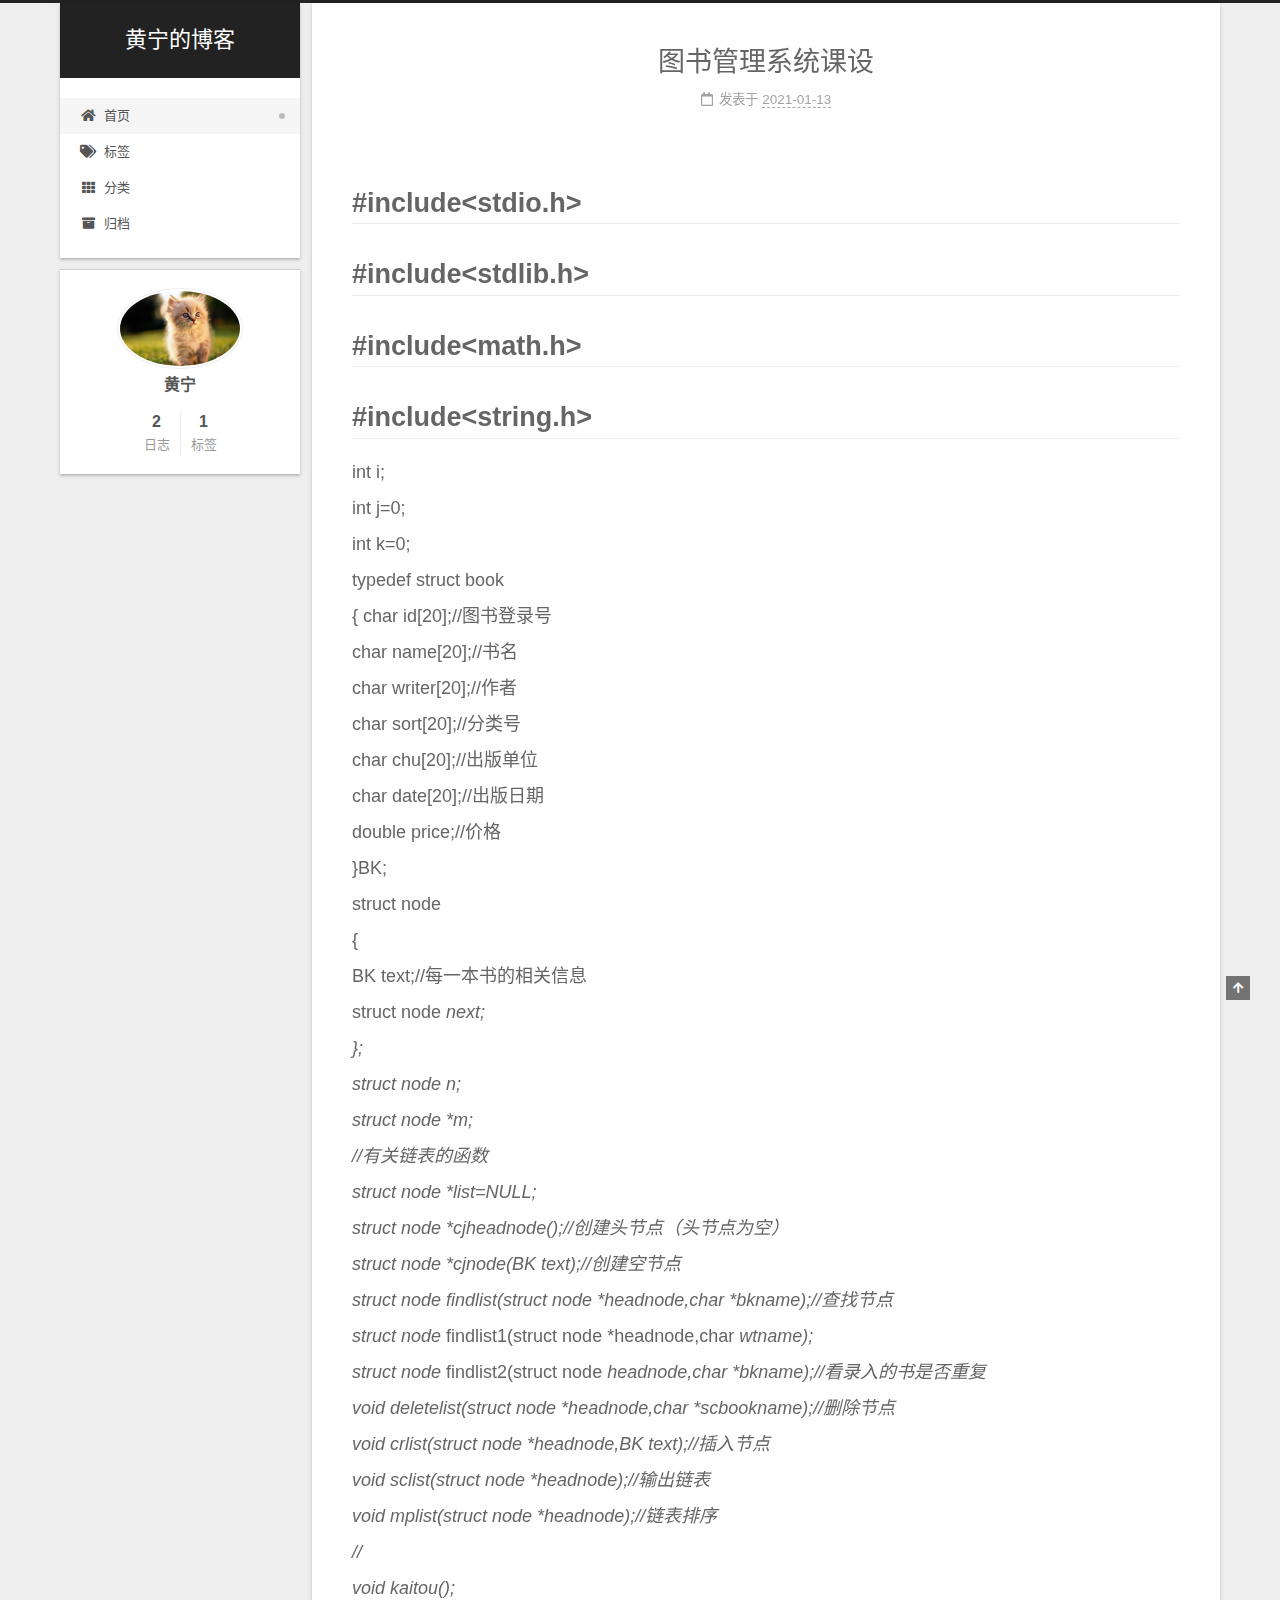
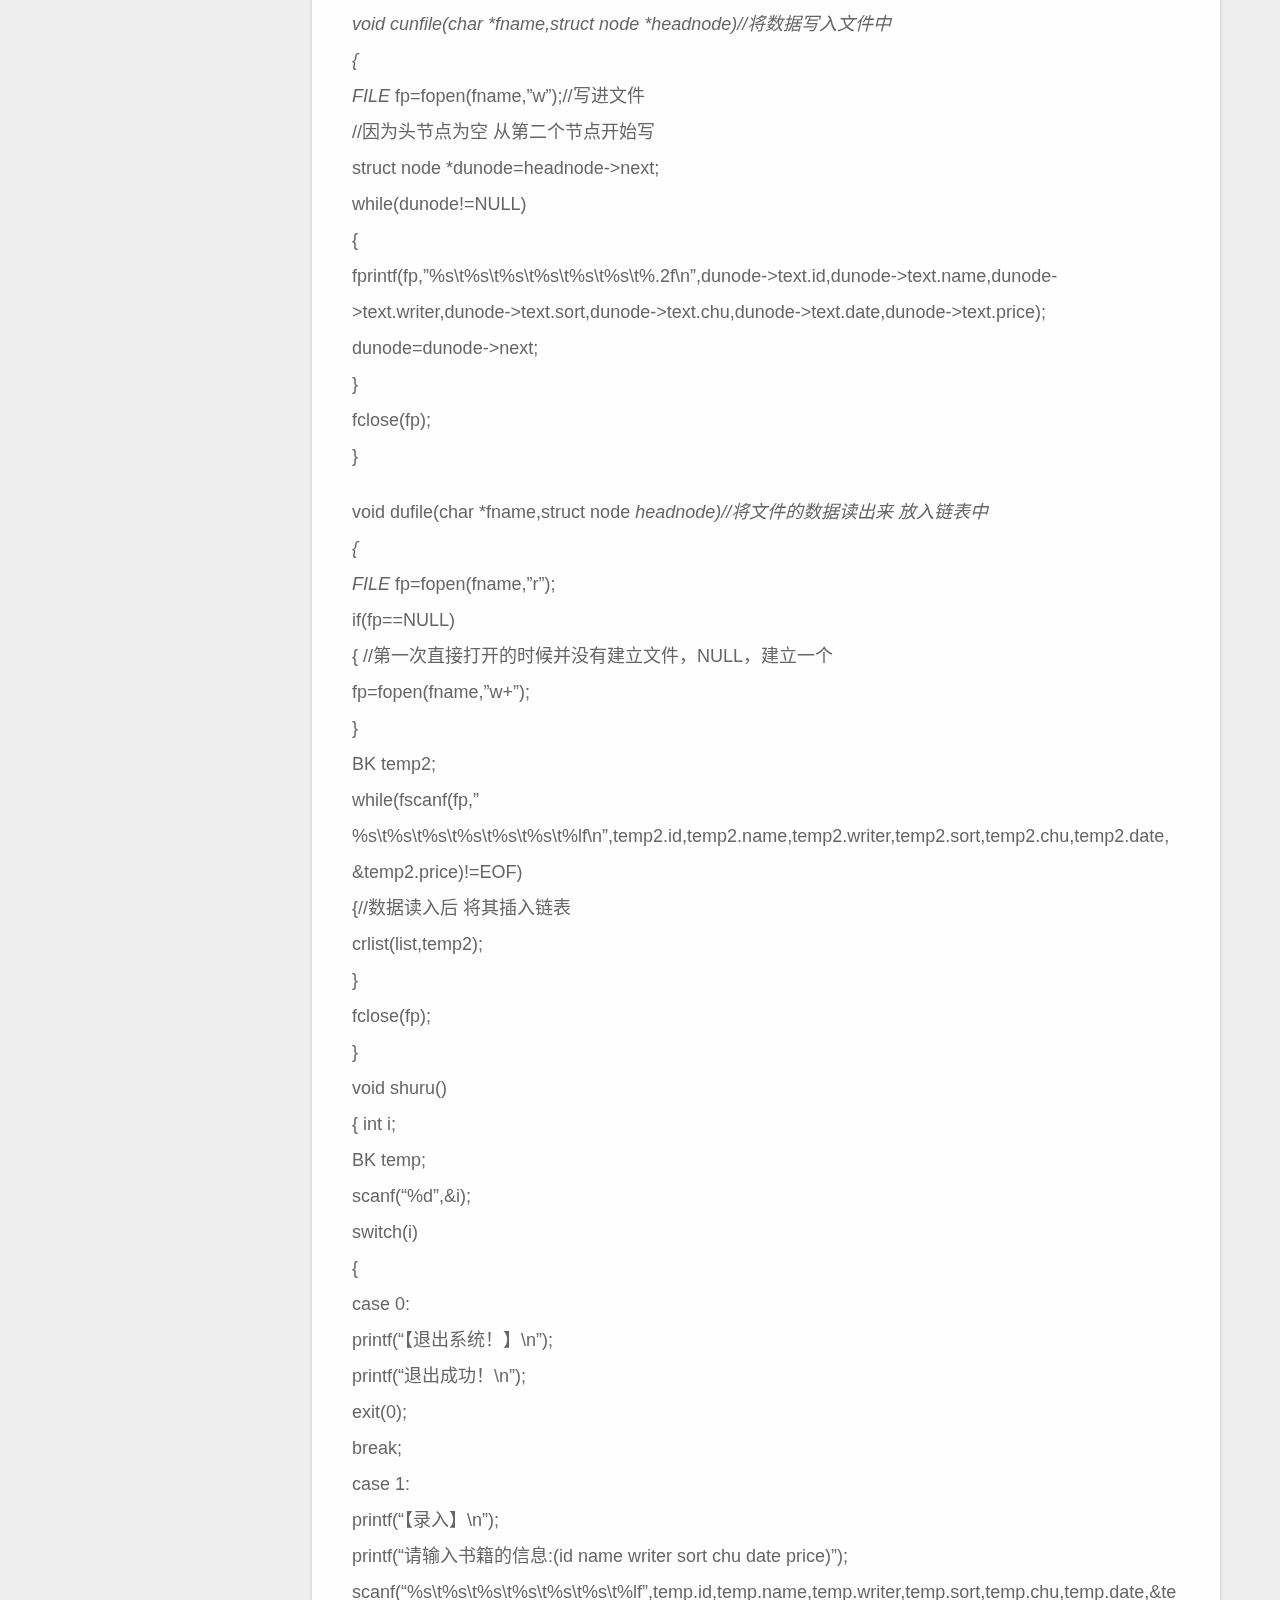
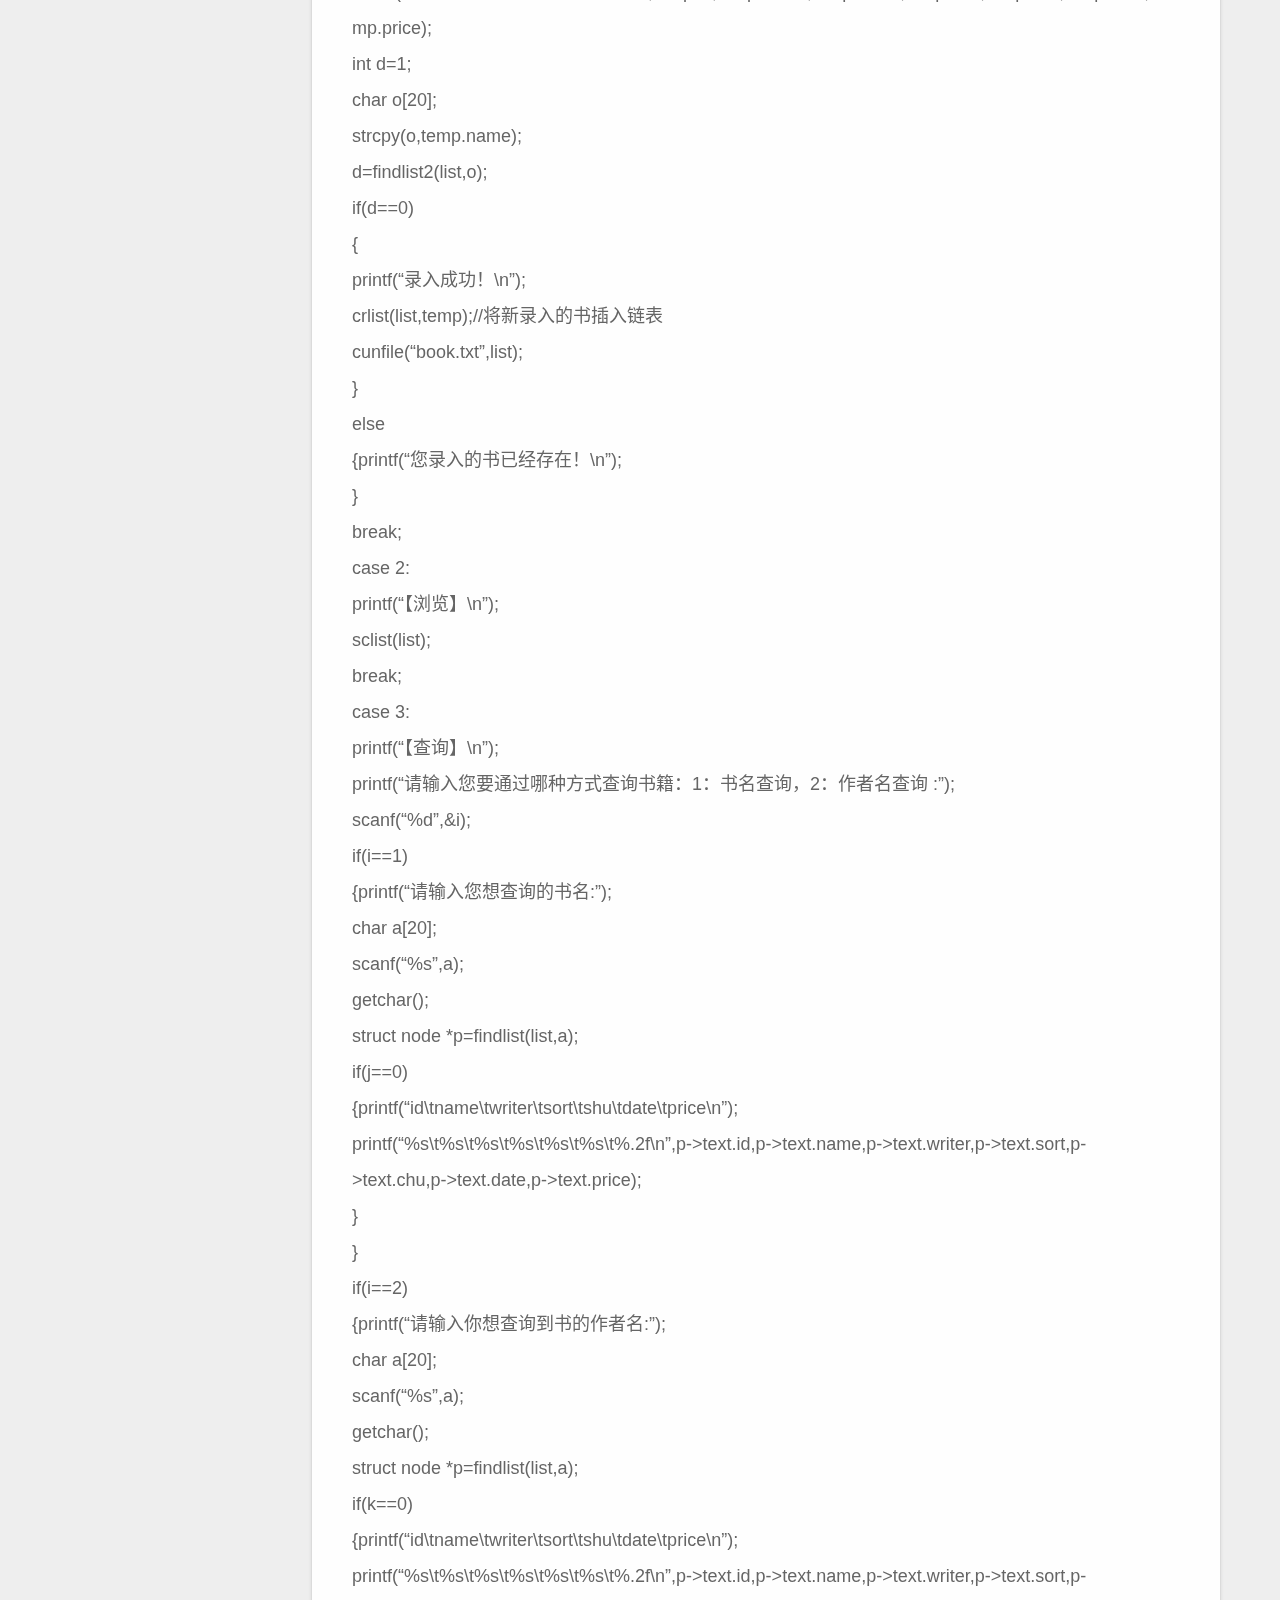
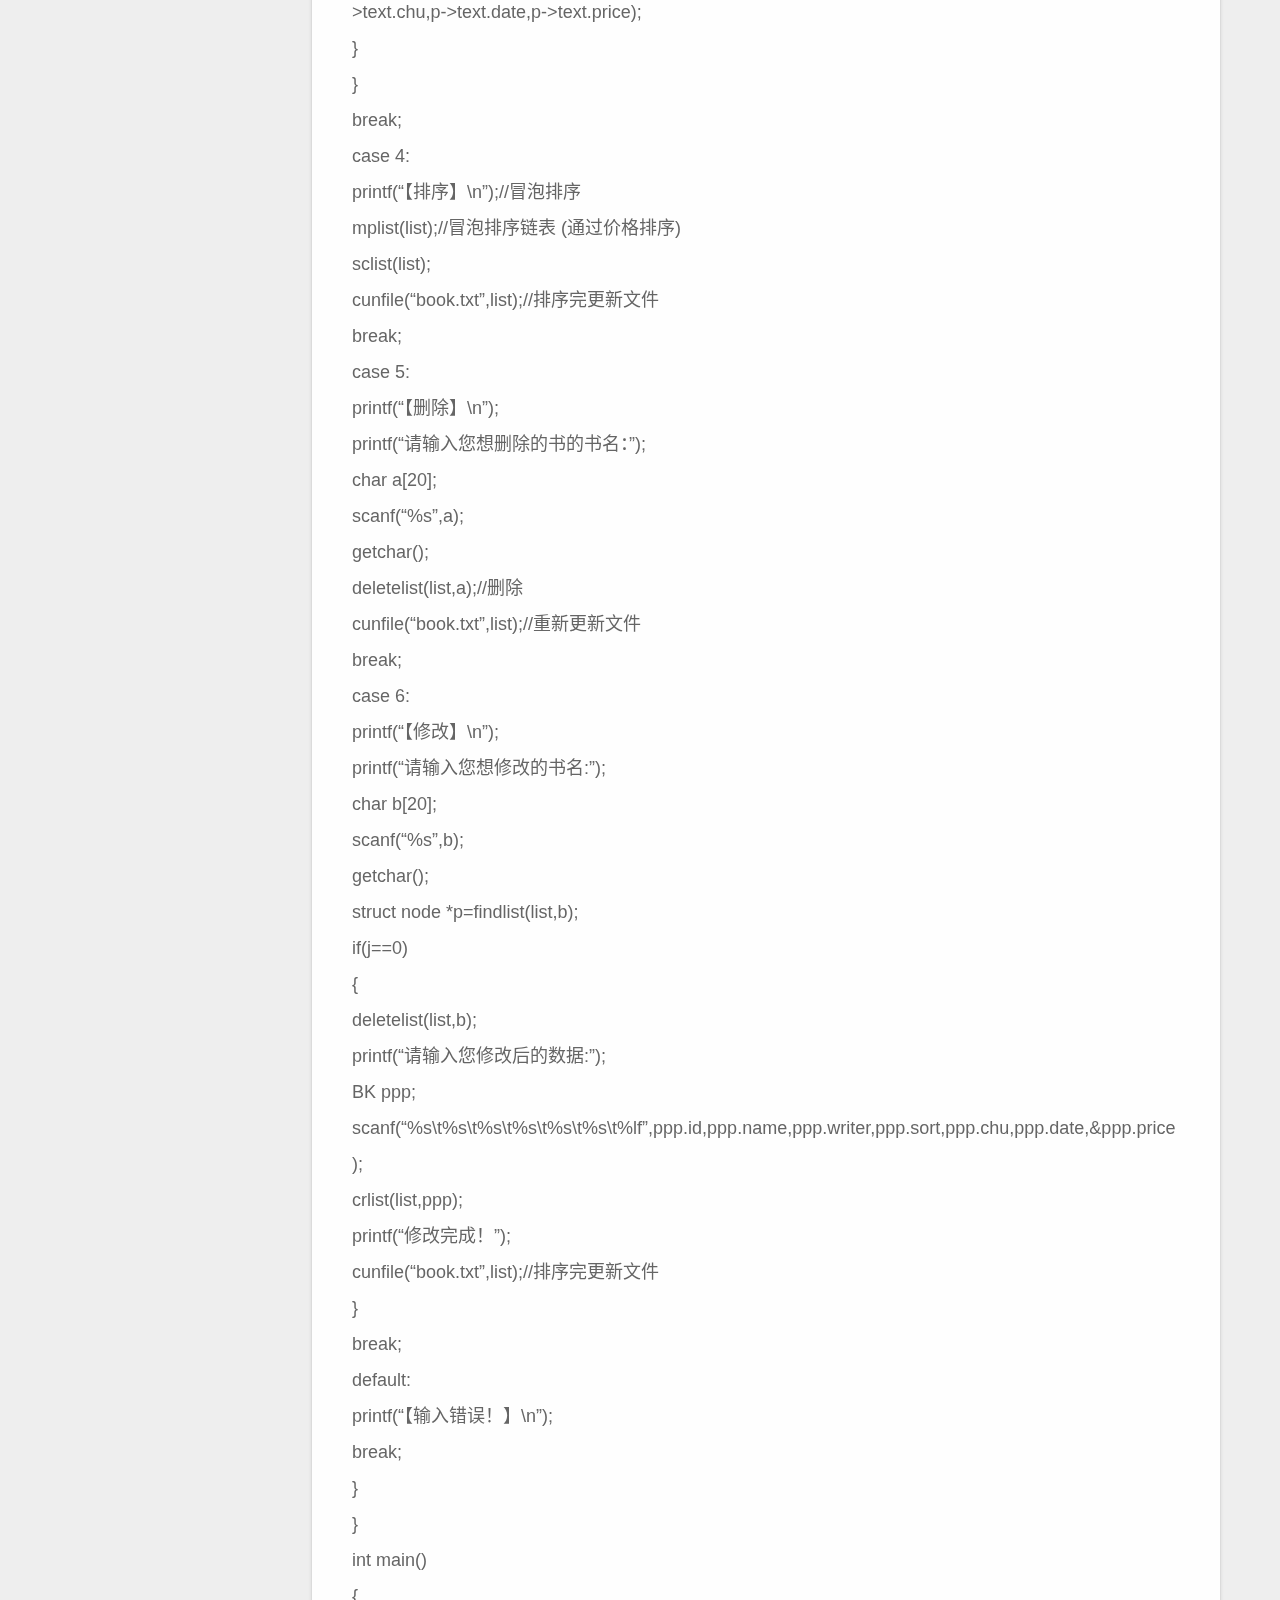
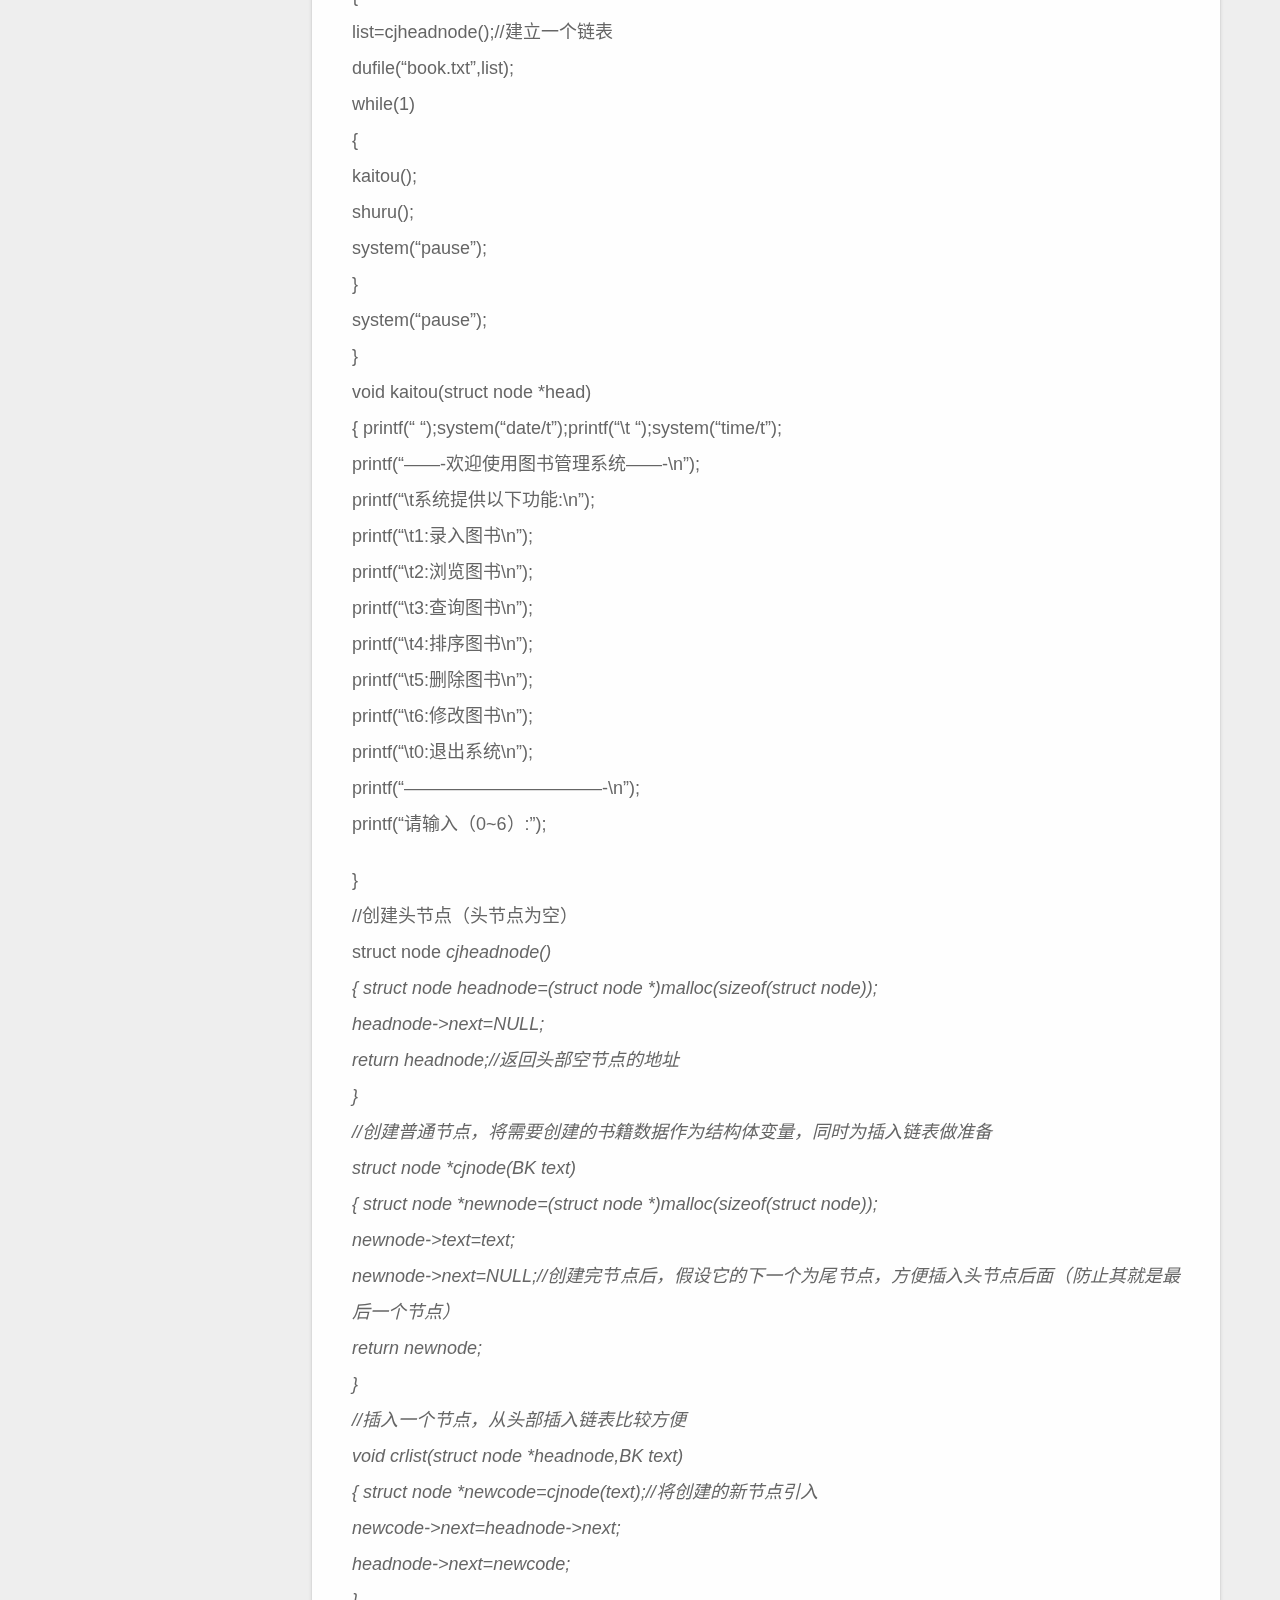
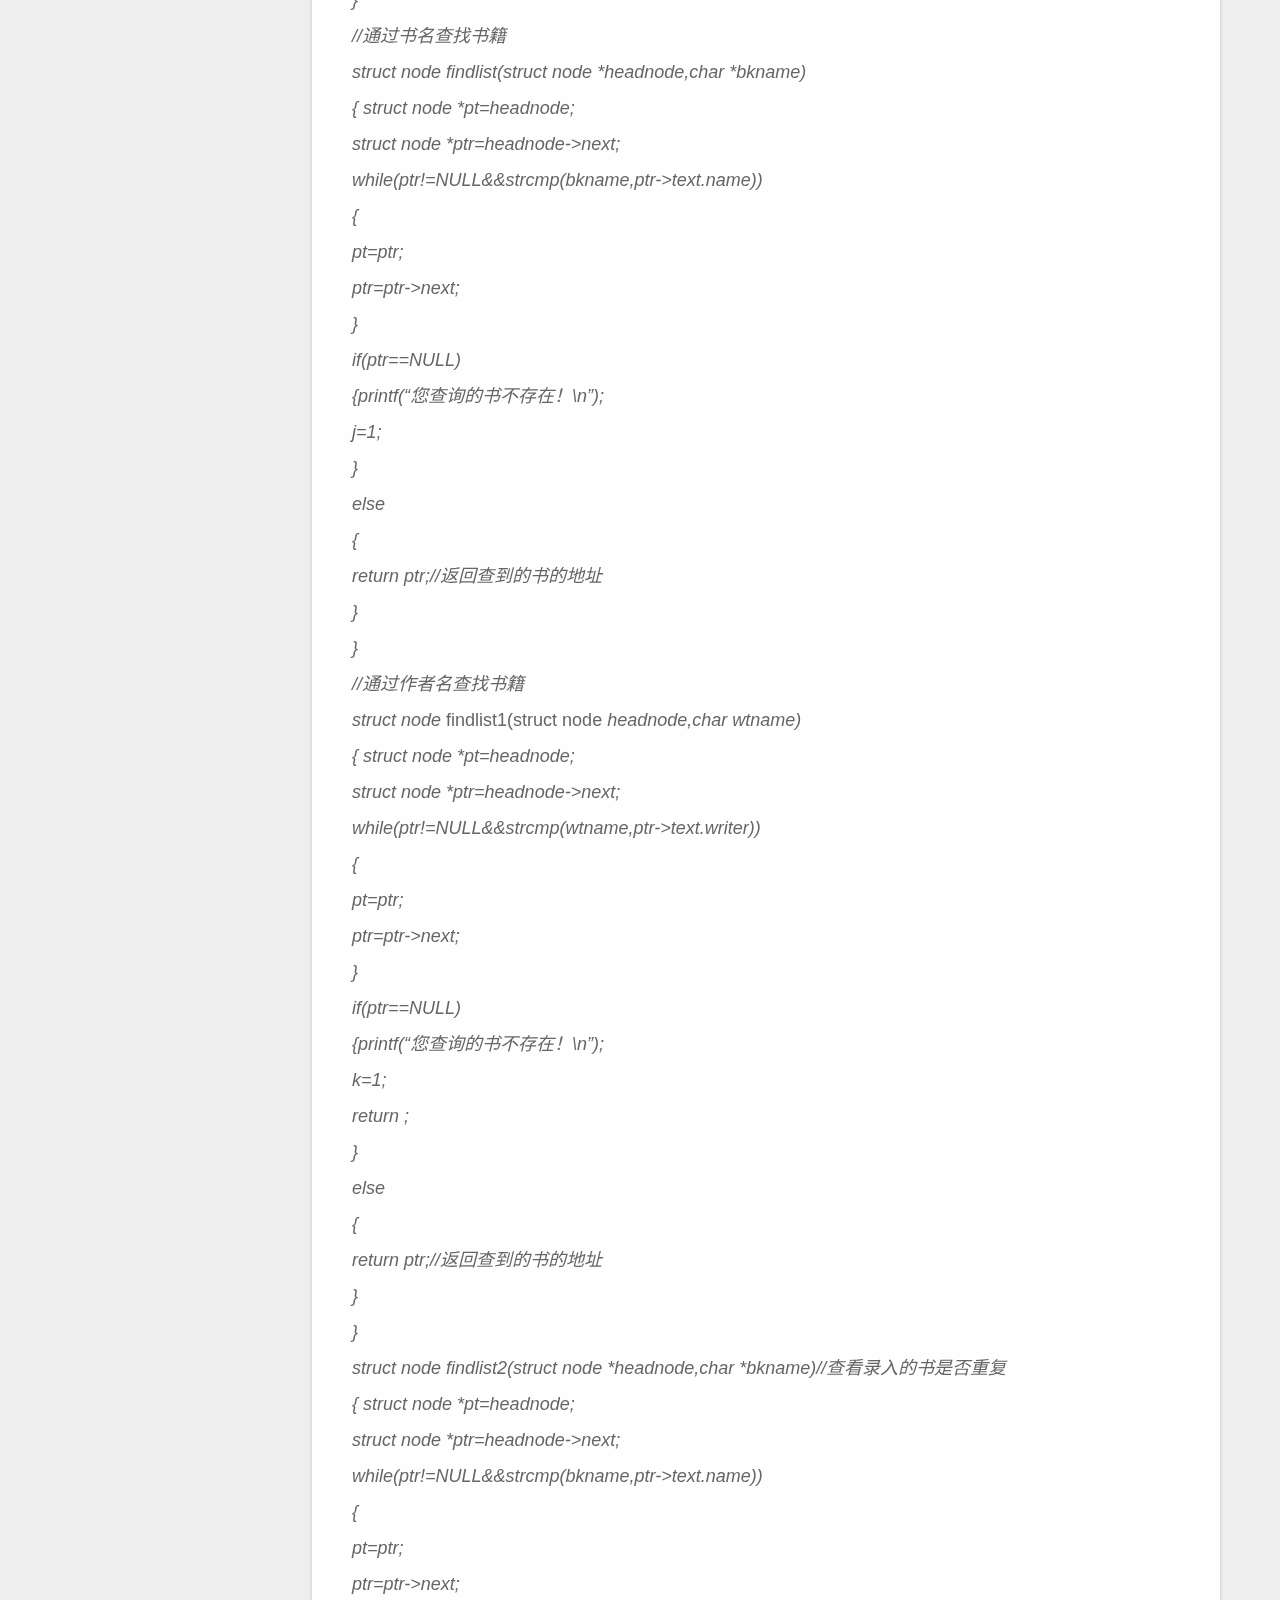
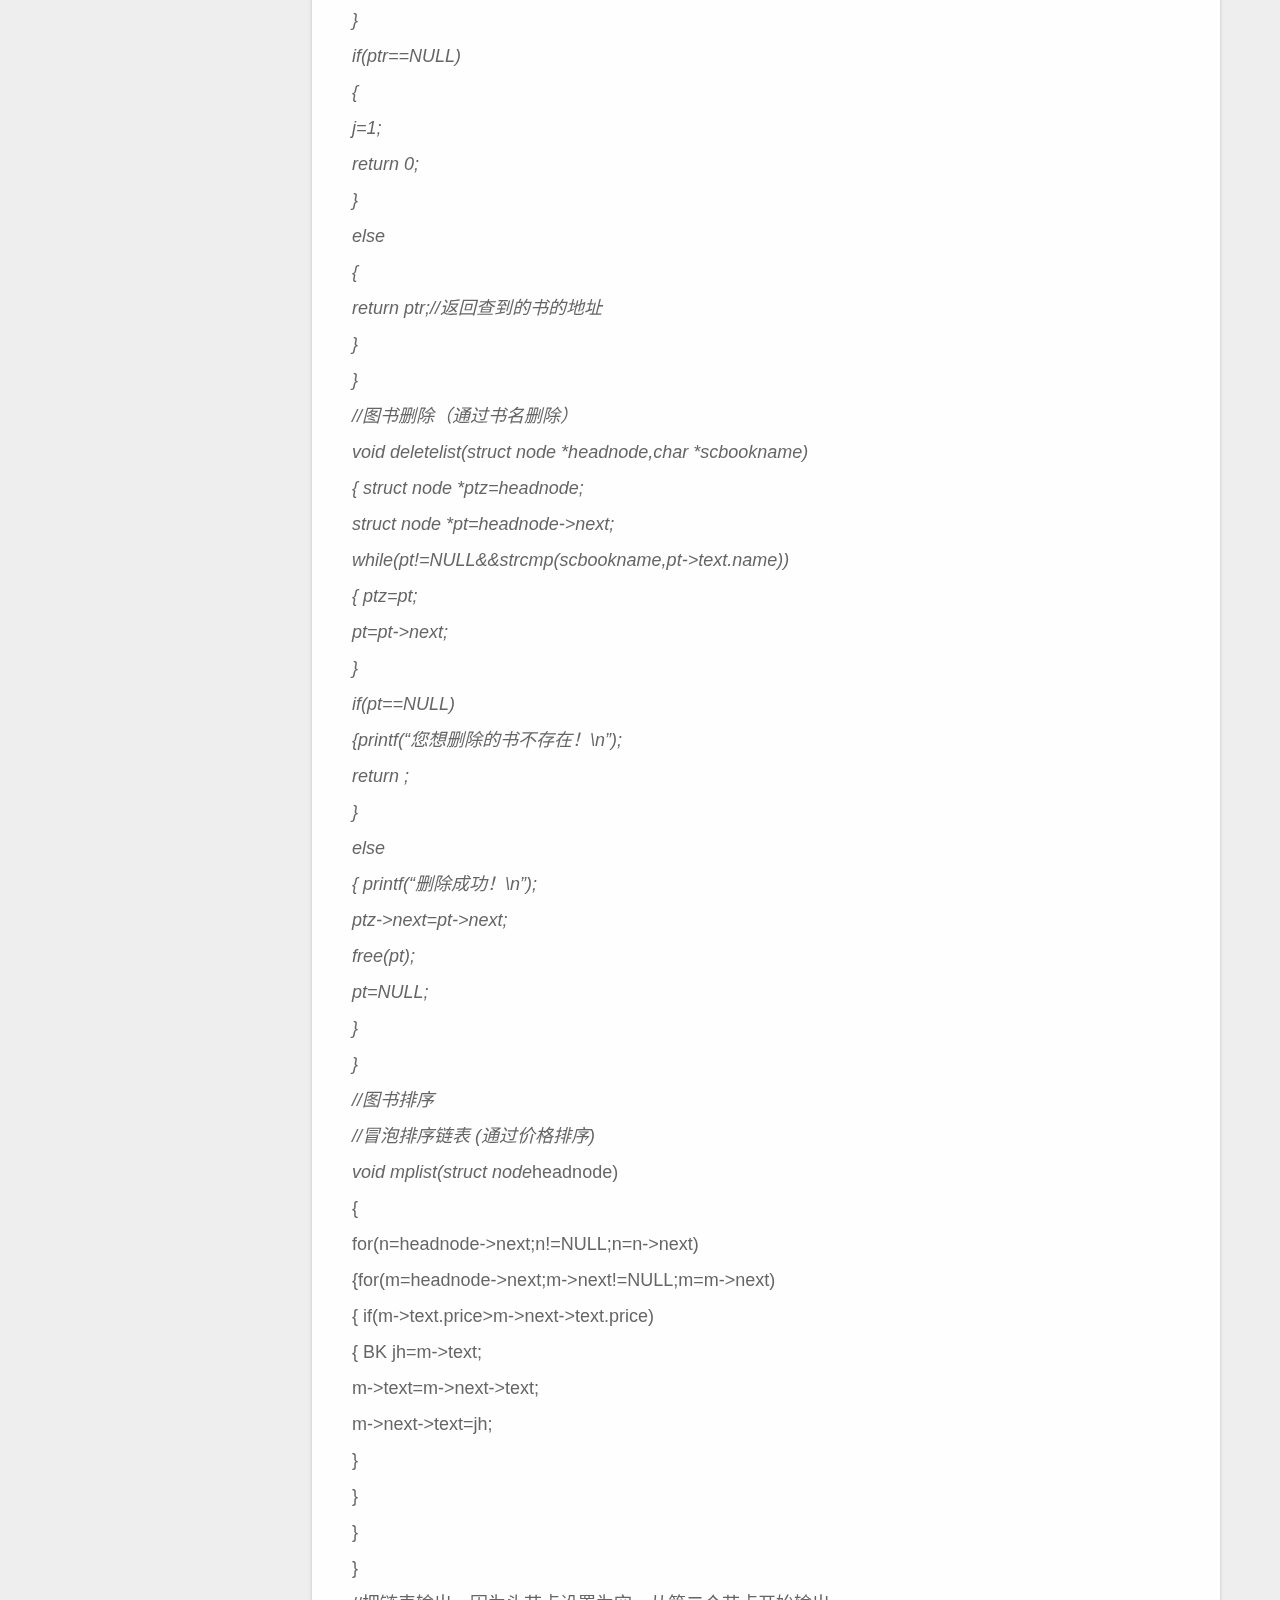
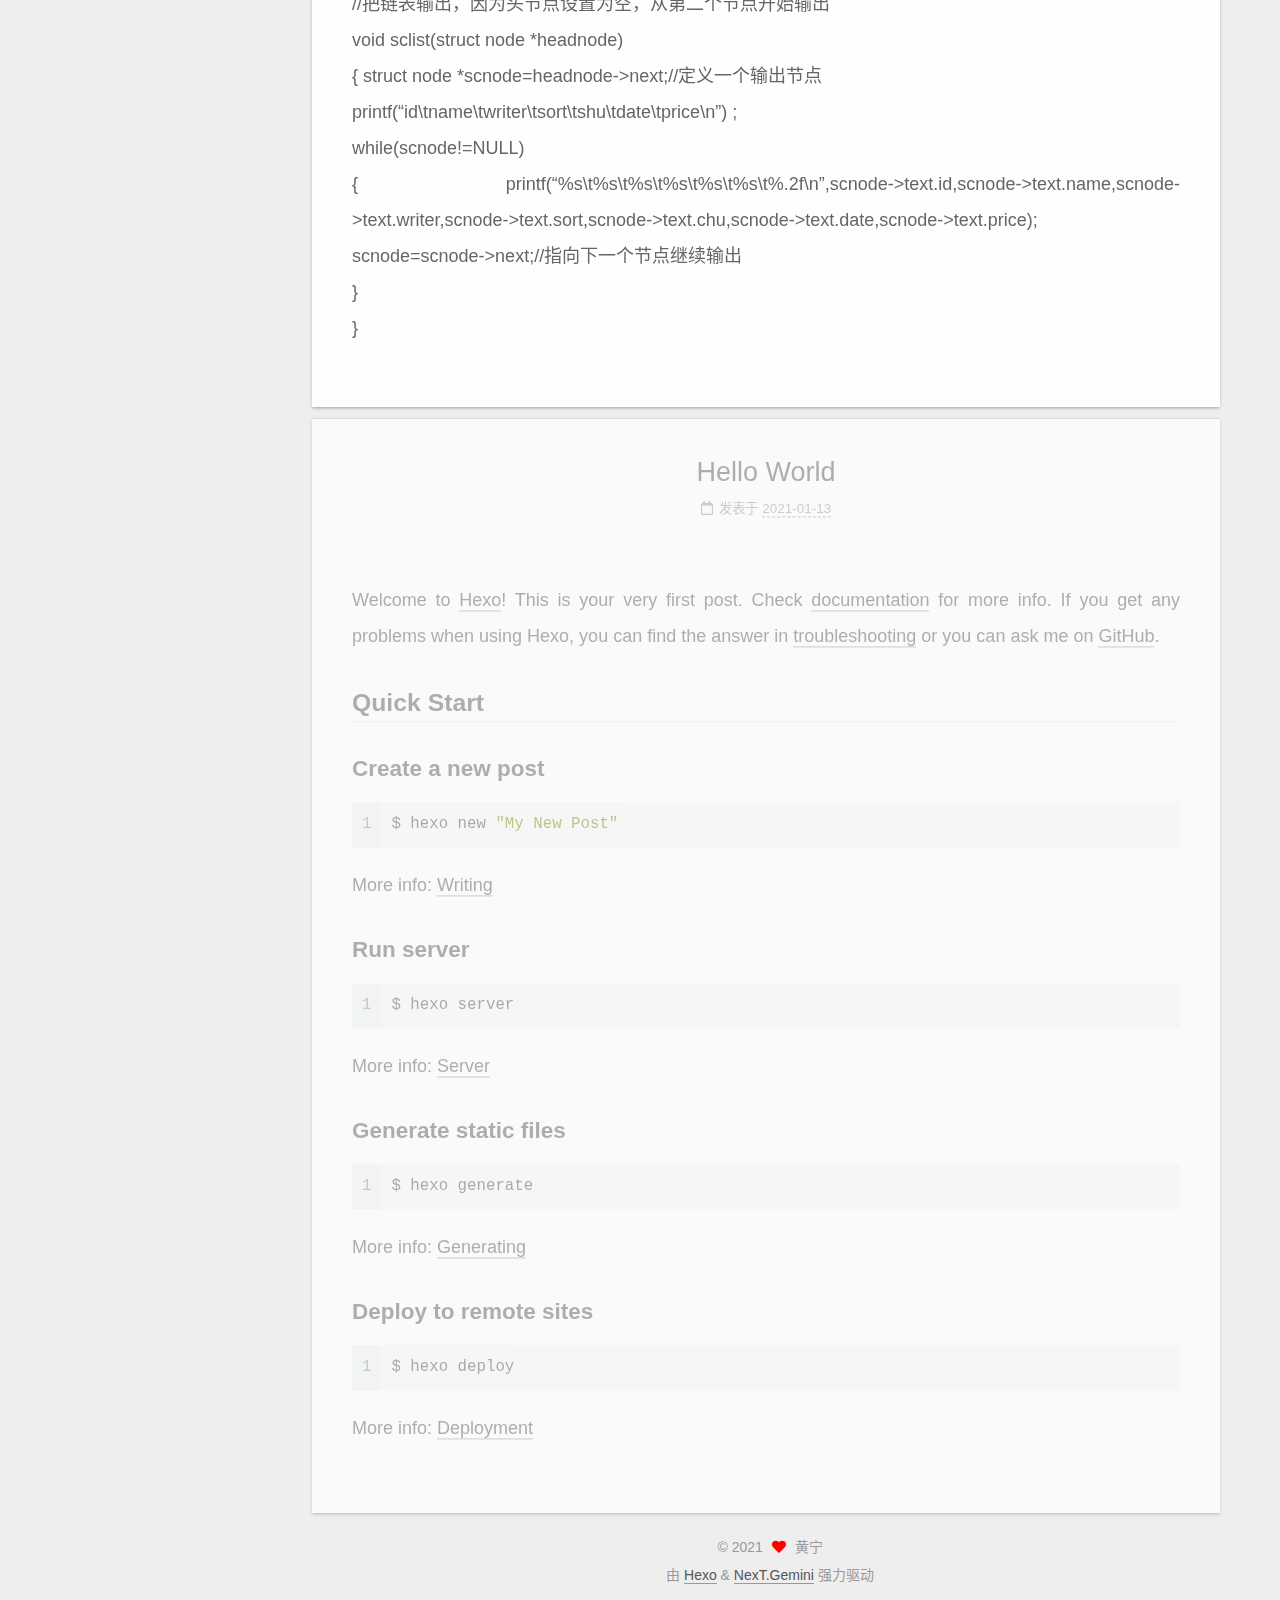
<file: index.html>
<!DOCTYPE html>
<html lang="zh-CN">
<head>
  <meta charset="UTF-8">
<meta name="viewport" content="width=device-width, initial-scale=1, maximum-scale=2">
<meta name="theme-color" content="#222">
<meta name="generator" content="Hexo 5.3.0">
  <link rel="apple-touch-icon" sizes="180x180" href="/images/apple-touch-icon-next.png">
  <link rel="icon" type="image/png" sizes="32x32" href="/images/favicon-32x32-next.png">
  <link rel="icon" type="image/png" sizes="16x16" href="/images/favicon-16x16-next.png">
  <link rel="mask-icon" href="/images/logo.svg" color="#222">

<link rel="stylesheet" href="/css/main.css">


<link rel="stylesheet" href="/lib/font-awesome/css/all.min.css">

<script id="hexo-configurations">
    var NexT = window.NexT || {};
    var CONFIG = {"hostname":"example.com","root":"/","scheme":"Gemini","version":"7.8.0","exturl":false,"sidebar":{"position":"left","display":"post","padding":18,"offset":12,"onmobile":false},"copycode":{"enable":false,"show_result":false,"style":null},"back2top":{"enable":true,"sidebar":false,"scrollpercent":false},"bookmark":{"enable":false,"color":"#222","save":"auto"},"fancybox":false,"mediumzoom":false,"lazyload":false,"pangu":false,"comments":{"style":"tabs","active":null,"storage":true,"lazyload":false,"nav":null},"algolia":{"hits":{"per_page":10},"labels":{"input_placeholder":"Search for Posts","hits_empty":"We didn't find any results for the search: ${query}","hits_stats":"${hits} results found in ${time} ms"}},"localsearch":{"enable":false,"trigger":"auto","top_n_per_article":1,"unescape":false,"preload":false},"motion":{"enable":true,"async":false,"transition":{"post_block":"fadeIn","post_header":"slideDownIn","post_body":"slideDownIn","coll_header":"slideLeftIn","sidebar":"slideUpIn"}}};
  </script>

  <meta property="og:type" content="website">
<meta property="og:title" content="黄宁的博客">
<meta property="og:url" content="http://example.com/index.html">
<meta property="og:site_name" content="黄宁的博客">
<meta property="og:locale" content="zh_CN">
<meta property="article:author" content="黄宁">
<meta name="twitter:card" content="summary">

<link rel="canonical" href="http://example.com/">


<script id="page-configurations">
  // https://hexo.io/docs/variables.html
  CONFIG.page = {
    sidebar: "",
    isHome : true,
    isPost : false,
    lang   : 'zh-CN'
  };
</script>

  <title>黄宁的博客</title>
  






  <noscript>
  <style>
  .use-motion .brand,
  .use-motion .menu-item,
  .sidebar-inner,
  .use-motion .post-block,
  .use-motion .pagination,
  .use-motion .comments,
  .use-motion .post-header,
  .use-motion .post-body,
  .use-motion .collection-header { opacity: initial; }

  .use-motion .site-title,
  .use-motion .site-subtitle {
    opacity: initial;
    top: initial;
  }

  .use-motion .logo-line-before i { left: initial; }
  .use-motion .logo-line-after i { right: initial; }
  </style>
</noscript>

</head>

<body itemscope itemtype="http://schema.org/WebPage">
  <div class="container use-motion">
    <div class="headband"></div>

    <header class="header" itemscope itemtype="http://schema.org/WPHeader">
      <div class="header-inner"><div class="site-brand-container">
  <div class="site-nav-toggle">
    <div class="toggle" aria-label="切换导航栏">
      <span class="toggle-line toggle-line-first"></span>
      <span class="toggle-line toggle-line-middle"></span>
      <span class="toggle-line toggle-line-last"></span>
    </div>
  </div>

  <div class="site-meta">

    <a href="/" class="brand" rel="start">
      <span class="logo-line-before"><i></i></span>
      <h1 class="site-title">黄宁的博客</h1>
      <span class="logo-line-after"><i></i></span>
    </a>
  </div>

  <div class="site-nav-right">
    <div class="toggle popup-trigger">
    </div>
  </div>
</div>




<nav class="site-nav">
  <ul id="menu" class="main-menu menu">
        <li class="menu-item menu-item-home">

    <a href="/" rel="section"><i class="fa fa-home fa-fw"></i>首页</a>

  </li>
        <li class="menu-item menu-item-tags">

    <a href="/tags/" rel="section"><i class="fa fa-tags fa-fw"></i>标签</a>

  </li>
        <li class="menu-item menu-item-categories">

    <a href="/categories/" rel="section"><i class="fa fa-th fa-fw"></i>分类</a>

  </li>
        <li class="menu-item menu-item-archives">

    <a href="/archives/" rel="section"><i class="fa fa-archive fa-fw"></i>归档</a>

  </li>
  </ul>
</nav>




</div>
    </header>

    
  <div class="back-to-top">
    <i class="fa fa-arrow-up"></i>
    <span>0%</span>
  </div>


    <main class="main">
      <div class="main-inner">
        <div class="content-wrap">
          

          <div class="content index posts-expand">
            
      
  
  
  <article itemscope itemtype="http://schema.org/Article" class="post-block" lang="zh-CN">
    <link itemprop="mainEntityOfPage" href="http://example.com/2021/01/13/%E5%9B%BE%E4%B9%A6%E7%AE%A1%E7%90%86%E7%B3%BB%E7%BB%9F%E8%AF%BE%E8%AE%BE/">

    <span hidden itemprop="author" itemscope itemtype="http://schema.org/Person">
      <meta itemprop="image" content="/images/b45dfbf1195c965acbe7893a2611c6f0.jpeg">
      <meta itemprop="name" content="黄宁">
      <meta itemprop="description" content="">
    </span>

    <span hidden itemprop="publisher" itemscope itemtype="http://schema.org/Organization">
      <meta itemprop="name" content="黄宁的博客">
    </span>
      <header class="post-header">
        <h2 class="post-title" itemprop="name headline">
          
            <a href="/2021/01/13/%E5%9B%BE%E4%B9%A6%E7%AE%A1%E7%90%86%E7%B3%BB%E7%BB%9F%E8%AF%BE%E8%AE%BE/" class="post-title-link" itemprop="url">图书管理系统课设</a>
        </h2>

        <div class="post-meta">
            <span class="post-meta-item">
              <span class="post-meta-item-icon">
                <i class="far fa-calendar"></i>
              </span>
              <span class="post-meta-item-text">发表于</span>
              

              <time title="创建时间：2021-01-13 16:20:22 / 修改时间：16:21:32" itemprop="dateCreated datePublished" datetime="2021-01-13T16:20:22+08:00">2021-01-13</time>
            </span>

          

        </div>
      </header>

    
    
    
    <div class="post-body" itemprop="articleBody">

      
          <h1 id="include-lt-stdio-h-gt"><a href="#include-lt-stdio-h-gt" class="headerlink" title="#include&lt;stdio.h&gt;"></a>#include&lt;stdio.h&gt;</h1><h1 id="include-lt-stdlib-h-gt"><a href="#include-lt-stdlib-h-gt" class="headerlink" title="#include&lt;stdlib.h&gt;"></a>#include&lt;stdlib.h&gt;</h1><h1 id="include-lt-math-h-gt"><a href="#include-lt-math-h-gt" class="headerlink" title="#include&lt;math.h&gt;"></a>#include&lt;math.h&gt;</h1><h1 id="include-lt-string-h-gt"><a href="#include-lt-string-h-gt" class="headerlink" title="#include&lt;string.h&gt;"></a>#include&lt;string.h&gt;</h1><p>int i;<br>int j=0;<br>int k=0;<br>typedef struct book<br>{ char id[20];//图书登录号<br>  char name[20];//书名<br>  char writer[20];//作者<br>  char sort[20];//分类号<br>  char chu[20];//出版单位<br>  char date[20];//出版日期<br>  double price;//价格<br>}BK;<br>struct node<br>{<br>    BK text;//每一本书的相关信息<br>    struct node <em>next;<br>};<br>struct node <em>n;<br>struct node *m;<br>//有关链表的函数<br>struct node *list=NULL;<br>struct node *cjheadnode();//创建头节点（头节点为空）<br>struct node *cjnode(BK text);//创建空节点<br>struct node</em> findlist(struct node *headnode,char *bkname);//查找节点<br>struct node</em> findlist1(struct node *headnode,char <em>wtname);<br>struct node</em> findlist2(struct node <em>headnode,char *bkname);//看录入的书是否重复<br>void deletelist(struct node *headnode,char *scbookname);//删除节点<br>void crlist(struct node *headnode,BK text);//插入节点<br>void sclist(struct node *headnode);//输出链表<br>void mplist(struct node *headnode);//链表排序<br>//<br>void kaitou();<br>void cunfile(char *fname,struct node *headnode)//将数据写入文件中<br>{<br>    FILE</em> fp=fopen(fname,”w”);//写进文件<br>    //因为头节点为空 从第二个节点开始写<br>    struct node *dunode=headnode-&gt;next;<br>    while(dunode!=NULL)<br>    {<br>        fprintf(fp,”%s\t%s\t%s\t%s\t%s\t%s\t%.2f\n”,dunode-&gt;text.id,dunode-&gt;text.name,dunode-&gt;text.writer,dunode-&gt;text.sort,dunode-&gt;text.chu,dunode-&gt;text.date,dunode-&gt;text.price);<br>        dunode=dunode-&gt;next;<br>     }<br>    fclose(fp);<br>}</p>
<p>void dufile(char *fname,struct node <em>headnode)//将文件的数据读出来 放入链表中<br>{<br>  FILE</em> fp=fopen(fname,”r”);<br>  if(fp==NULL)<br>    {   //第一次直接打开的时候并没有建立文件，NULL，建立一个<br>        fp=fopen(fname,”w+”);<br>    }<br>  BK temp2;<br>  while(fscanf(fp,”%s\t%s\t%s\t%s\t%s\t%s\t%lf\n”,temp2.id,temp2.name,temp2.writer,temp2.sort,temp2.chu,temp2.date,&amp;temp2.price)!=EOF)<br>   {//数据读入后 将其插入链表<br>    crlist(list,temp2);<br>      }<br>    fclose(fp);<br> }<br>void shuru()<br>{  int i;<br>   BK temp;<br>   scanf(“%d”,&amp;i);<br>   switch(i)<br>   {<br>       case 0:<br>            printf(“【退出系统！】\n”);<br>            printf(“退出成功！\n”);<br>         exit(0);<br>         break;<br>       case 1:<br>            printf(“【录入】\n”);<br>            printf(“请输入书籍的信息:(id name writer sort chu date price)”);<br>            scanf(“%s\t%s\t%s\t%s\t%s\t%s\t%lf”,temp.id,temp.name,temp.writer,temp.sort,temp.chu,temp.date,&amp;temp.price);<br>            int d=1;<br>            char o[20];<br>            strcpy(o,temp.name);<br>            d=findlist2(list,o);<br>            if(d==0)<br>            {<br>         printf(“录入成功！\n”);<br>            crlist(list,temp);//将新录入的书插入链表<br>            cunfile(“book.txt”,list);<br>            }<br>        else<br>        {printf(“您录入的书已经存在！\n”);<br>        }<br>         break;<br>       case 2:<br>            printf(“【浏览】\n”);<br>            sclist(list);<br>         break;<br>       case 3:<br>            printf(“【查询】\n”);<br>            printf(“请输入您要通过哪种方式查询书籍：1：书名查询，2：作者名查询 :”);<br>            scanf(“%d”,&amp;i);<br>         if(i==1)<br>         {printf(“请输入您想查询的书名:”);<br>          char a[20];<br>          scanf(“%s”,a);<br>          getchar();<br>          struct node *p=findlist(list,a);<br>          if(j==0)<br>          {printf(“id\tname\twriter\tsort\tshu\tdate\tprice\n”);<br>           printf(“%s\t%s\t%s\t%s\t%s\t%s\t%.2f\n”,p-&gt;text.id,p-&gt;text.name,p-&gt;text.writer,p-&gt;text.sort,p-&gt;text.chu,p-&gt;text.date,p-&gt;text.price);<br>          }<br>          }<br>         if(i==2)<br>         {printf(“请输入你想查询到书的作者名:”);<br>          char a[20];<br>          scanf(“%s”,a);<br>          getchar();<br>          struct node *p=findlist(list,a);<br>          if(k==0)<br>          {printf(“id\tname\twriter\tsort\tshu\tdate\tprice\n”);<br>           printf(“%s\t%s\t%s\t%s\t%s\t%s\t%.2f\n”,p-&gt;text.id,p-&gt;text.name,p-&gt;text.writer,p-&gt;text.sort,p-&gt;text.chu,p-&gt;text.date,p-&gt;text.price);<br>          }<br>          }<br>         break;<br>       case 4:<br>            printf(“【排序】\n”);//冒泡排序<br>         mplist(list);//冒泡排序链表 (通过价格排序)<br>         sclist(list);<br>         cunfile(“book.txt”,list);//排序完更新文件<br>         break;<br>       case 5:<br>         printf(“【删除】\n”);<br>         printf(“请输入您想删除的书的书名：”);<br>         char a[20];<br>         scanf(“%s”,a);<br>         getchar();<br>         deletelist(list,a);//删除<br>         cunfile(“book.txt”,list);//重新更新文件<br>         break;<br>       case 6:<br>            printf(“【修改】\n”);<br>            printf(“请输入您想修改的书名:”);<br>          char b[20];<br>          scanf(“%s”,b);<br>          getchar();<br>          struct node *p=findlist(list,b);<br>          if(j==0)<br>          {<br>           deletelist(list,b);<br>           printf(“请输入您修改后的数据:”);<br>           BK ppp;<br>           scanf(“%s\t%s\t%s\t%s\t%s\t%s\t%lf”,ppp.id,ppp.name,ppp.writer,ppp.sort,ppp.chu,ppp.date,&amp;ppp.price);<br>           crlist(list,ppp);<br>           printf(“修改完成！”);<br>           cunfile(“book.txt”,list);//排序完更新文件<br>          }<br>         break;<br>       default:<br>         printf(“【输入错误！】\n”);<br>         break;<br>     }<br>}<br>int  main()<br>{<br>   list=cjheadnode();//建立一个链表<br>   dufile(“book.txt”,list);<br>   while(1)<br>   {<br>   kaitou();<br>   shuru();<br>   system(“pause”);<br> }<br>   system(“pause”);<br>   }<br>void kaitou(struct node *head)<br>{ printf(“        “);system(“date/t”);printf(“\t  “);system(“time/t”);<br>  printf(“——-欢迎使用图书管理系统——-\n”);<br>  printf(“\t系统提供以下功能:\n”);<br>  printf(“\t1:录入图书\n”);<br>  printf(“\t2:浏览图书\n”);<br>  printf(“\t3:查询图书\n”);<br>  printf(“\t4:排序图书\n”);<br>  printf(“\t5:删除图书\n”);<br>  printf(“\t6:修改图书\n”);<br>  printf(“\t0:退出系统\n”);<br>  printf(“———————————-\n”);<br>  printf(“请输入（0~6）:”);</p>
<p>}<br>//创建头节点（头节点为空）<br>struct node <em>cjheadnode()<br>{ struct node <em>headnode=(struct node *)malloc(sizeof(struct node));<br>  headnode-&gt;next=NULL;<br>  return headnode;//返回头部空节点的地址<br>}<br>//创建普通节点，将需要创建的书籍数据作为结构体变量，同时为插入链表做准备<br>struct node *cjnode(BK text)<br>{ struct node *newnode=(struct node *)malloc(sizeof(struct node));<br>  newnode-&gt;text=text;<br>  newnode-&gt;next=NULL;//创建完节点后，假设它的下一个为尾节点，方便插入头节点后面（防止其就是最后一个节点）<br>  return newnode;<br>}<br>//插入一个节点，从头部插入链表比较方便<br>void crlist(struct node *headnode,BK text)<br>{   struct node *newcode=cjnode(text);//将创建的新节点引入<br>    newcode-&gt;next=headnode-&gt;next;<br>    headnode-&gt;next=newcode;<br>}<br>//通过书名查找书籍<br>struct node</em> findlist(struct node *headnode,char *bkname)<br>{ struct node *pt=headnode;<br>  struct node *ptr=headnode-&gt;next;<br>  while(ptr!=NULL&amp;&amp;strcmp(bkname,ptr-&gt;text.name))<br>  {<br>      pt=ptr;<br>      ptr=ptr-&gt;next;<br>  }<br>  if(ptr==NULL)<br>  {printf(“您查询的书不存在！\n”);<br>   j=1;<br>   }<br>  else<br>  {<br>   return ptr;//返回查到的书的地址<br>   }<br>}<br>//通过作者名查找书籍<br>struct node</em> findlist1(struct node <em>headnode,char <em>wtname)<br>{ struct node *pt=headnode;<br>  struct node *ptr=headnode-&gt;next;<br>  while(ptr!=NULL&amp;&amp;strcmp(wtname,ptr-&gt;text.writer))<br>  {<br>      pt=ptr;<br>      ptr=ptr-&gt;next;<br>  }<br>  if(ptr==NULL)<br>  {printf(“您查询的书不存在！\n”);<br>   k=1;<br>   return ;<br>   }<br>  else<br>  {<br>   return ptr;//返回查到的书的地址<br>   }<br>}<br>struct node</em> findlist2(struct node *headnode,char *bkname)//查看录入的书是否重复<br>{ struct node *pt=headnode;<br>  struct node *ptr=headnode-&gt;next;<br>  while(ptr!=NULL&amp;&amp;strcmp(bkname,ptr-&gt;text.name))<br>  {<br>      pt=ptr;<br>      ptr=ptr-&gt;next;<br>  }<br>  if(ptr==NULL)<br>  {<br>   j=1;<br>   return 0;<br>   }<br>  else<br>  {<br>   return ptr;//返回查到的书的地址<br>   }<br>}<br> //图书删除（通过书名删除）<br>void deletelist(struct node *headnode,char *scbookname)<br>{ struct node *ptz=headnode;<br>  struct node *pt=headnode-&gt;next;<br>  while(pt!=NULL&amp;&amp;strcmp(scbookname,pt-&gt;text.name))<br>  { ptz=pt;<br>    pt=pt-&gt;next;<br>      }<br>  if(pt==NULL)<br>  {printf(“您想删除的书不存在！\n”);<br>   return ;<br>   }<br>  else<br>  {  printf(“删除成功！\n”);<br>     ptz-&gt;next=pt-&gt;next;<br>     free(pt);<br>     pt=NULL;<br>   }<br>}<br>//图书排序<br>//冒泡排序链表 (通过价格排序)<br>void mplist(struct node</em>headnode)<br>{<br>  for(n=headnode-&gt;next;n!=NULL;n=n-&gt;next)<br>    {for(m=headnode-&gt;next;m-&gt;next!=NULL;m=m-&gt;next)<br>       { if(m-&gt;text.price&gt;m-&gt;next-&gt;text.price)<br>          { BK jh=m-&gt;text;<br>           m-&gt;text=m-&gt;next-&gt;text;<br>           m-&gt;next-&gt;text=jh;<br>           }<br>             }<br>                }<br>                  }<br>//把链表输出，因为头节点设置为空，从第二个节点开始输出<br>void sclist(struct node *headnode)<br>{ struct node *scnode=headnode-&gt;next;//定义一个输出节点<br>  printf(“id\tname\twriter\tsort\tshu\tdate\tprice\n”) ;<br>  while(scnode!=NULL)<br>{ printf(“%s\t%s\t%s\t%s\t%s\t%s\t%.2f\n”,scnode-&gt;text.id,scnode-&gt;text.name,scnode-&gt;text.writer,scnode-&gt;text.sort,scnode-&gt;text.chu,scnode-&gt;text.date,scnode-&gt;text.price);<br>  scnode=scnode-&gt;next;//指向下一个节点继续输出<br>   }<br>}</p>

      
    </div>

    
    
    
      <footer class="post-footer">
        <div class="post-eof"></div>
      </footer>
  </article>
  
  
  

      
  
  
  <article itemscope itemtype="http://schema.org/Article" class="post-block" lang="zh-CN">
    <link itemprop="mainEntityOfPage" href="http://example.com/2021/01/13/hello-world/">

    <span hidden itemprop="author" itemscope itemtype="http://schema.org/Person">
      <meta itemprop="image" content="/images/b45dfbf1195c965acbe7893a2611c6f0.jpeg">
      <meta itemprop="name" content="黄宁">
      <meta itemprop="description" content="">
    </span>

    <span hidden itemprop="publisher" itemscope itemtype="http://schema.org/Organization">
      <meta itemprop="name" content="黄宁的博客">
    </span>
      <header class="post-header">
        <h2 class="post-title" itemprop="name headline">
          
            <a href="/2021/01/13/hello-world/" class="post-title-link" itemprop="url">Hello World</a>
        </h2>

        <div class="post-meta">
            <span class="post-meta-item">
              <span class="post-meta-item-icon">
                <i class="far fa-calendar"></i>
              </span>
              <span class="post-meta-item-text">发表于</span>

              <time title="创建时间：2021-01-13 16:16:02" itemprop="dateCreated datePublished" datetime="2021-01-13T16:16:02+08:00">2021-01-13</time>
            </span>

          

        </div>
      </header>

    
    
    
    <div class="post-body" itemprop="articleBody">

      
          <p>Welcome to <a target="_blank" rel="noopener" href="https://hexo.io/">Hexo</a>! This is your very first post. Check <a target="_blank" rel="noopener" href="https://hexo.io/docs/">documentation</a> for more info. If you get any problems when using Hexo, you can find the answer in <a target="_blank" rel="noopener" href="https://hexo.io/docs/troubleshooting.html">troubleshooting</a> or you can ask me on <a target="_blank" rel="noopener" href="https://github.com/hexojs/hexo/issues">GitHub</a>.</p>
<h2 id="Quick-Start"><a href="#Quick-Start" class="headerlink" title="Quick Start"></a>Quick Start</h2><h3 id="Create-a-new-post"><a href="#Create-a-new-post" class="headerlink" title="Create a new post"></a>Create a new post</h3><figure class="highlight bash"><table><tr><td class="gutter"><pre><span class="line">1</span><br></pre></td><td class="code"><pre><span class="line">$ hexo new <span class="string">&quot;My New Post&quot;</span></span><br></pre></td></tr></table></figure>
<p>More info: <a target="_blank" rel="noopener" href="https://hexo.io/docs/writing.html">Writing</a></p>
<h3 id="Run-server"><a href="#Run-server" class="headerlink" title="Run server"></a>Run server</h3><figure class="highlight bash"><table><tr><td class="gutter"><pre><span class="line">1</span><br></pre></td><td class="code"><pre><span class="line">$ hexo server</span><br></pre></td></tr></table></figure>
<p>More info: <a target="_blank" rel="noopener" href="https://hexo.io/docs/server.html">Server</a></p>
<h3 id="Generate-static-files"><a href="#Generate-static-files" class="headerlink" title="Generate static files"></a>Generate static files</h3><figure class="highlight bash"><table><tr><td class="gutter"><pre><span class="line">1</span><br></pre></td><td class="code"><pre><span class="line">$ hexo generate</span><br></pre></td></tr></table></figure>
<p>More info: <a target="_blank" rel="noopener" href="https://hexo.io/docs/generating.html">Generating</a></p>
<h3 id="Deploy-to-remote-sites"><a href="#Deploy-to-remote-sites" class="headerlink" title="Deploy to remote sites"></a>Deploy to remote sites</h3><figure class="highlight bash"><table><tr><td class="gutter"><pre><span class="line">1</span><br></pre></td><td class="code"><pre><span class="line">$ hexo deploy</span><br></pre></td></tr></table></figure>
<p>More info: <a target="_blank" rel="noopener" href="https://hexo.io/docs/one-command-deployment.html">Deployment</a></p>

      
    </div>

    
    
    
      <footer class="post-footer">
        <div class="post-eof"></div>
      </footer>
  </article>
  
  
  


  



          </div>
          

<script>
  window.addEventListener('tabs:register', () => {
    let { activeClass } = CONFIG.comments;
    if (CONFIG.comments.storage) {
      activeClass = localStorage.getItem('comments_active') || activeClass;
    }
    if (activeClass) {
      let activeTab = document.querySelector(`a[href="#comment-${activeClass}"]`);
      if (activeTab) {
        activeTab.click();
      }
    }
  });
  if (CONFIG.comments.storage) {
    window.addEventListener('tabs:click', event => {
      if (!event.target.matches('.tabs-comment .tab-content .tab-pane')) return;
      let commentClass = event.target.classList[1];
      localStorage.setItem('comments_active', commentClass);
    });
  }
</script>

        </div>
          
  
  <div class="toggle sidebar-toggle">
    <span class="toggle-line toggle-line-first"></span>
    <span class="toggle-line toggle-line-middle"></span>
    <span class="toggle-line toggle-line-last"></span>
  </div>

  <aside class="sidebar">
    <div class="sidebar-inner">

      <ul class="sidebar-nav motion-element">
        <li class="sidebar-nav-toc">
          文章目录
        </li>
        <li class="sidebar-nav-overview">
          站点概览
        </li>
      </ul>

      <!--noindex-->
      <div class="post-toc-wrap sidebar-panel">
      </div>
      <!--/noindex-->

      <div class="site-overview-wrap sidebar-panel">
        <div class="site-author motion-element" itemprop="author" itemscope itemtype="http://schema.org/Person">
    <img class="site-author-image" itemprop="image" alt="黄宁"
      src="/images/b45dfbf1195c965acbe7893a2611c6f0.jpeg">
  <p class="site-author-name" itemprop="name">黄宁</p>
  <div class="site-description" itemprop="description"></div>
</div>
<div class="site-state-wrap motion-element">
  <nav class="site-state">
      <div class="site-state-item site-state-posts">
          <a href="/archives/">
        
          <span class="site-state-item-count">2</span>
          <span class="site-state-item-name">日志</span>
        </a>
      </div>
      <div class="site-state-item site-state-tags">
        <span class="site-state-item-count">1</span>
        <span class="site-state-item-name">标签</span>
      </div>
  </nav>
</div>



      </div>

    </div>
  </aside>
  <div id="sidebar-dimmer"></div>


      </div>
    </main>

    <footer class="footer">
      <div class="footer-inner">
        

        

<div class="copyright">
  
  &copy; 
  <span itemprop="copyrightYear">2021</span>
  <span class="with-love">
    <i class="fa fa-heart"></i>
  </span>
  <span class="author" itemprop="copyrightHolder">黄宁</span>
</div>
  <div class="powered-by">由 <a href="https://hexo.io/" class="theme-link" rel="noopener" target="_blank">Hexo</a> & <a href="https://theme-next.org/" class="theme-link" rel="noopener" target="_blank">NexT.Gemini</a> 强力驱动
  </div>

        








      </div>
    </footer>
  </div>

  
  <script src="/lib/anime.min.js"></script>
  <script src="/lib/velocity/velocity.min.js"></script>
  <script src="/lib/velocity/velocity.ui.min.js"></script>

<script src="/js/utils.js"></script>

<script src="/js/motion.js"></script>


<script src="/js/schemes/pisces.js"></script>


<script src="/js/next-boot.js"></script>




  















  

  

</body>
</html>
</file>
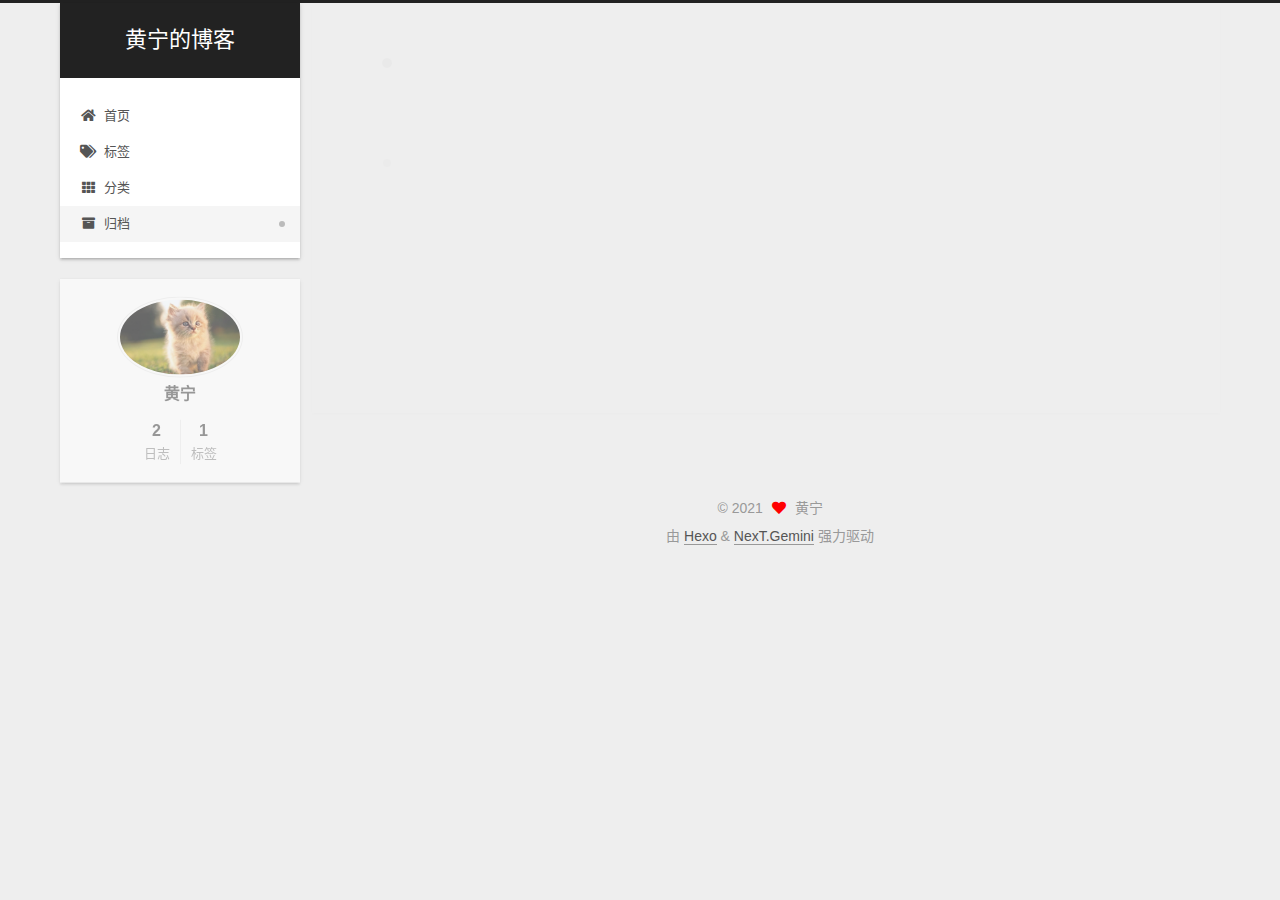
<file: archives/index.html>
<!DOCTYPE html>
<html lang="zh-CN">
<head>
  <meta charset="UTF-8">
<meta name="viewport" content="width=device-width, initial-scale=1, maximum-scale=2">
<meta name="theme-color" content="#222">
<meta name="generator" content="Hexo 5.3.0">
  <link rel="apple-touch-icon" sizes="180x180" href="/images/apple-touch-icon-next.png">
  <link rel="icon" type="image/png" sizes="32x32" href="/images/favicon-32x32-next.png">
  <link rel="icon" type="image/png" sizes="16x16" href="/images/favicon-16x16-next.png">
  <link rel="mask-icon" href="/images/logo.svg" color="#222">

<link rel="stylesheet" href="/css/main.css">


<link rel="stylesheet" href="/lib/font-awesome/css/all.min.css">

<script id="hexo-configurations">
    var NexT = window.NexT || {};
    var CONFIG = {"hostname":"example.com","root":"/","scheme":"Gemini","version":"7.8.0","exturl":false,"sidebar":{"position":"left","display":"post","padding":18,"offset":12,"onmobile":false},"copycode":{"enable":false,"show_result":false,"style":null},"back2top":{"enable":true,"sidebar":false,"scrollpercent":false},"bookmark":{"enable":false,"color":"#222","save":"auto"},"fancybox":false,"mediumzoom":false,"lazyload":false,"pangu":false,"comments":{"style":"tabs","active":null,"storage":true,"lazyload":false,"nav":null},"algolia":{"hits":{"per_page":10},"labels":{"input_placeholder":"Search for Posts","hits_empty":"We didn't find any results for the search: ${query}","hits_stats":"${hits} results found in ${time} ms"}},"localsearch":{"enable":false,"trigger":"auto","top_n_per_article":1,"unescape":false,"preload":false},"motion":{"enable":true,"async":false,"transition":{"post_block":"fadeIn","post_header":"slideDownIn","post_body":"slideDownIn","coll_header":"slideLeftIn","sidebar":"slideUpIn"}}};
  </script>

  <meta property="og:type" content="website">
<meta property="og:title" content="黄宁的博客">
<meta property="og:url" content="http://example.com/archives/index.html">
<meta property="og:site_name" content="黄宁的博客">
<meta property="og:locale" content="zh_CN">
<meta property="article:author" content="黄宁">
<meta name="twitter:card" content="summary">

<link rel="canonical" href="http://example.com/archives/">


<script id="page-configurations">
  // https://hexo.io/docs/variables.html
  CONFIG.page = {
    sidebar: "",
    isHome : false,
    isPost : false,
    lang   : 'zh-CN'
  };
</script>

  <title>归档 | 黄宁的博客</title>
  






  <noscript>
  <style>
  .use-motion .brand,
  .use-motion .menu-item,
  .sidebar-inner,
  .use-motion .post-block,
  .use-motion .pagination,
  .use-motion .comments,
  .use-motion .post-header,
  .use-motion .post-body,
  .use-motion .collection-header { opacity: initial; }

  .use-motion .site-title,
  .use-motion .site-subtitle {
    opacity: initial;
    top: initial;
  }

  .use-motion .logo-line-before i { left: initial; }
  .use-motion .logo-line-after i { right: initial; }
  </style>
</noscript>

</head>

<body itemscope itemtype="http://schema.org/WebPage">
  <div class="container use-motion">
    <div class="headband"></div>

    <header class="header" itemscope itemtype="http://schema.org/WPHeader">
      <div class="header-inner"><div class="site-brand-container">
  <div class="site-nav-toggle">
    <div class="toggle" aria-label="切换导航栏">
      <span class="toggle-line toggle-line-first"></span>
      <span class="toggle-line toggle-line-middle"></span>
      <span class="toggle-line toggle-line-last"></span>
    </div>
  </div>

  <div class="site-meta">

    <a href="/" class="brand" rel="start">
      <span class="logo-line-before"><i></i></span>
      <h1 class="site-title">黄宁的博客</h1>
      <span class="logo-line-after"><i></i></span>
    </a>
  </div>

  <div class="site-nav-right">
    <div class="toggle popup-trigger">
    </div>
  </div>
</div>




<nav class="site-nav">
  <ul id="menu" class="main-menu menu">
        <li class="menu-item menu-item-home">

    <a href="/" rel="section"><i class="fa fa-home fa-fw"></i>首页</a>

  </li>
        <li class="menu-item menu-item-tags">

    <a href="/tags/" rel="section"><i class="fa fa-tags fa-fw"></i>标签</a>

  </li>
        <li class="menu-item menu-item-categories">

    <a href="/categories/" rel="section"><i class="fa fa-th fa-fw"></i>分类</a>

  </li>
        <li class="menu-item menu-item-archives">

    <a href="/archives/" rel="section"><i class="fa fa-archive fa-fw"></i>归档</a>

  </li>
  </ul>
</nav>




</div>
    </header>

    
  <div class="back-to-top">
    <i class="fa fa-arrow-up"></i>
    <span>0%</span>
  </div>


    <main class="main">
      <div class="main-inner">
        <div class="content-wrap">
          

          <div class="content archive">
            

  
  
  
  <div class="post-block">
    <div class="posts-collapse">
      <div class="collection-title">
        <span class="collection-header">嗯..! 目前共计 2 篇日志。 继续努力。</span>
      </div>

      
    <div class="collection-year">
      <span class="collection-header">2021</span>
    </div>

  <article itemscope itemtype="http://schema.org/Article">
    <header class="post-header">

      <div class="post-meta">
        <time itemprop="dateCreated"
              datetime="2021-01-13T16:20:22+08:00"
              content="2021-01-13">
          01-13
        </time>
      </div>

      <div class="post-title">
          <a class="post-title-link" href="/2021/01/13/%E5%9B%BE%E4%B9%A6%E7%AE%A1%E7%90%86%E7%B3%BB%E7%BB%9F%E8%AF%BE%E8%AE%BE/" itemprop="url">
            <span itemprop="name">图书管理系统课设</span>
          </a>
      </div>

    </header>
  </article>

  <article itemscope itemtype="http://schema.org/Article">
    <header class="post-header">

      <div class="post-meta">
        <time itemprop="dateCreated"
              datetime="2021-01-13T16:16:02+08:00"
              content="2021-01-13">
          01-13
        </time>
      </div>

      <div class="post-title">
          <a class="post-title-link" href="/2021/01/13/hello-world/" itemprop="url">
            <span itemprop="name">Hello World</span>
          </a>
      </div>

    </header>
  </article>


    </div>
  </div>
  
  
  

  



          </div>
          

<script>
  window.addEventListener('tabs:register', () => {
    let { activeClass } = CONFIG.comments;
    if (CONFIG.comments.storage) {
      activeClass = localStorage.getItem('comments_active') || activeClass;
    }
    if (activeClass) {
      let activeTab = document.querySelector(`a[href="#comment-${activeClass}"]`);
      if (activeTab) {
        activeTab.click();
      }
    }
  });
  if (CONFIG.comments.storage) {
    window.addEventListener('tabs:click', event => {
      if (!event.target.matches('.tabs-comment .tab-content .tab-pane')) return;
      let commentClass = event.target.classList[1];
      localStorage.setItem('comments_active', commentClass);
    });
  }
</script>

        </div>
          
  
  <div class="toggle sidebar-toggle">
    <span class="toggle-line toggle-line-first"></span>
    <span class="toggle-line toggle-line-middle"></span>
    <span class="toggle-line toggle-line-last"></span>
  </div>

  <aside class="sidebar">
    <div class="sidebar-inner">

      <ul class="sidebar-nav motion-element">
        <li class="sidebar-nav-toc">
          文章目录
        </li>
        <li class="sidebar-nav-overview">
          站点概览
        </li>
      </ul>

      <!--noindex-->
      <div class="post-toc-wrap sidebar-panel">
      </div>
      <!--/noindex-->

      <div class="site-overview-wrap sidebar-panel">
        <div class="site-author motion-element" itemprop="author" itemscope itemtype="http://schema.org/Person">
    <img class="site-author-image" itemprop="image" alt="黄宁"
      src="/images/b45dfbf1195c965acbe7893a2611c6f0.jpeg">
  <p class="site-author-name" itemprop="name">黄宁</p>
  <div class="site-description" itemprop="description"></div>
</div>
<div class="site-state-wrap motion-element">
  <nav class="site-state">
      <div class="site-state-item site-state-posts">
          <a href="/archives/">
        
          <span class="site-state-item-count">2</span>
          <span class="site-state-item-name">日志</span>
        </a>
      </div>
      <div class="site-state-item site-state-tags">
        <span class="site-state-item-count">1</span>
        <span class="site-state-item-name">标签</span>
      </div>
  </nav>
</div>



      </div>

    </div>
  </aside>
  <div id="sidebar-dimmer"></div>


      </div>
    </main>

    <footer class="footer">
      <div class="footer-inner">
        

        

<div class="copyright">
  
  &copy; 
  <span itemprop="copyrightYear">2021</span>
  <span class="with-love">
    <i class="fa fa-heart"></i>
  </span>
  <span class="author" itemprop="copyrightHolder">黄宁</span>
</div>
  <div class="powered-by">由 <a href="https://hexo.io/" class="theme-link" rel="noopener" target="_blank">Hexo</a> & <a href="https://theme-next.org/" class="theme-link" rel="noopener" target="_blank">NexT.Gemini</a> 强力驱动
  </div>

        








      </div>
    </footer>
  </div>

  
  <script src="/lib/anime.min.js"></script>
  <script src="/lib/velocity/velocity.min.js"></script>
  <script src="/lib/velocity/velocity.ui.min.js"></script>

<script src="/js/utils.js"></script>

<script src="/js/motion.js"></script>


<script src="/js/schemes/pisces.js"></script>


<script src="/js/next-boot.js"></script>




  















  

  

</body>
</html>
</file>
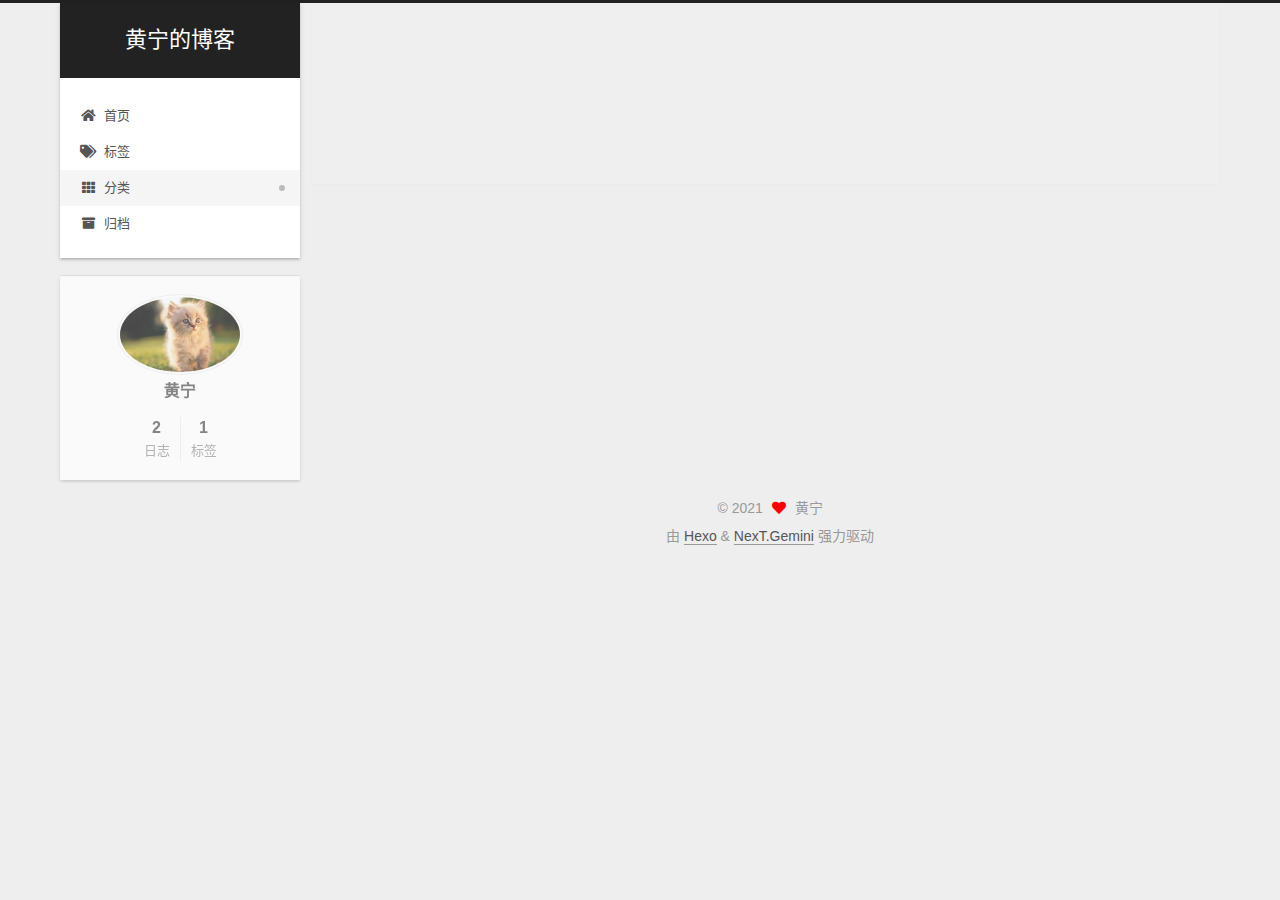
<file: categories/index.html>
<!DOCTYPE html>
<html lang="zh-CN">
<head>
  <meta charset="UTF-8">
<meta name="viewport" content="width=device-width, initial-scale=1, maximum-scale=2">
<meta name="theme-color" content="#222">
<meta name="generator" content="Hexo 5.3.0">
  <link rel="apple-touch-icon" sizes="180x180" href="/images/apple-touch-icon-next.png">
  <link rel="icon" type="image/png" sizes="32x32" href="/images/favicon-32x32-next.png">
  <link rel="icon" type="image/png" sizes="16x16" href="/images/favicon-16x16-next.png">
  <link rel="mask-icon" href="/images/logo.svg" color="#222">

<link rel="stylesheet" href="/css/main.css">


<link rel="stylesheet" href="/lib/font-awesome/css/all.min.css">

<script id="hexo-configurations">
    var NexT = window.NexT || {};
    var CONFIG = {"hostname":"example.com","root":"/","scheme":"Gemini","version":"7.8.0","exturl":false,"sidebar":{"position":"left","display":"post","padding":18,"offset":12,"onmobile":false},"copycode":{"enable":false,"show_result":false,"style":null},"back2top":{"enable":true,"sidebar":false,"scrollpercent":false},"bookmark":{"enable":false,"color":"#222","save":"auto"},"fancybox":false,"mediumzoom":false,"lazyload":false,"pangu":false,"comments":{"style":"tabs","active":null,"storage":true,"lazyload":false,"nav":null},"algolia":{"hits":{"per_page":10},"labels":{"input_placeholder":"Search for Posts","hits_empty":"We didn't find any results for the search: ${query}","hits_stats":"${hits} results found in ${time} ms"}},"localsearch":{"enable":false,"trigger":"auto","top_n_per_article":1,"unescape":false,"preload":false},"motion":{"enable":true,"async":false,"transition":{"post_block":"fadeIn","post_header":"slideDownIn","post_body":"slideDownIn","coll_header":"slideLeftIn","sidebar":"slideUpIn"}}};
  </script>

  <meta property="og:type" content="website">
<meta property="og:title" content="categories">
<meta property="og:url" content="http://example.com/categories/index.html">
<meta property="og:site_name" content="黄宁的博客">
<meta property="og:locale" content="zh_CN">
<meta property="article:published_time" content="2021-01-17T11:22:57.000Z">
<meta property="article:modified_time" content="2021-01-17T11:22:57.217Z">
<meta property="article:author" content="黄宁">
<meta name="twitter:card" content="summary">

<link rel="canonical" href="http://example.com/categories/">


<script id="page-configurations">
  // https://hexo.io/docs/variables.html
  CONFIG.page = {
    sidebar: "",
    isHome : false,
    isPost : false,
    lang   : 'zh-CN'
  };
</script>

  <title>categories | 黄宁的博客
</title>
  






  <noscript>
  <style>
  .use-motion .brand,
  .use-motion .menu-item,
  .sidebar-inner,
  .use-motion .post-block,
  .use-motion .pagination,
  .use-motion .comments,
  .use-motion .post-header,
  .use-motion .post-body,
  .use-motion .collection-header { opacity: initial; }

  .use-motion .site-title,
  .use-motion .site-subtitle {
    opacity: initial;
    top: initial;
  }

  .use-motion .logo-line-before i { left: initial; }
  .use-motion .logo-line-after i { right: initial; }
  </style>
</noscript>

</head>

<body itemscope itemtype="http://schema.org/WebPage">
  <div class="container use-motion">
    <div class="headband"></div>

    <header class="header" itemscope itemtype="http://schema.org/WPHeader">
      <div class="header-inner"><div class="site-brand-container">
  <div class="site-nav-toggle">
    <div class="toggle" aria-label="切换导航栏">
      <span class="toggle-line toggle-line-first"></span>
      <span class="toggle-line toggle-line-middle"></span>
      <span class="toggle-line toggle-line-last"></span>
    </div>
  </div>

  <div class="site-meta">

    <a href="/" class="brand" rel="start">
      <span class="logo-line-before"><i></i></span>
      <h1 class="site-title">黄宁的博客</h1>
      <span class="logo-line-after"><i></i></span>
    </a>
  </div>

  <div class="site-nav-right">
    <div class="toggle popup-trigger">
    </div>
  </div>
</div>




<nav class="site-nav">
  <ul id="menu" class="main-menu menu">
        <li class="menu-item menu-item-home">

    <a href="/" rel="section"><i class="fa fa-home fa-fw"></i>首页</a>

  </li>
        <li class="menu-item menu-item-tags">

    <a href="/tags/" rel="section"><i class="fa fa-tags fa-fw"></i>标签</a>

  </li>
        <li class="menu-item menu-item-categories">

    <a href="/categories/" rel="section"><i class="fa fa-th fa-fw"></i>分类</a>

  </li>
        <li class="menu-item menu-item-archives">

    <a href="/archives/" rel="section"><i class="fa fa-archive fa-fw"></i>归档</a>

  </li>
  </ul>
</nav>




</div>
    </header>

    
  <div class="back-to-top">
    <i class="fa fa-arrow-up"></i>
    <span>0%</span>
  </div>


    <main class="main">
      <div class="main-inner">
        <div class="content-wrap">
          
  
  

          <div class="content page posts-expand">
            

    
    
    
    <div class="post-block" lang="zh-CN">
      <header class="post-header">

<h1 class="post-title" itemprop="name headline">categories
</h1>

<div class="post-meta">
  

</div>

</header>

      
      
      
      <div class="post-body">
          
      </div>
      
      
      
    </div>
    

    
    
    


          </div>
          

<script>
  window.addEventListener('tabs:register', () => {
    let { activeClass } = CONFIG.comments;
    if (CONFIG.comments.storage) {
      activeClass = localStorage.getItem('comments_active') || activeClass;
    }
    if (activeClass) {
      let activeTab = document.querySelector(`a[href="#comment-${activeClass}"]`);
      if (activeTab) {
        activeTab.click();
      }
    }
  });
  if (CONFIG.comments.storage) {
    window.addEventListener('tabs:click', event => {
      if (!event.target.matches('.tabs-comment .tab-content .tab-pane')) return;
      let commentClass = event.target.classList[1];
      localStorage.setItem('comments_active', commentClass);
    });
  }
</script>

        </div>
          
  
  <div class="toggle sidebar-toggle">
    <span class="toggle-line toggle-line-first"></span>
    <span class="toggle-line toggle-line-middle"></span>
    <span class="toggle-line toggle-line-last"></span>
  </div>

  <aside class="sidebar">
    <div class="sidebar-inner">

      <ul class="sidebar-nav motion-element">
        <li class="sidebar-nav-toc">
          文章目录
        </li>
        <li class="sidebar-nav-overview">
          站点概览
        </li>
      </ul>

      <!--noindex-->
      <div class="post-toc-wrap sidebar-panel">
      </div>
      <!--/noindex-->

      <div class="site-overview-wrap sidebar-panel">
        <div class="site-author motion-element" itemprop="author" itemscope itemtype="http://schema.org/Person">
    <img class="site-author-image" itemprop="image" alt="黄宁"
      src="/images/b45dfbf1195c965acbe7893a2611c6f0.jpeg">
  <p class="site-author-name" itemprop="name">黄宁</p>
  <div class="site-description" itemprop="description"></div>
</div>
<div class="site-state-wrap motion-element">
  <nav class="site-state">
      <div class="site-state-item site-state-posts">
          <a href="/archives/">
        
          <span class="site-state-item-count">2</span>
          <span class="site-state-item-name">日志</span>
        </a>
      </div>
      <div class="site-state-item site-state-tags">
        <span class="site-state-item-count">1</span>
        <span class="site-state-item-name">标签</span>
      </div>
  </nav>
</div>



      </div>

    </div>
  </aside>
  <div id="sidebar-dimmer"></div>


      </div>
    </main>

    <footer class="footer">
      <div class="footer-inner">
        

        

<div class="copyright">
  
  &copy; 
  <span itemprop="copyrightYear">2021</span>
  <span class="with-love">
    <i class="fa fa-heart"></i>
  </span>
  <span class="author" itemprop="copyrightHolder">黄宁</span>
</div>
  <div class="powered-by">由 <a href="https://hexo.io/" class="theme-link" rel="noopener" target="_blank">Hexo</a> & <a href="https://theme-next.org/" class="theme-link" rel="noopener" target="_blank">NexT.Gemini</a> 强力驱动
  </div>

        








      </div>
    </footer>
  </div>

  
  <script src="/lib/anime.min.js"></script>
  <script src="/lib/velocity/velocity.min.js"></script>
  <script src="/lib/velocity/velocity.ui.min.js"></script>

<script src="/js/utils.js"></script>

<script src="/js/motion.js"></script>


<script src="/js/schemes/pisces.js"></script>


<script src="/js/next-boot.js"></script>




  















  

  

</body>
</html>
</file>
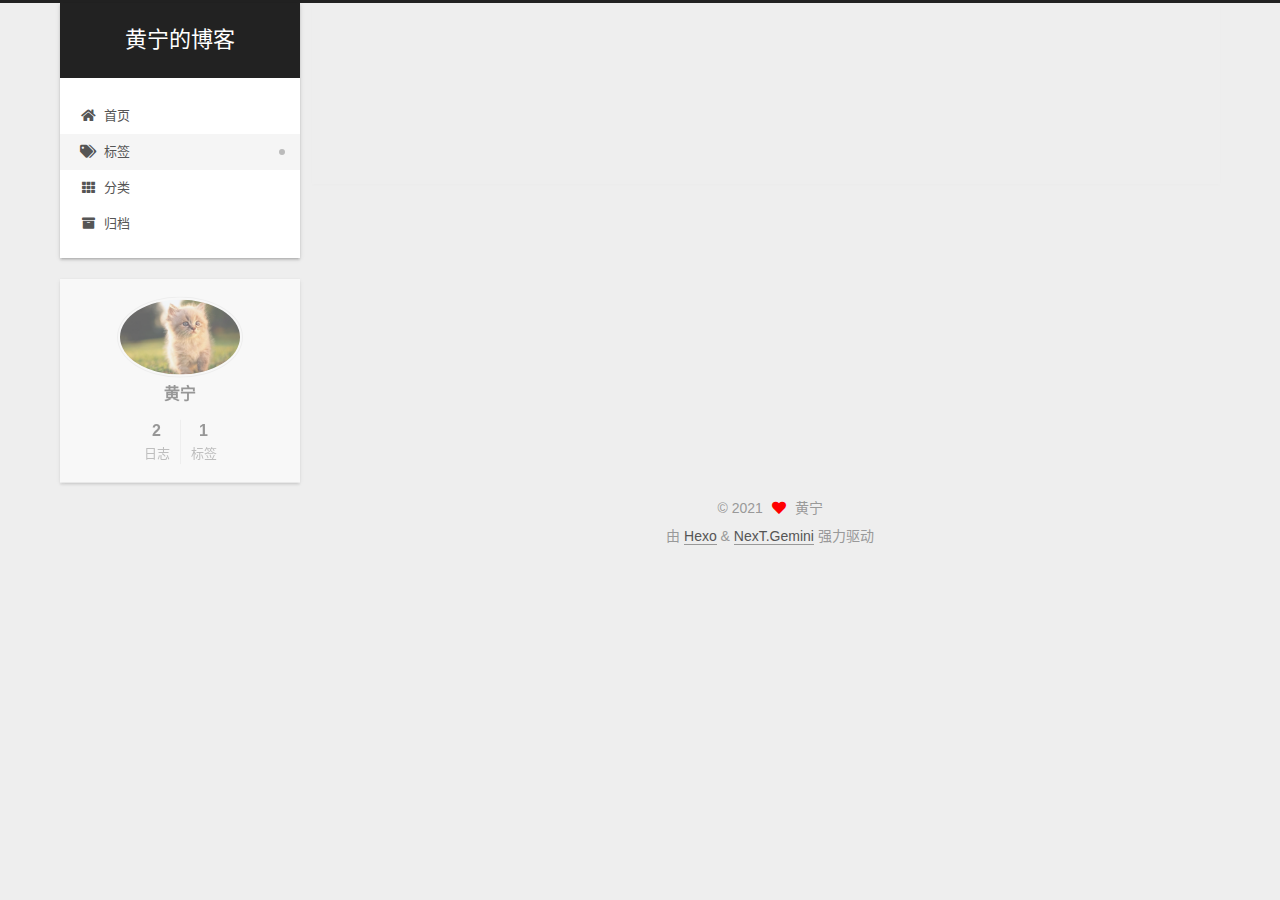
<file: tags/index.html>
<!DOCTYPE html>
<html lang="zh-CN">
<head>
  <meta charset="UTF-8">
<meta name="viewport" content="width=device-width, initial-scale=1, maximum-scale=2">
<meta name="theme-color" content="#222">
<meta name="generator" content="Hexo 5.3.0">
  <link rel="apple-touch-icon" sizes="180x180" href="/images/apple-touch-icon-next.png">
  <link rel="icon" type="image/png" sizes="32x32" href="/images/favicon-32x32-next.png">
  <link rel="icon" type="image/png" sizes="16x16" href="/images/favicon-16x16-next.png">
  <link rel="mask-icon" href="/images/logo.svg" color="#222">

<link rel="stylesheet" href="/css/main.css">


<link rel="stylesheet" href="/lib/font-awesome/css/all.min.css">

<script id="hexo-configurations">
    var NexT = window.NexT || {};
    var CONFIG = {"hostname":"example.com","root":"/","scheme":"Gemini","version":"7.8.0","exturl":false,"sidebar":{"position":"left","display":"post","padding":18,"offset":12,"onmobile":false},"copycode":{"enable":false,"show_result":false,"style":null},"back2top":{"enable":true,"sidebar":false,"scrollpercent":false},"bookmark":{"enable":false,"color":"#222","save":"auto"},"fancybox":false,"mediumzoom":false,"lazyload":false,"pangu":false,"comments":{"style":"tabs","active":null,"storage":true,"lazyload":false,"nav":null},"algolia":{"hits":{"per_page":10},"labels":{"input_placeholder":"Search for Posts","hits_empty":"We didn't find any results for the search: ${query}","hits_stats":"${hits} results found in ${time} ms"}},"localsearch":{"enable":false,"trigger":"auto","top_n_per_article":1,"unescape":false,"preload":false},"motion":{"enable":true,"async":false,"transition":{"post_block":"fadeIn","post_header":"slideDownIn","post_body":"slideDownIn","coll_header":"slideLeftIn","sidebar":"slideUpIn"}}};
  </script>

  <meta property="og:type" content="website">
<meta property="og:title" content="tags">
<meta property="og:url" content="http://example.com/tags/index.html">
<meta property="og:site_name" content="黄宁的博客">
<meta property="og:locale" content="zh_CN">
<meta property="article:published_time" content="2021-01-17T11:22:32.000Z">
<meta property="article:modified_time" content="2021-01-17T11:22:32.729Z">
<meta property="article:author" content="黄宁">
<meta name="twitter:card" content="summary">

<link rel="canonical" href="http://example.com/tags/">


<script id="page-configurations">
  // https://hexo.io/docs/variables.html
  CONFIG.page = {
    sidebar: "",
    isHome : false,
    isPost : false,
    lang   : 'zh-CN'
  };
</script>

  <title>tags | 黄宁的博客
</title>
  






  <noscript>
  <style>
  .use-motion .brand,
  .use-motion .menu-item,
  .sidebar-inner,
  .use-motion .post-block,
  .use-motion .pagination,
  .use-motion .comments,
  .use-motion .post-header,
  .use-motion .post-body,
  .use-motion .collection-header { opacity: initial; }

  .use-motion .site-title,
  .use-motion .site-subtitle {
    opacity: initial;
    top: initial;
  }

  .use-motion .logo-line-before i { left: initial; }
  .use-motion .logo-line-after i { right: initial; }
  </style>
</noscript>

</head>

<body itemscope itemtype="http://schema.org/WebPage">
  <div class="container use-motion">
    <div class="headband"></div>

    <header class="header" itemscope itemtype="http://schema.org/WPHeader">
      <div class="header-inner"><div class="site-brand-container">
  <div class="site-nav-toggle">
    <div class="toggle" aria-label="切换导航栏">
      <span class="toggle-line toggle-line-first"></span>
      <span class="toggle-line toggle-line-middle"></span>
      <span class="toggle-line toggle-line-last"></span>
    </div>
  </div>

  <div class="site-meta">

    <a href="/" class="brand" rel="start">
      <span class="logo-line-before"><i></i></span>
      <h1 class="site-title">黄宁的博客</h1>
      <span class="logo-line-after"><i></i></span>
    </a>
  </div>

  <div class="site-nav-right">
    <div class="toggle popup-trigger">
    </div>
  </div>
</div>




<nav class="site-nav">
  <ul id="menu" class="main-menu menu">
        <li class="menu-item menu-item-home">

    <a href="/" rel="section"><i class="fa fa-home fa-fw"></i>首页</a>

  </li>
        <li class="menu-item menu-item-tags">

    <a href="/tags/" rel="section"><i class="fa fa-tags fa-fw"></i>标签</a>

  </li>
        <li class="menu-item menu-item-categories">

    <a href="/categories/" rel="section"><i class="fa fa-th fa-fw"></i>分类</a>

  </li>
        <li class="menu-item menu-item-archives">

    <a href="/archives/" rel="section"><i class="fa fa-archive fa-fw"></i>归档</a>

  </li>
  </ul>
</nav>




</div>
    </header>

    
  <div class="back-to-top">
    <i class="fa fa-arrow-up"></i>
    <span>0%</span>
  </div>


    <main class="main">
      <div class="main-inner">
        <div class="content-wrap">
          
  
  

          <div class="content page posts-expand">
            

    
    
    
    <div class="post-block" lang="zh-CN">
      <header class="post-header">

<h1 class="post-title" itemprop="name headline">tags
</h1>

<div class="post-meta">
  

</div>

</header>

      
      
      
      <div class="post-body">
          
      </div>
      
      
      
    </div>
    

    
    
    


          </div>
          

<script>
  window.addEventListener('tabs:register', () => {
    let { activeClass } = CONFIG.comments;
    if (CONFIG.comments.storage) {
      activeClass = localStorage.getItem('comments_active') || activeClass;
    }
    if (activeClass) {
      let activeTab = document.querySelector(`a[href="#comment-${activeClass}"]`);
      if (activeTab) {
        activeTab.click();
      }
    }
  });
  if (CONFIG.comments.storage) {
    window.addEventListener('tabs:click', event => {
      if (!event.target.matches('.tabs-comment .tab-content .tab-pane')) return;
      let commentClass = event.target.classList[1];
      localStorage.setItem('comments_active', commentClass);
    });
  }
</script>

        </div>
          
  
  <div class="toggle sidebar-toggle">
    <span class="toggle-line toggle-line-first"></span>
    <span class="toggle-line toggle-line-middle"></span>
    <span class="toggle-line toggle-line-last"></span>
  </div>

  <aside class="sidebar">
    <div class="sidebar-inner">

      <ul class="sidebar-nav motion-element">
        <li class="sidebar-nav-toc">
          文章目录
        </li>
        <li class="sidebar-nav-overview">
          站点概览
        </li>
      </ul>

      <!--noindex-->
      <div class="post-toc-wrap sidebar-panel">
      </div>
      <!--/noindex-->

      <div class="site-overview-wrap sidebar-panel">
        <div class="site-author motion-element" itemprop="author" itemscope itemtype="http://schema.org/Person">
    <img class="site-author-image" itemprop="image" alt="黄宁"
      src="/images/b45dfbf1195c965acbe7893a2611c6f0.jpeg">
  <p class="site-author-name" itemprop="name">黄宁</p>
  <div class="site-description" itemprop="description"></div>
</div>
<div class="site-state-wrap motion-element">
  <nav class="site-state">
      <div class="site-state-item site-state-posts">
          <a href="/archives/">
        
          <span class="site-state-item-count">2</span>
          <span class="site-state-item-name">日志</span>
        </a>
      </div>
      <div class="site-state-item site-state-tags">
        <span class="site-state-item-count">1</span>
        <span class="site-state-item-name">标签</span>
      </div>
  </nav>
</div>



      </div>

    </div>
  </aside>
  <div id="sidebar-dimmer"></div>


      </div>
    </main>

    <footer class="footer">
      <div class="footer-inner">
        

        

<div class="copyright">
  
  &copy; 
  <span itemprop="copyrightYear">2021</span>
  <span class="with-love">
    <i class="fa fa-heart"></i>
  </span>
  <span class="author" itemprop="copyrightHolder">黄宁</span>
</div>
  <div class="powered-by">由 <a href="https://hexo.io/" class="theme-link" rel="noopener" target="_blank">Hexo</a> & <a href="https://theme-next.org/" class="theme-link" rel="noopener" target="_blank">NexT.Gemini</a> 强力驱动
  </div>

        








      </div>
    </footer>
  </div>

  
  <script src="/lib/anime.min.js"></script>
  <script src="/lib/velocity/velocity.min.js"></script>
  <script src="/lib/velocity/velocity.ui.min.js"></script>

<script src="/js/utils.js"></script>

<script src="/js/motion.js"></script>


<script src="/js/schemes/pisces.js"></script>


<script src="/js/next-boot.js"></script>




  















  

  

</body>
</html>
</file>
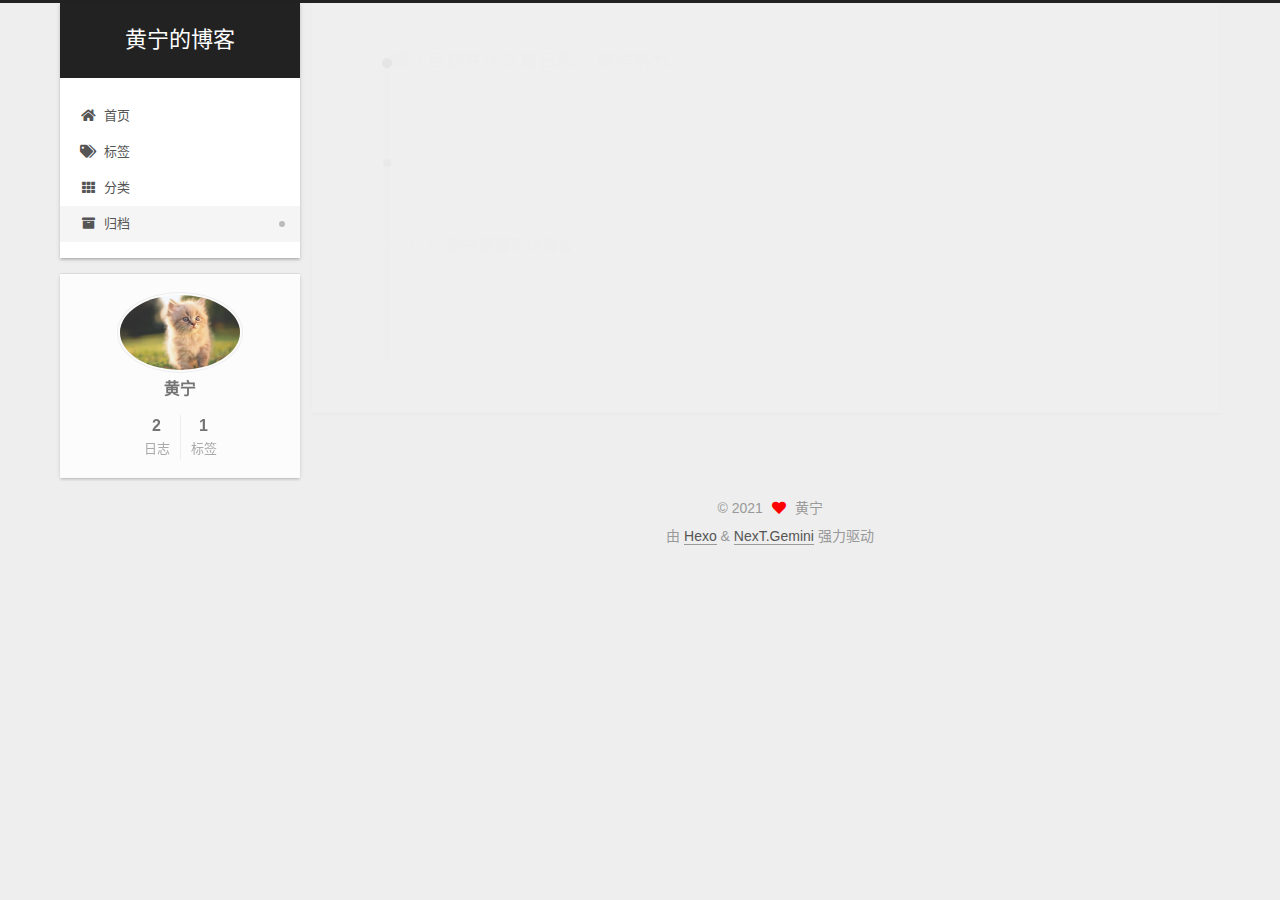
<file: archives/2021/index.html>
<!DOCTYPE html>
<html lang="zh-CN">
<head>
  <meta charset="UTF-8">
<meta name="viewport" content="width=device-width, initial-scale=1, maximum-scale=2">
<meta name="theme-color" content="#222">
<meta name="generator" content="Hexo 5.3.0">
  <link rel="apple-touch-icon" sizes="180x180" href="/images/apple-touch-icon-next.png">
  <link rel="icon" type="image/png" sizes="32x32" href="/images/favicon-32x32-next.png">
  <link rel="icon" type="image/png" sizes="16x16" href="/images/favicon-16x16-next.png">
  <link rel="mask-icon" href="/images/logo.svg" color="#222">

<link rel="stylesheet" href="/css/main.css">


<link rel="stylesheet" href="/lib/font-awesome/css/all.min.css">

<script id="hexo-configurations">
    var NexT = window.NexT || {};
    var CONFIG = {"hostname":"example.com","root":"/","scheme":"Gemini","version":"7.8.0","exturl":false,"sidebar":{"position":"left","display":"post","padding":18,"offset":12,"onmobile":false},"copycode":{"enable":false,"show_result":false,"style":null},"back2top":{"enable":true,"sidebar":false,"scrollpercent":false},"bookmark":{"enable":false,"color":"#222","save":"auto"},"fancybox":false,"mediumzoom":false,"lazyload":false,"pangu":false,"comments":{"style":"tabs","active":null,"storage":true,"lazyload":false,"nav":null},"algolia":{"hits":{"per_page":10},"labels":{"input_placeholder":"Search for Posts","hits_empty":"We didn't find any results for the search: ${query}","hits_stats":"${hits} results found in ${time} ms"}},"localsearch":{"enable":false,"trigger":"auto","top_n_per_article":1,"unescape":false,"preload":false},"motion":{"enable":true,"async":false,"transition":{"post_block":"fadeIn","post_header":"slideDownIn","post_body":"slideDownIn","coll_header":"slideLeftIn","sidebar":"slideUpIn"}}};
  </script>

  <meta property="og:type" content="website">
<meta property="og:title" content="黄宁的博客">
<meta property="og:url" content="http://example.com/archives/2021/index.html">
<meta property="og:site_name" content="黄宁的博客">
<meta property="og:locale" content="zh_CN">
<meta property="article:author" content="黄宁">
<meta name="twitter:card" content="summary">

<link rel="canonical" href="http://example.com/archives/2021/">


<script id="page-configurations">
  // https://hexo.io/docs/variables.html
  CONFIG.page = {
    sidebar: "",
    isHome : false,
    isPost : false,
    lang   : 'zh-CN'
  };
</script>

  <title>归档 | 黄宁的博客</title>
  






  <noscript>
  <style>
  .use-motion .brand,
  .use-motion .menu-item,
  .sidebar-inner,
  .use-motion .post-block,
  .use-motion .pagination,
  .use-motion .comments,
  .use-motion .post-header,
  .use-motion .post-body,
  .use-motion .collection-header { opacity: initial; }

  .use-motion .site-title,
  .use-motion .site-subtitle {
    opacity: initial;
    top: initial;
  }

  .use-motion .logo-line-before i { left: initial; }
  .use-motion .logo-line-after i { right: initial; }
  </style>
</noscript>

</head>

<body itemscope itemtype="http://schema.org/WebPage">
  <div class="container use-motion">
    <div class="headband"></div>

    <header class="header" itemscope itemtype="http://schema.org/WPHeader">
      <div class="header-inner"><div class="site-brand-container">
  <div class="site-nav-toggle">
    <div class="toggle" aria-label="切换导航栏">
      <span class="toggle-line toggle-line-first"></span>
      <span class="toggle-line toggle-line-middle"></span>
      <span class="toggle-line toggle-line-last"></span>
    </div>
  </div>

  <div class="site-meta">

    <a href="/" class="brand" rel="start">
      <span class="logo-line-before"><i></i></span>
      <h1 class="site-title">黄宁的博客</h1>
      <span class="logo-line-after"><i></i></span>
    </a>
  </div>

  <div class="site-nav-right">
    <div class="toggle popup-trigger">
    </div>
  </div>
</div>




<nav class="site-nav">
  <ul id="menu" class="main-menu menu">
        <li class="menu-item menu-item-home">

    <a href="/" rel="section"><i class="fa fa-home fa-fw"></i>首页</a>

  </li>
        <li class="menu-item menu-item-tags">

    <a href="/tags/" rel="section"><i class="fa fa-tags fa-fw"></i>标签</a>

  </li>
        <li class="menu-item menu-item-categories">

    <a href="/categories/" rel="section"><i class="fa fa-th fa-fw"></i>分类</a>

  </li>
        <li class="menu-item menu-item-archives">

    <a href="/archives/" rel="section"><i class="fa fa-archive fa-fw"></i>归档</a>

  </li>
  </ul>
</nav>




</div>
    </header>

    
  <div class="back-to-top">
    <i class="fa fa-arrow-up"></i>
    <span>0%</span>
  </div>


    <main class="main">
      <div class="main-inner">
        <div class="content-wrap">
          

          <div class="content archive">
            

  
  
  
  <div class="post-block">
    <div class="posts-collapse">
      <div class="collection-title">
        <span class="collection-header">嗯..! 目前共计 2 篇日志。 继续努力。</span>
      </div>

      
    <div class="collection-year">
      <span class="collection-header">2021</span>
    </div>

  <article itemscope itemtype="http://schema.org/Article">
    <header class="post-header">

      <div class="post-meta">
        <time itemprop="dateCreated"
              datetime="2021-01-13T16:20:22+08:00"
              content="2021-01-13">
          01-13
        </time>
      </div>

      <div class="post-title">
          <a class="post-title-link" href="/2021/01/13/%E5%9B%BE%E4%B9%A6%E7%AE%A1%E7%90%86%E7%B3%BB%E7%BB%9F%E8%AF%BE%E8%AE%BE/" itemprop="url">
            <span itemprop="name">图书管理系统课设</span>
          </a>
      </div>

    </header>
  </article>

  <article itemscope itemtype="http://schema.org/Article">
    <header class="post-header">

      <div class="post-meta">
        <time itemprop="dateCreated"
              datetime="2021-01-13T16:16:02+08:00"
              content="2021-01-13">
          01-13
        </time>
      </div>

      <div class="post-title">
          <a class="post-title-link" href="/2021/01/13/hello-world/" itemprop="url">
            <span itemprop="name">Hello World</span>
          </a>
      </div>

    </header>
  </article>


    </div>
  </div>
  
  
  

  



          </div>
          

<script>
  window.addEventListener('tabs:register', () => {
    let { activeClass } = CONFIG.comments;
    if (CONFIG.comments.storage) {
      activeClass = localStorage.getItem('comments_active') || activeClass;
    }
    if (activeClass) {
      let activeTab = document.querySelector(`a[href="#comment-${activeClass}"]`);
      if (activeTab) {
        activeTab.click();
      }
    }
  });
  if (CONFIG.comments.storage) {
    window.addEventListener('tabs:click', event => {
      if (!event.target.matches('.tabs-comment .tab-content .tab-pane')) return;
      let commentClass = event.target.classList[1];
      localStorage.setItem('comments_active', commentClass);
    });
  }
</script>

        </div>
          
  
  <div class="toggle sidebar-toggle">
    <span class="toggle-line toggle-line-first"></span>
    <span class="toggle-line toggle-line-middle"></span>
    <span class="toggle-line toggle-line-last"></span>
  </div>

  <aside class="sidebar">
    <div class="sidebar-inner">

      <ul class="sidebar-nav motion-element">
        <li class="sidebar-nav-toc">
          文章目录
        </li>
        <li class="sidebar-nav-overview">
          站点概览
        </li>
      </ul>

      <!--noindex-->
      <div class="post-toc-wrap sidebar-panel">
      </div>
      <!--/noindex-->

      <div class="site-overview-wrap sidebar-panel">
        <div class="site-author motion-element" itemprop="author" itemscope itemtype="http://schema.org/Person">
    <img class="site-author-image" itemprop="image" alt="黄宁"
      src="/images/b45dfbf1195c965acbe7893a2611c6f0.jpeg">
  <p class="site-author-name" itemprop="name">黄宁</p>
  <div class="site-description" itemprop="description"></div>
</div>
<div class="site-state-wrap motion-element">
  <nav class="site-state">
      <div class="site-state-item site-state-posts">
          <a href="/archives/">
        
          <span class="site-state-item-count">2</span>
          <span class="site-state-item-name">日志</span>
        </a>
      </div>
      <div class="site-state-item site-state-tags">
        <span class="site-state-item-count">1</span>
        <span class="site-state-item-name">标签</span>
      </div>
  </nav>
</div>



      </div>

    </div>
  </aside>
  <div id="sidebar-dimmer"></div>


      </div>
    </main>

    <footer class="footer">
      <div class="footer-inner">
        

        

<div class="copyright">
  
  &copy; 
  <span itemprop="copyrightYear">2021</span>
  <span class="with-love">
    <i class="fa fa-heart"></i>
  </span>
  <span class="author" itemprop="copyrightHolder">黄宁</span>
</div>
  <div class="powered-by">由 <a href="https://hexo.io/" class="theme-link" rel="noopener" target="_blank">Hexo</a> & <a href="https://theme-next.org/" class="theme-link" rel="noopener" target="_blank">NexT.Gemini</a> 强力驱动
  </div>

        








      </div>
    </footer>
  </div>

  
  <script src="/lib/anime.min.js"></script>
  <script src="/lib/velocity/velocity.min.js"></script>
  <script src="/lib/velocity/velocity.ui.min.js"></script>

<script src="/js/utils.js"></script>

<script src="/js/motion.js"></script>


<script src="/js/schemes/pisces.js"></script>


<script src="/js/next-boot.js"></script>




  















  

  

</body>
</html>
</file>
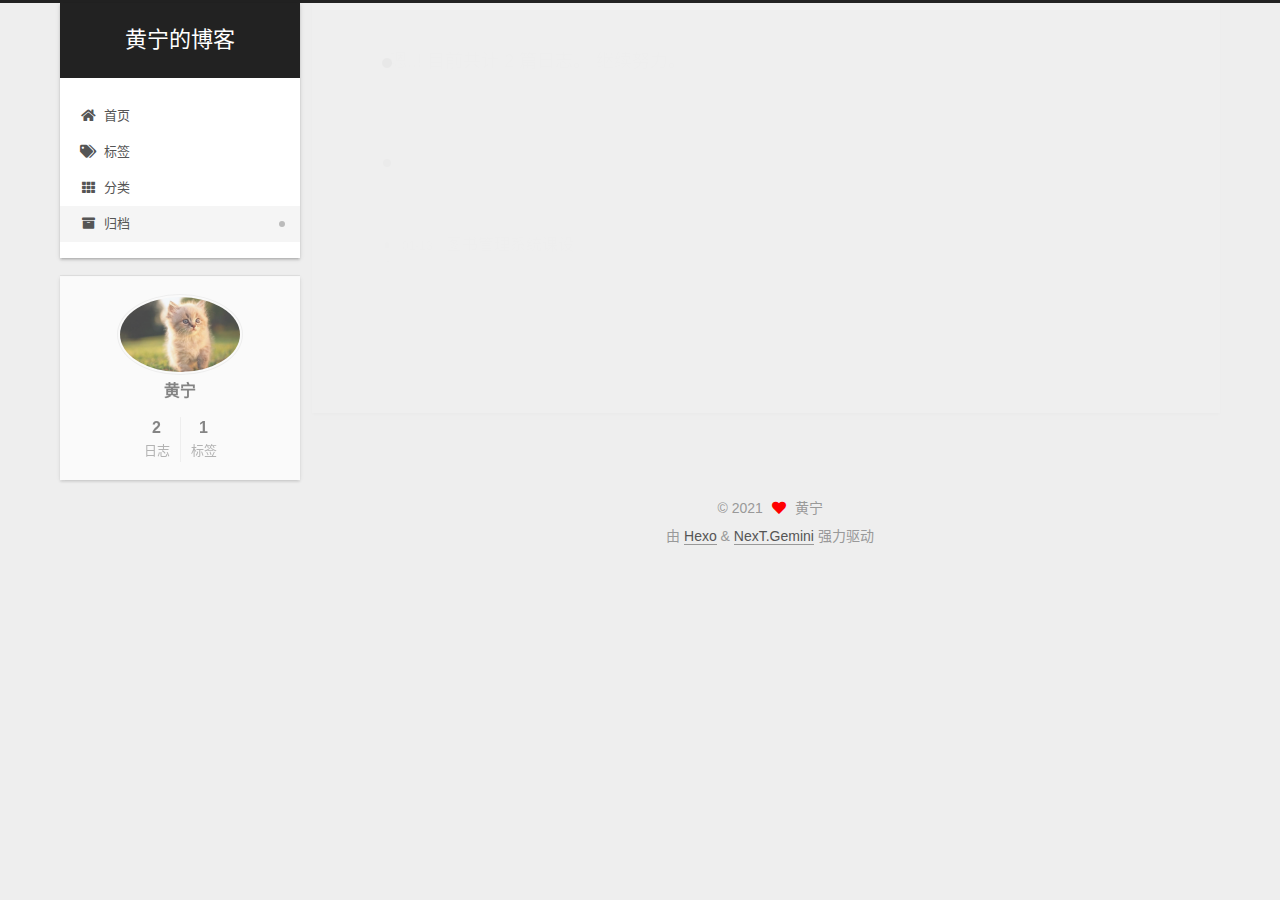
<file: archives/2021/01/index.html>
<!DOCTYPE html>
<html lang="zh-CN">
<head>
  <meta charset="UTF-8">
<meta name="viewport" content="width=device-width, initial-scale=1, maximum-scale=2">
<meta name="theme-color" content="#222">
<meta name="generator" content="Hexo 5.3.0">
  <link rel="apple-touch-icon" sizes="180x180" href="/images/apple-touch-icon-next.png">
  <link rel="icon" type="image/png" sizes="32x32" href="/images/favicon-32x32-next.png">
  <link rel="icon" type="image/png" sizes="16x16" href="/images/favicon-16x16-next.png">
  <link rel="mask-icon" href="/images/logo.svg" color="#222">

<link rel="stylesheet" href="/css/main.css">


<link rel="stylesheet" href="/lib/font-awesome/css/all.min.css">

<script id="hexo-configurations">
    var NexT = window.NexT || {};
    var CONFIG = {"hostname":"example.com","root":"/","scheme":"Gemini","version":"7.8.0","exturl":false,"sidebar":{"position":"left","display":"post","padding":18,"offset":12,"onmobile":false},"copycode":{"enable":false,"show_result":false,"style":null},"back2top":{"enable":true,"sidebar":false,"scrollpercent":false},"bookmark":{"enable":false,"color":"#222","save":"auto"},"fancybox":false,"mediumzoom":false,"lazyload":false,"pangu":false,"comments":{"style":"tabs","active":null,"storage":true,"lazyload":false,"nav":null},"algolia":{"hits":{"per_page":10},"labels":{"input_placeholder":"Search for Posts","hits_empty":"We didn't find any results for the search: ${query}","hits_stats":"${hits} results found in ${time} ms"}},"localsearch":{"enable":false,"trigger":"auto","top_n_per_article":1,"unescape":false,"preload":false},"motion":{"enable":true,"async":false,"transition":{"post_block":"fadeIn","post_header":"slideDownIn","post_body":"slideDownIn","coll_header":"slideLeftIn","sidebar":"slideUpIn"}}};
  </script>

  <meta property="og:type" content="website">
<meta property="og:title" content="黄宁的博客">
<meta property="og:url" content="http://example.com/archives/2021/01/index.html">
<meta property="og:site_name" content="黄宁的博客">
<meta property="og:locale" content="zh_CN">
<meta property="article:author" content="黄宁">
<meta name="twitter:card" content="summary">

<link rel="canonical" href="http://example.com/archives/2021/01/">


<script id="page-configurations">
  // https://hexo.io/docs/variables.html
  CONFIG.page = {
    sidebar: "",
    isHome : false,
    isPost : false,
    lang   : 'zh-CN'
  };
</script>

  <title>归档 | 黄宁的博客</title>
  






  <noscript>
  <style>
  .use-motion .brand,
  .use-motion .menu-item,
  .sidebar-inner,
  .use-motion .post-block,
  .use-motion .pagination,
  .use-motion .comments,
  .use-motion .post-header,
  .use-motion .post-body,
  .use-motion .collection-header { opacity: initial; }

  .use-motion .site-title,
  .use-motion .site-subtitle {
    opacity: initial;
    top: initial;
  }

  .use-motion .logo-line-before i { left: initial; }
  .use-motion .logo-line-after i { right: initial; }
  </style>
</noscript>

</head>

<body itemscope itemtype="http://schema.org/WebPage">
  <div class="container use-motion">
    <div class="headband"></div>

    <header class="header" itemscope itemtype="http://schema.org/WPHeader">
      <div class="header-inner"><div class="site-brand-container">
  <div class="site-nav-toggle">
    <div class="toggle" aria-label="切换导航栏">
      <span class="toggle-line toggle-line-first"></span>
      <span class="toggle-line toggle-line-middle"></span>
      <span class="toggle-line toggle-line-last"></span>
    </div>
  </div>

  <div class="site-meta">

    <a href="/" class="brand" rel="start">
      <span class="logo-line-before"><i></i></span>
      <h1 class="site-title">黄宁的博客</h1>
      <span class="logo-line-after"><i></i></span>
    </a>
  </div>

  <div class="site-nav-right">
    <div class="toggle popup-trigger">
    </div>
  </div>
</div>




<nav class="site-nav">
  <ul id="menu" class="main-menu menu">
        <li class="menu-item menu-item-home">

    <a href="/" rel="section"><i class="fa fa-home fa-fw"></i>首页</a>

  </li>
        <li class="menu-item menu-item-tags">

    <a href="/tags/" rel="section"><i class="fa fa-tags fa-fw"></i>标签</a>

  </li>
        <li class="menu-item menu-item-categories">

    <a href="/categories/" rel="section"><i class="fa fa-th fa-fw"></i>分类</a>

  </li>
        <li class="menu-item menu-item-archives">

    <a href="/archives/" rel="section"><i class="fa fa-archive fa-fw"></i>归档</a>

  </li>
  </ul>
</nav>




</div>
    </header>

    
  <div class="back-to-top">
    <i class="fa fa-arrow-up"></i>
    <span>0%</span>
  </div>


    <main class="main">
      <div class="main-inner">
        <div class="content-wrap">
          

          <div class="content archive">
            

  
  
  
  <div class="post-block">
    <div class="posts-collapse">
      <div class="collection-title">
        <span class="collection-header">嗯..! 目前共计 2 篇日志。 继续努力。</span>
      </div>

      
    <div class="collection-year">
      <span class="collection-header">2021</span>
    </div>

  <article itemscope itemtype="http://schema.org/Article">
    <header class="post-header">

      <div class="post-meta">
        <time itemprop="dateCreated"
              datetime="2021-01-13T16:20:22+08:00"
              content="2021-01-13">
          01-13
        </time>
      </div>

      <div class="post-title">
          <a class="post-title-link" href="/2021/01/13/%E5%9B%BE%E4%B9%A6%E7%AE%A1%E7%90%86%E7%B3%BB%E7%BB%9F%E8%AF%BE%E8%AE%BE/" itemprop="url">
            <span itemprop="name">图书管理系统课设</span>
          </a>
      </div>

    </header>
  </article>

  <article itemscope itemtype="http://schema.org/Article">
    <header class="post-header">

      <div class="post-meta">
        <time itemprop="dateCreated"
              datetime="2021-01-13T16:16:02+08:00"
              content="2021-01-13">
          01-13
        </time>
      </div>

      <div class="post-title">
          <a class="post-title-link" href="/2021/01/13/hello-world/" itemprop="url">
            <span itemprop="name">Hello World</span>
          </a>
      </div>

    </header>
  </article>


    </div>
  </div>
  
  
  

  



          </div>
          

<script>
  window.addEventListener('tabs:register', () => {
    let { activeClass } = CONFIG.comments;
    if (CONFIG.comments.storage) {
      activeClass = localStorage.getItem('comments_active') || activeClass;
    }
    if (activeClass) {
      let activeTab = document.querySelector(`a[href="#comment-${activeClass}"]`);
      if (activeTab) {
        activeTab.click();
      }
    }
  });
  if (CONFIG.comments.storage) {
    window.addEventListener('tabs:click', event => {
      if (!event.target.matches('.tabs-comment .tab-content .tab-pane')) return;
      let commentClass = event.target.classList[1];
      localStorage.setItem('comments_active', commentClass);
    });
  }
</script>

        </div>
          
  
  <div class="toggle sidebar-toggle">
    <span class="toggle-line toggle-line-first"></span>
    <span class="toggle-line toggle-line-middle"></span>
    <span class="toggle-line toggle-line-last"></span>
  </div>

  <aside class="sidebar">
    <div class="sidebar-inner">

      <ul class="sidebar-nav motion-element">
        <li class="sidebar-nav-toc">
          文章目录
        </li>
        <li class="sidebar-nav-overview">
          站点概览
        </li>
      </ul>

      <!--noindex-->
      <div class="post-toc-wrap sidebar-panel">
      </div>
      <!--/noindex-->

      <div class="site-overview-wrap sidebar-panel">
        <div class="site-author motion-element" itemprop="author" itemscope itemtype="http://schema.org/Person">
    <img class="site-author-image" itemprop="image" alt="黄宁"
      src="/images/b45dfbf1195c965acbe7893a2611c6f0.jpeg">
  <p class="site-author-name" itemprop="name">黄宁</p>
  <div class="site-description" itemprop="description"></div>
</div>
<div class="site-state-wrap motion-element">
  <nav class="site-state">
      <div class="site-state-item site-state-posts">
          <a href="/archives/">
        
          <span class="site-state-item-count">2</span>
          <span class="site-state-item-name">日志</span>
        </a>
      </div>
      <div class="site-state-item site-state-tags">
        <span class="site-state-item-count">1</span>
        <span class="site-state-item-name">标签</span>
      </div>
  </nav>
</div>



      </div>

    </div>
  </aside>
  <div id="sidebar-dimmer"></div>


      </div>
    </main>

    <footer class="footer">
      <div class="footer-inner">
        

        

<div class="copyright">
  
  &copy; 
  <span itemprop="copyrightYear">2021</span>
  <span class="with-love">
    <i class="fa fa-heart"></i>
  </span>
  <span class="author" itemprop="copyrightHolder">黄宁</span>
</div>
  <div class="powered-by">由 <a href="https://hexo.io/" class="theme-link" rel="noopener" target="_blank">Hexo</a> & <a href="https://theme-next.org/" class="theme-link" rel="noopener" target="_blank">NexT.Gemini</a> 强力驱动
  </div>

        








      </div>
    </footer>
  </div>

  
  <script src="/lib/anime.min.js"></script>
  <script src="/lib/velocity/velocity.min.js"></script>
  <script src="/lib/velocity/velocity.ui.min.js"></script>

<script src="/js/utils.js"></script>

<script src="/js/motion.js"></script>


<script src="/js/schemes/pisces.js"></script>


<script src="/js/next-boot.js"></script>




  















  

  

</body>
</html>
</file>
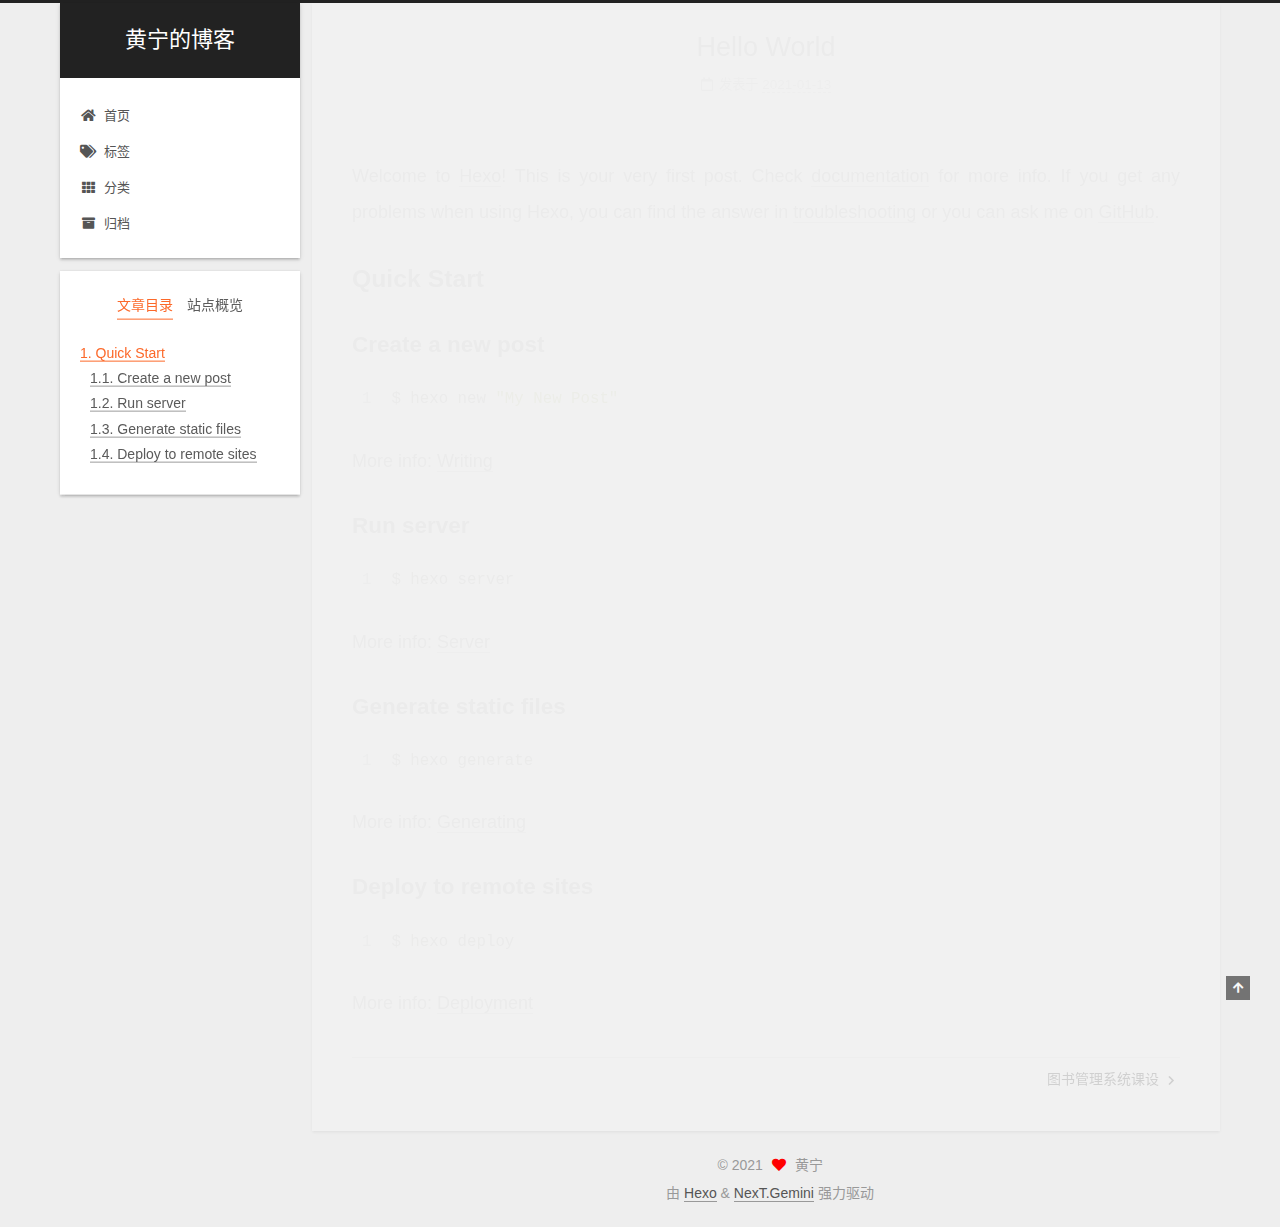
<file: 2021/01/13/hello-world/index.html>
<!DOCTYPE html>
<html lang="zh-CN">
<head>
  <meta charset="UTF-8">
<meta name="viewport" content="width=device-width, initial-scale=1, maximum-scale=2">
<meta name="theme-color" content="#222">
<meta name="generator" content="Hexo 5.3.0">
  <link rel="apple-touch-icon" sizes="180x180" href="/images/apple-touch-icon-next.png">
  <link rel="icon" type="image/png" sizes="32x32" href="/images/favicon-32x32-next.png">
  <link rel="icon" type="image/png" sizes="16x16" href="/images/favicon-16x16-next.png">
  <link rel="mask-icon" href="/images/logo.svg" color="#222">

<link rel="stylesheet" href="/css/main.css">


<link rel="stylesheet" href="/lib/font-awesome/css/all.min.css">

<script id="hexo-configurations">
    var NexT = window.NexT || {};
    var CONFIG = {"hostname":"example.com","root":"/","scheme":"Gemini","version":"7.8.0","exturl":false,"sidebar":{"position":"left","display":"post","padding":18,"offset":12,"onmobile":false},"copycode":{"enable":false,"show_result":false,"style":null},"back2top":{"enable":true,"sidebar":false,"scrollpercent":false},"bookmark":{"enable":false,"color":"#222","save":"auto"},"fancybox":false,"mediumzoom":false,"lazyload":false,"pangu":false,"comments":{"style":"tabs","active":null,"storage":true,"lazyload":false,"nav":null},"algolia":{"hits":{"per_page":10},"labels":{"input_placeholder":"Search for Posts","hits_empty":"We didn't find any results for the search: ${query}","hits_stats":"${hits} results found in ${time} ms"}},"localsearch":{"enable":false,"trigger":"auto","top_n_per_article":1,"unescape":false,"preload":false},"motion":{"enable":true,"async":false,"transition":{"post_block":"fadeIn","post_header":"slideDownIn","post_body":"slideDownIn","coll_header":"slideLeftIn","sidebar":"slideUpIn"}}};
  </script>

  <meta name="description" content="Welcome to Hexo! This is your very first post. Check documentation for more info. If you get any problems when using Hexo, you can find the answer in troubleshooting or you can ask me on GitHub. Quick">
<meta property="og:type" content="article">
<meta property="og:title" content="Hello World">
<meta property="og:url" content="http://example.com/2021/01/13/hello-world/index.html">
<meta property="og:site_name" content="黄宁的博客">
<meta property="og:description" content="Welcome to Hexo! This is your very first post. Check documentation for more info. If you get any problems when using Hexo, you can find the answer in troubleshooting or you can ask me on GitHub. Quick">
<meta property="og:locale" content="zh_CN">
<meta property="article:published_time" content="2021-01-13T08:16:02.557Z">
<meta property="article:modified_time" content="2021-01-13T08:16:02.557Z">
<meta property="article:author" content="黄宁">
<meta name="twitter:card" content="summary">

<link rel="canonical" href="http://example.com/2021/01/13/hello-world/">


<script id="page-configurations">
  // https://hexo.io/docs/variables.html
  CONFIG.page = {
    sidebar: "",
    isHome : false,
    isPost : true,
    lang   : 'zh-CN'
  };
</script>

  <title>Hello World | 黄宁的博客</title>
  






  <noscript>
  <style>
  .use-motion .brand,
  .use-motion .menu-item,
  .sidebar-inner,
  .use-motion .post-block,
  .use-motion .pagination,
  .use-motion .comments,
  .use-motion .post-header,
  .use-motion .post-body,
  .use-motion .collection-header { opacity: initial; }

  .use-motion .site-title,
  .use-motion .site-subtitle {
    opacity: initial;
    top: initial;
  }

  .use-motion .logo-line-before i { left: initial; }
  .use-motion .logo-line-after i { right: initial; }
  </style>
</noscript>

</head>

<body itemscope itemtype="http://schema.org/WebPage">
  <div class="container use-motion">
    <div class="headband"></div>

    <header class="header" itemscope itemtype="http://schema.org/WPHeader">
      <div class="header-inner"><div class="site-brand-container">
  <div class="site-nav-toggle">
    <div class="toggle" aria-label="切换导航栏">
      <span class="toggle-line toggle-line-first"></span>
      <span class="toggle-line toggle-line-middle"></span>
      <span class="toggle-line toggle-line-last"></span>
    </div>
  </div>

  <div class="site-meta">

    <a href="/" class="brand" rel="start">
      <span class="logo-line-before"><i></i></span>
      <h1 class="site-title">黄宁的博客</h1>
      <span class="logo-line-after"><i></i></span>
    </a>
  </div>

  <div class="site-nav-right">
    <div class="toggle popup-trigger">
    </div>
  </div>
</div>




<nav class="site-nav">
  <ul id="menu" class="main-menu menu">
        <li class="menu-item menu-item-home">

    <a href="/" rel="section"><i class="fa fa-home fa-fw"></i>首页</a>

  </li>
        <li class="menu-item menu-item-tags">

    <a href="/tags/" rel="section"><i class="fa fa-tags fa-fw"></i>标签</a>

  </li>
        <li class="menu-item menu-item-categories">

    <a href="/categories/" rel="section"><i class="fa fa-th fa-fw"></i>分类</a>

  </li>
        <li class="menu-item menu-item-archives">

    <a href="/archives/" rel="section"><i class="fa fa-archive fa-fw"></i>归档</a>

  </li>
  </ul>
</nav>




</div>
    </header>

    
  <div class="back-to-top">
    <i class="fa fa-arrow-up"></i>
    <span>0%</span>
  </div>


    <main class="main">
      <div class="main-inner">
        <div class="content-wrap">
          

          <div class="content post posts-expand">
            

    
  
  
  <article itemscope itemtype="http://schema.org/Article" class="post-block" lang="zh-CN">
    <link itemprop="mainEntityOfPage" href="http://example.com/2021/01/13/hello-world/">

    <span hidden itemprop="author" itemscope itemtype="http://schema.org/Person">
      <meta itemprop="image" content="/images/b45dfbf1195c965acbe7893a2611c6f0.jpeg">
      <meta itemprop="name" content="黄宁">
      <meta itemprop="description" content="">
    </span>

    <span hidden itemprop="publisher" itemscope itemtype="http://schema.org/Organization">
      <meta itemprop="name" content="黄宁的博客">
    </span>
      <header class="post-header">
        <h1 class="post-title" itemprop="name headline">
          Hello World
        </h1>

        <div class="post-meta">
            <span class="post-meta-item">
              <span class="post-meta-item-icon">
                <i class="far fa-calendar"></i>
              </span>
              <span class="post-meta-item-text">发表于</span>

              <time title="创建时间：2021-01-13 16:16:02" itemprop="dateCreated datePublished" datetime="2021-01-13T16:16:02+08:00">2021-01-13</time>
            </span>

          

        </div>
      </header>

    
    
    
    <div class="post-body" itemprop="articleBody">

      
        <p>Welcome to <a target="_blank" rel="noopener" href="https://hexo.io/">Hexo</a>! This is your very first post. Check <a target="_blank" rel="noopener" href="https://hexo.io/docs/">documentation</a> for more info. If you get any problems when using Hexo, you can find the answer in <a target="_blank" rel="noopener" href="https://hexo.io/docs/troubleshooting.html">troubleshooting</a> or you can ask me on <a target="_blank" rel="noopener" href="https://github.com/hexojs/hexo/issues">GitHub</a>.</p>
<h2 id="Quick-Start"><a href="#Quick-Start" class="headerlink" title="Quick Start"></a>Quick Start</h2><h3 id="Create-a-new-post"><a href="#Create-a-new-post" class="headerlink" title="Create a new post"></a>Create a new post</h3><figure class="highlight bash"><table><tr><td class="gutter"><pre><span class="line">1</span><br></pre></td><td class="code"><pre><span class="line">$ hexo new <span class="string">&quot;My New Post&quot;</span></span><br></pre></td></tr></table></figure>
<p>More info: <a target="_blank" rel="noopener" href="https://hexo.io/docs/writing.html">Writing</a></p>
<h3 id="Run-server"><a href="#Run-server" class="headerlink" title="Run server"></a>Run server</h3><figure class="highlight bash"><table><tr><td class="gutter"><pre><span class="line">1</span><br></pre></td><td class="code"><pre><span class="line">$ hexo server</span><br></pre></td></tr></table></figure>
<p>More info: <a target="_blank" rel="noopener" href="https://hexo.io/docs/server.html">Server</a></p>
<h3 id="Generate-static-files"><a href="#Generate-static-files" class="headerlink" title="Generate static files"></a>Generate static files</h3><figure class="highlight bash"><table><tr><td class="gutter"><pre><span class="line">1</span><br></pre></td><td class="code"><pre><span class="line">$ hexo generate</span><br></pre></td></tr></table></figure>
<p>More info: <a target="_blank" rel="noopener" href="https://hexo.io/docs/generating.html">Generating</a></p>
<h3 id="Deploy-to-remote-sites"><a href="#Deploy-to-remote-sites" class="headerlink" title="Deploy to remote sites"></a>Deploy to remote sites</h3><figure class="highlight bash"><table><tr><td class="gutter"><pre><span class="line">1</span><br></pre></td><td class="code"><pre><span class="line">$ hexo deploy</span><br></pre></td></tr></table></figure>
<p>More info: <a target="_blank" rel="noopener" href="https://hexo.io/docs/one-command-deployment.html">Deployment</a></p>

    </div>

    
    
    

      <footer class="post-footer">

        


        
    <div class="post-nav">
      <div class="post-nav-item"></div>
      <div class="post-nav-item">
    <a href="/2021/01/13/%E5%9B%BE%E4%B9%A6%E7%AE%A1%E7%90%86%E7%B3%BB%E7%BB%9F%E8%AF%BE%E8%AE%BE/" rel="next" title="图书管理系统课设">
      图书管理系统课设 <i class="fa fa-chevron-right"></i>
    </a></div>
    </div>
      </footer>
    
  </article>
  
  
  



          </div>
          

<script>
  window.addEventListener('tabs:register', () => {
    let { activeClass } = CONFIG.comments;
    if (CONFIG.comments.storage) {
      activeClass = localStorage.getItem('comments_active') || activeClass;
    }
    if (activeClass) {
      let activeTab = document.querySelector(`a[href="#comment-${activeClass}"]`);
      if (activeTab) {
        activeTab.click();
      }
    }
  });
  if (CONFIG.comments.storage) {
    window.addEventListener('tabs:click', event => {
      if (!event.target.matches('.tabs-comment .tab-content .tab-pane')) return;
      let commentClass = event.target.classList[1];
      localStorage.setItem('comments_active', commentClass);
    });
  }
</script>

        </div>
          
  
  <div class="toggle sidebar-toggle">
    <span class="toggle-line toggle-line-first"></span>
    <span class="toggle-line toggle-line-middle"></span>
    <span class="toggle-line toggle-line-last"></span>
  </div>

  <aside class="sidebar">
    <div class="sidebar-inner">

      <ul class="sidebar-nav motion-element">
        <li class="sidebar-nav-toc">
          文章目录
        </li>
        <li class="sidebar-nav-overview">
          站点概览
        </li>
      </ul>

      <!--noindex-->
      <div class="post-toc-wrap sidebar-panel">
          <div class="post-toc motion-element"><ol class="nav"><li class="nav-item nav-level-2"><a class="nav-link" href="#Quick-Start"><span class="nav-number">1.</span> <span class="nav-text">Quick Start</span></a><ol class="nav-child"><li class="nav-item nav-level-3"><a class="nav-link" href="#Create-a-new-post"><span class="nav-number">1.1.</span> <span class="nav-text">Create a new post</span></a></li><li class="nav-item nav-level-3"><a class="nav-link" href="#Run-server"><span class="nav-number">1.2.</span> <span class="nav-text">Run server</span></a></li><li class="nav-item nav-level-3"><a class="nav-link" href="#Generate-static-files"><span class="nav-number">1.3.</span> <span class="nav-text">Generate static files</span></a></li><li class="nav-item nav-level-3"><a class="nav-link" href="#Deploy-to-remote-sites"><span class="nav-number">1.4.</span> <span class="nav-text">Deploy to remote sites</span></a></li></ol></li></ol></div>
      </div>
      <!--/noindex-->

      <div class="site-overview-wrap sidebar-panel">
        <div class="site-author motion-element" itemprop="author" itemscope itemtype="http://schema.org/Person">
    <img class="site-author-image" itemprop="image" alt="黄宁"
      src="/images/b45dfbf1195c965acbe7893a2611c6f0.jpeg">
  <p class="site-author-name" itemprop="name">黄宁</p>
  <div class="site-description" itemprop="description"></div>
</div>
<div class="site-state-wrap motion-element">
  <nav class="site-state">
      <div class="site-state-item site-state-posts">
          <a href="/archives/">
        
          <span class="site-state-item-count">2</span>
          <span class="site-state-item-name">日志</span>
        </a>
      </div>
      <div class="site-state-item site-state-tags">
        <span class="site-state-item-count">1</span>
        <span class="site-state-item-name">标签</span>
      </div>
  </nav>
</div>



      </div>

    </div>
  </aside>
  <div id="sidebar-dimmer"></div>


      </div>
    </main>

    <footer class="footer">
      <div class="footer-inner">
        

        

<div class="copyright">
  
  &copy; 
  <span itemprop="copyrightYear">2021</span>
  <span class="with-love">
    <i class="fa fa-heart"></i>
  </span>
  <span class="author" itemprop="copyrightHolder">黄宁</span>
</div>
  <div class="powered-by">由 <a href="https://hexo.io/" class="theme-link" rel="noopener" target="_blank">Hexo</a> & <a href="https://theme-next.org/" class="theme-link" rel="noopener" target="_blank">NexT.Gemini</a> 强力驱动
  </div>

        








      </div>
    </footer>
  </div>

  
  <script src="/lib/anime.min.js"></script>
  <script src="/lib/velocity/velocity.min.js"></script>
  <script src="/lib/velocity/velocity.ui.min.js"></script>

<script src="/js/utils.js"></script>

<script src="/js/motion.js"></script>


<script src="/js/schemes/pisces.js"></script>


<script src="/js/next-boot.js"></script>




  















  

  

</body>
</html>
</file>
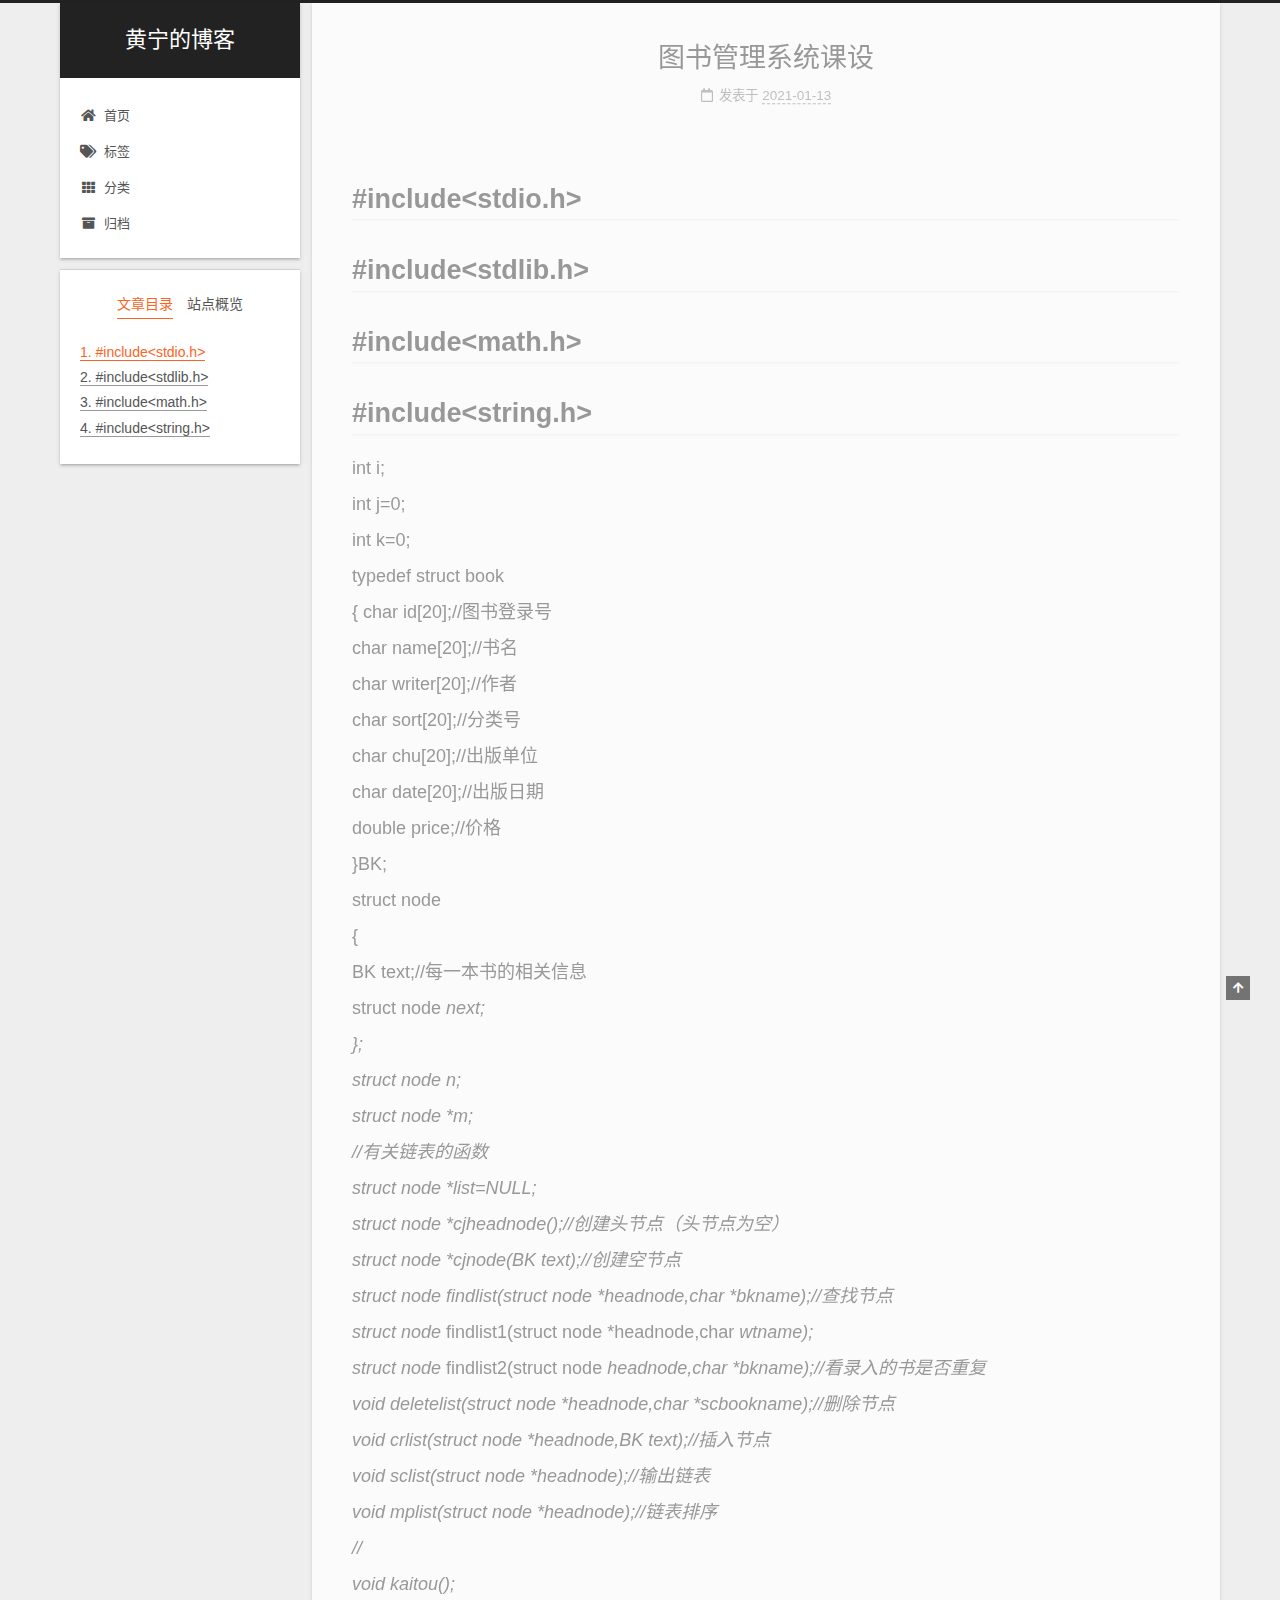
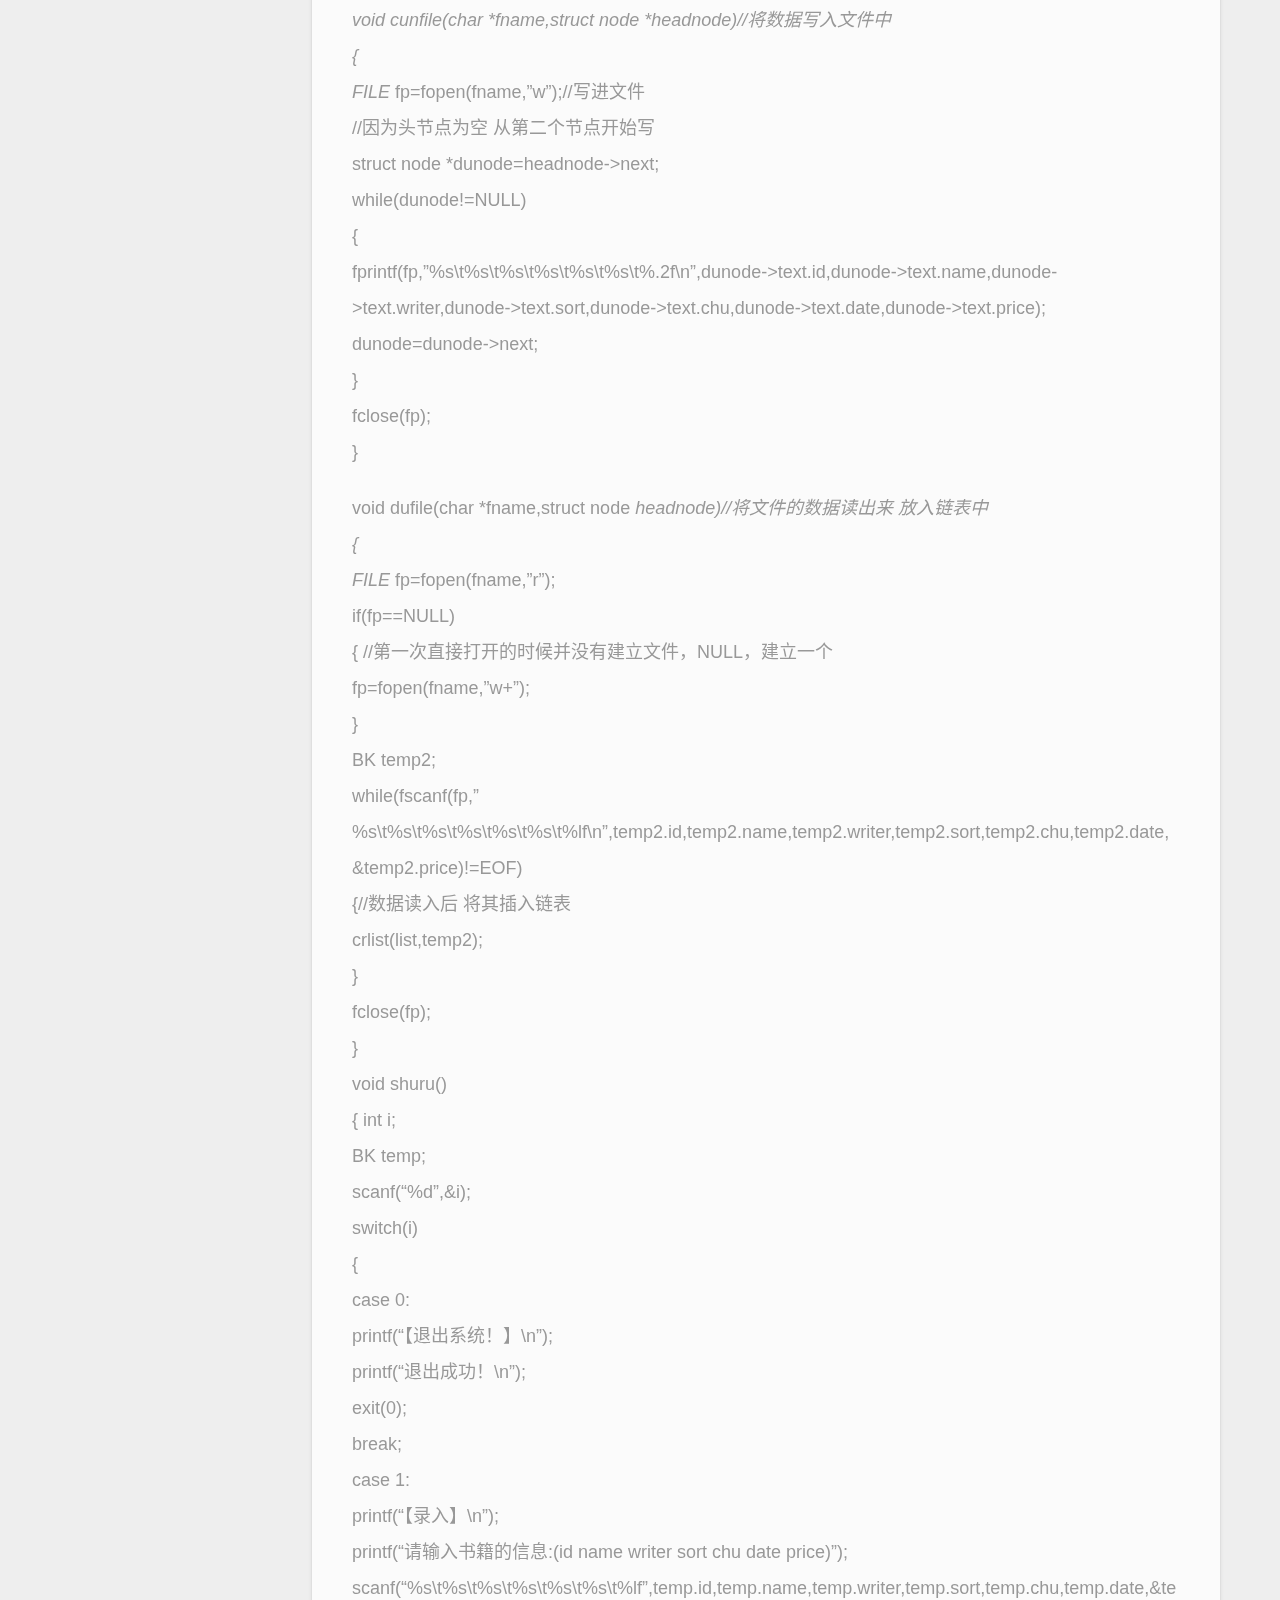
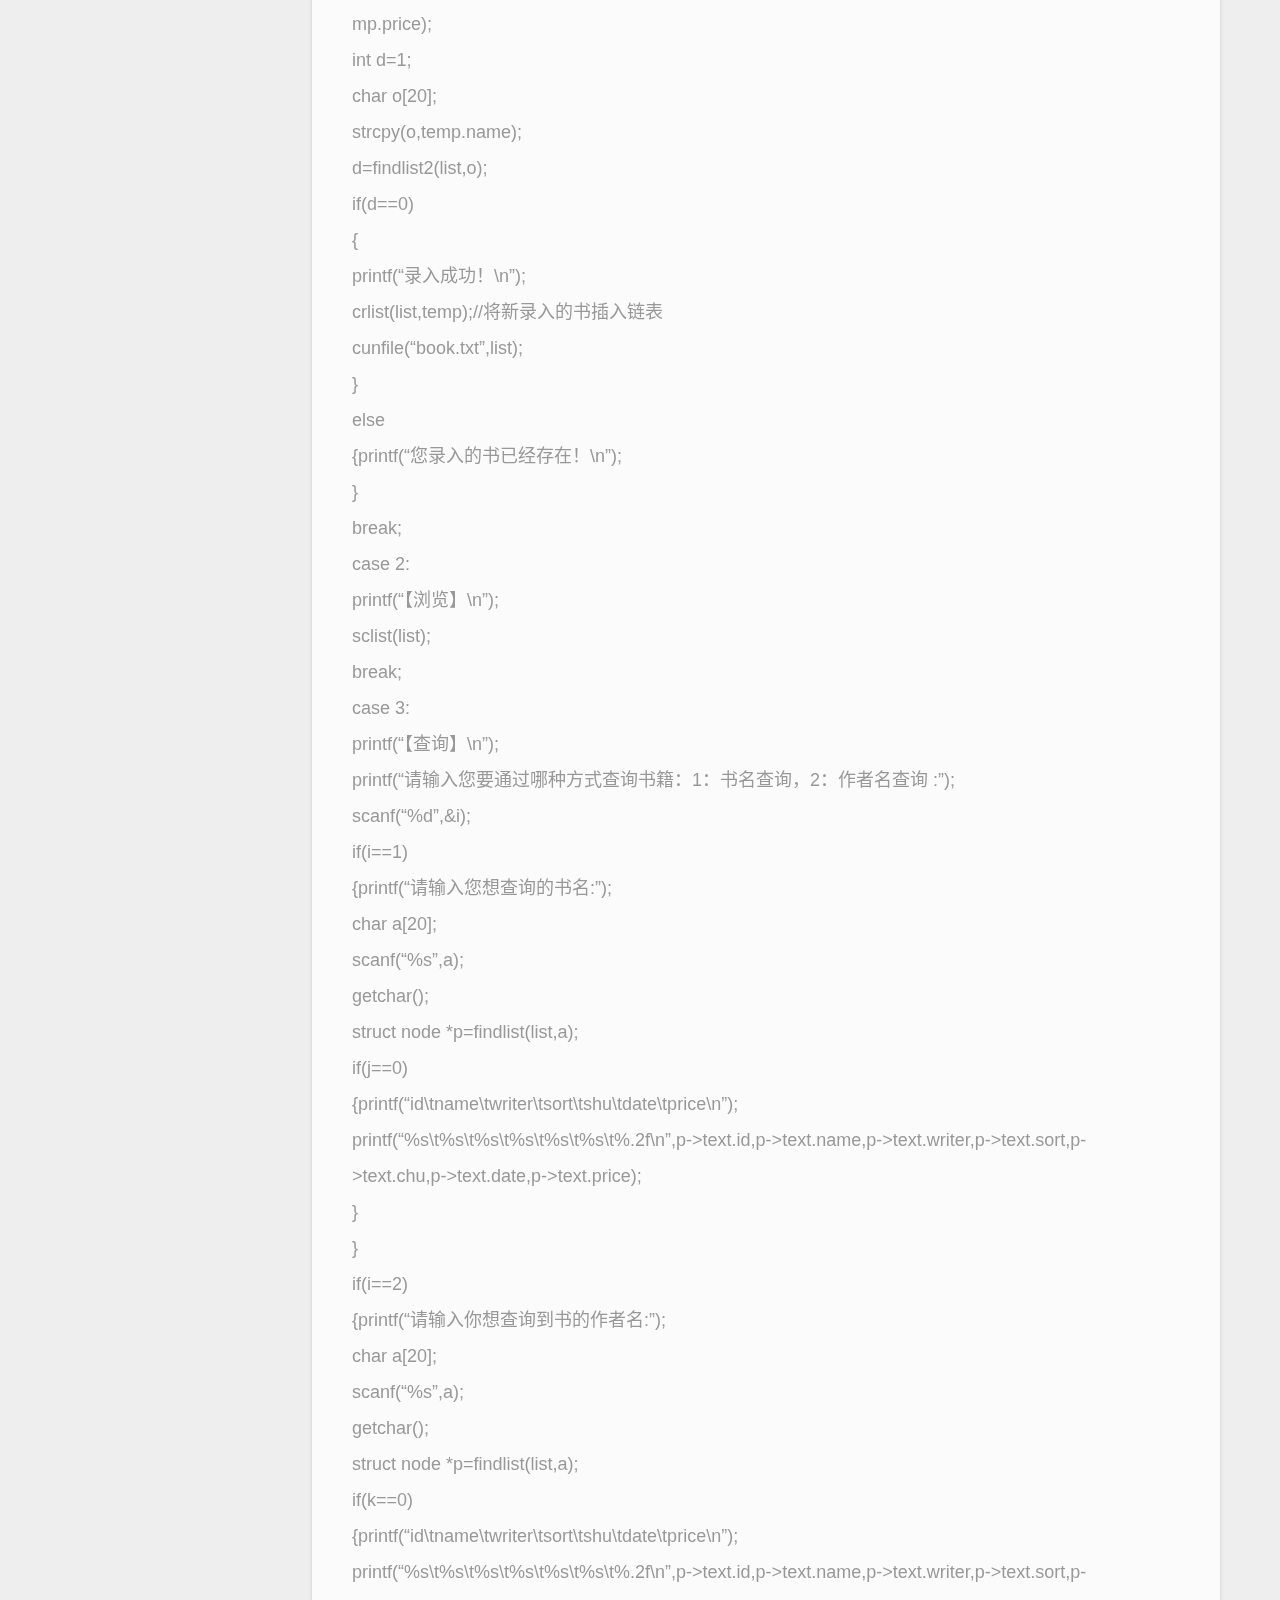
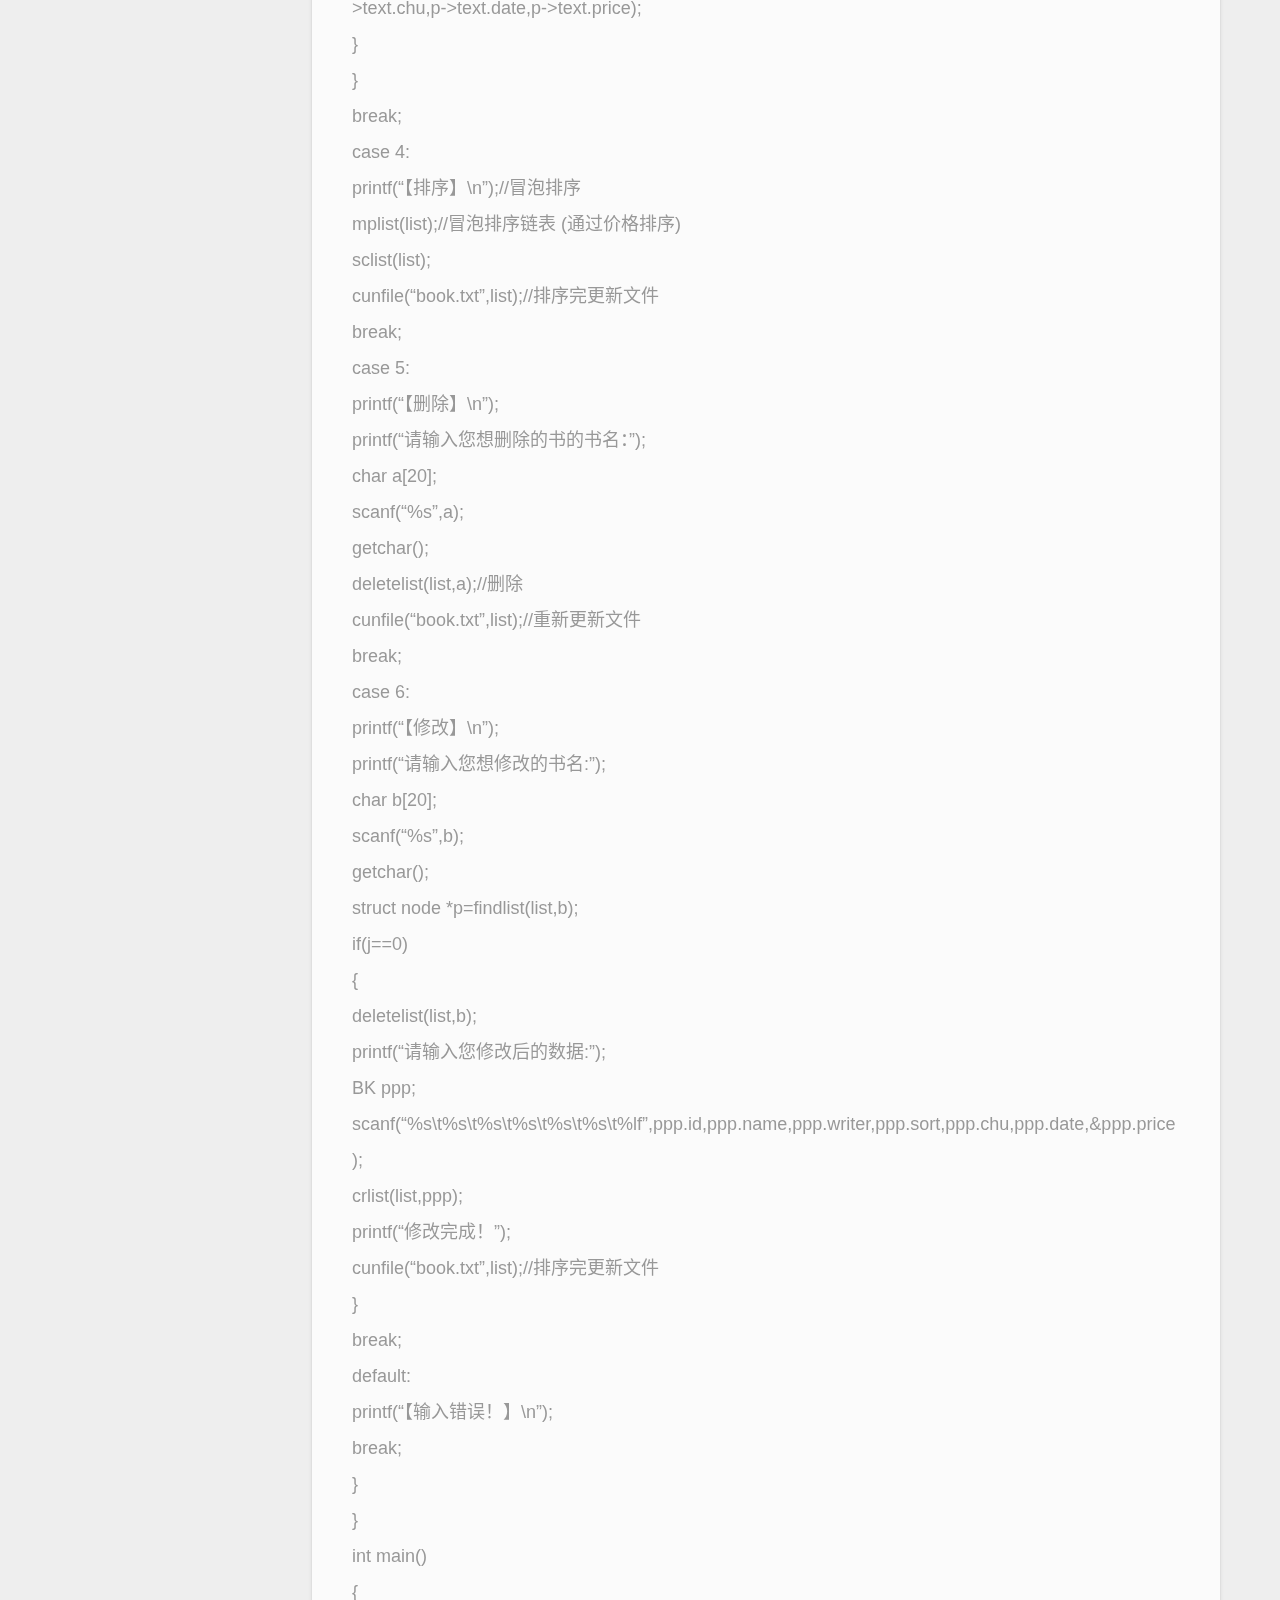
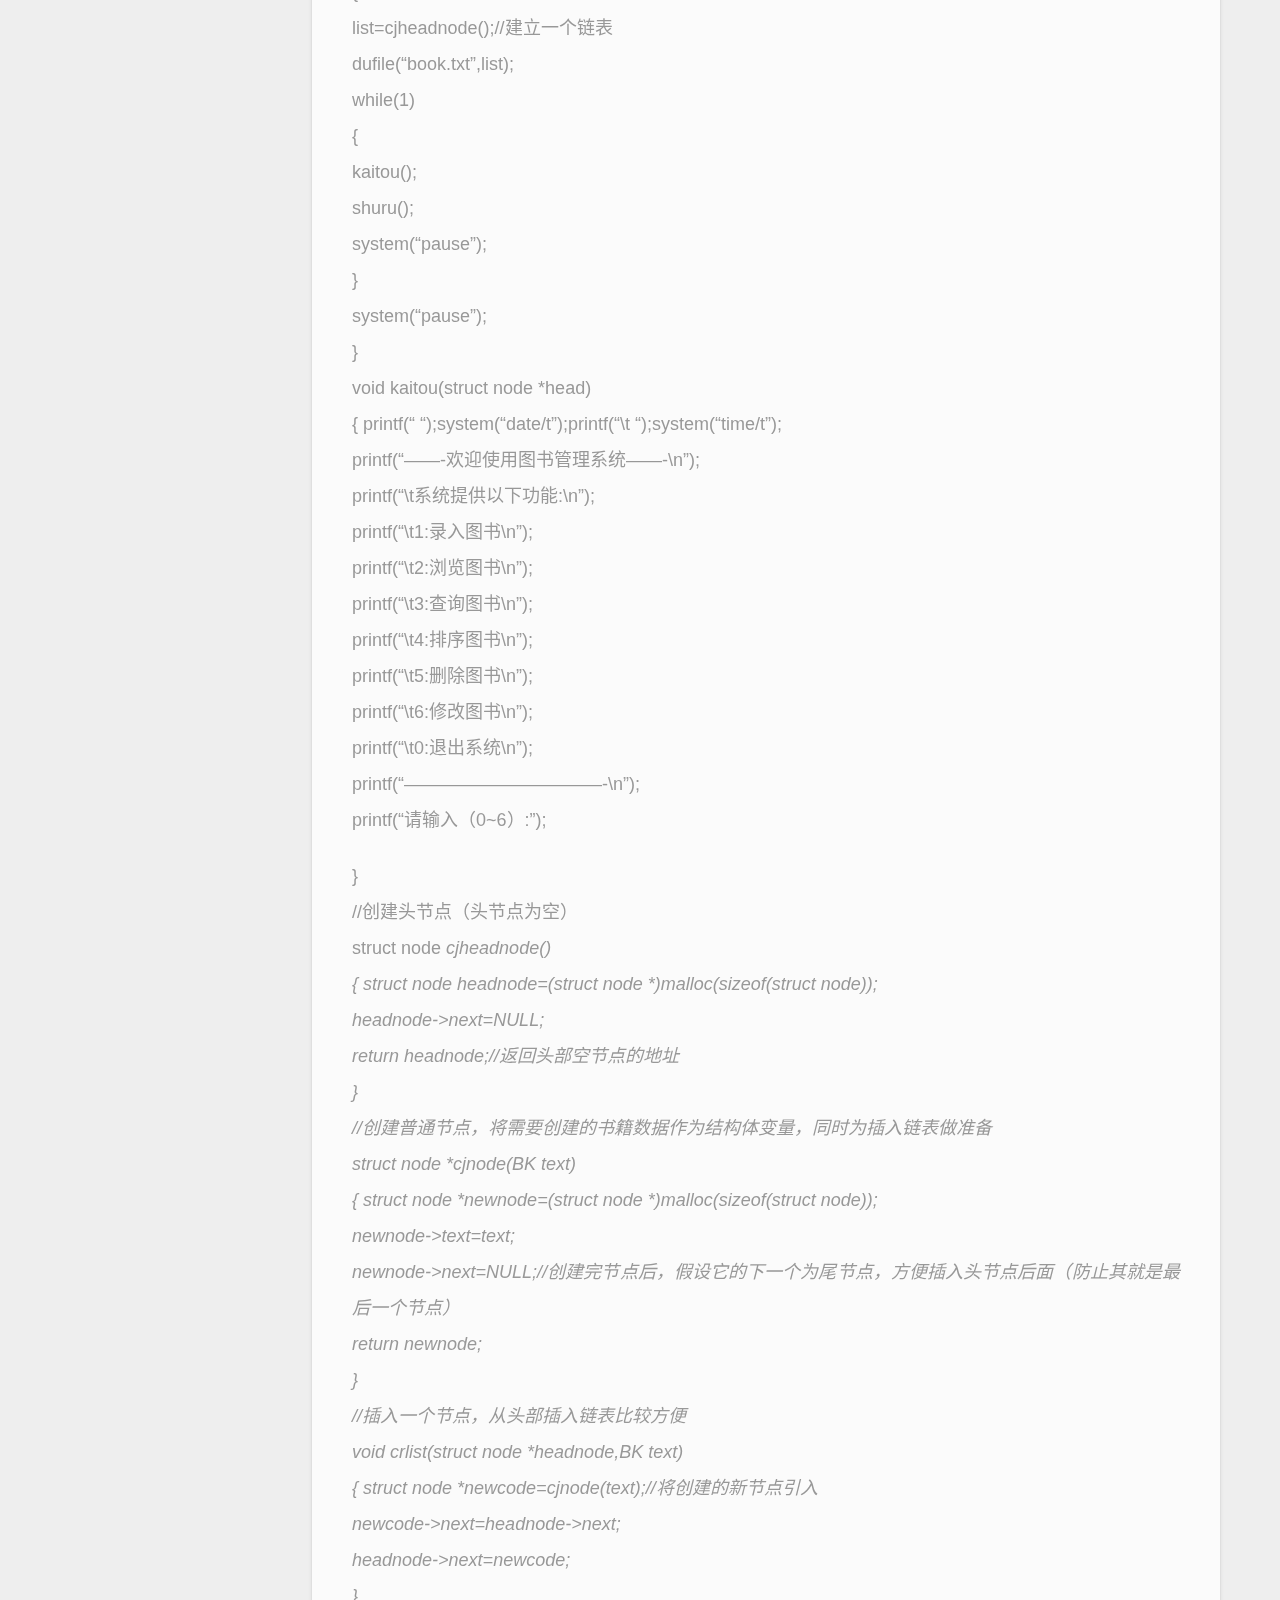
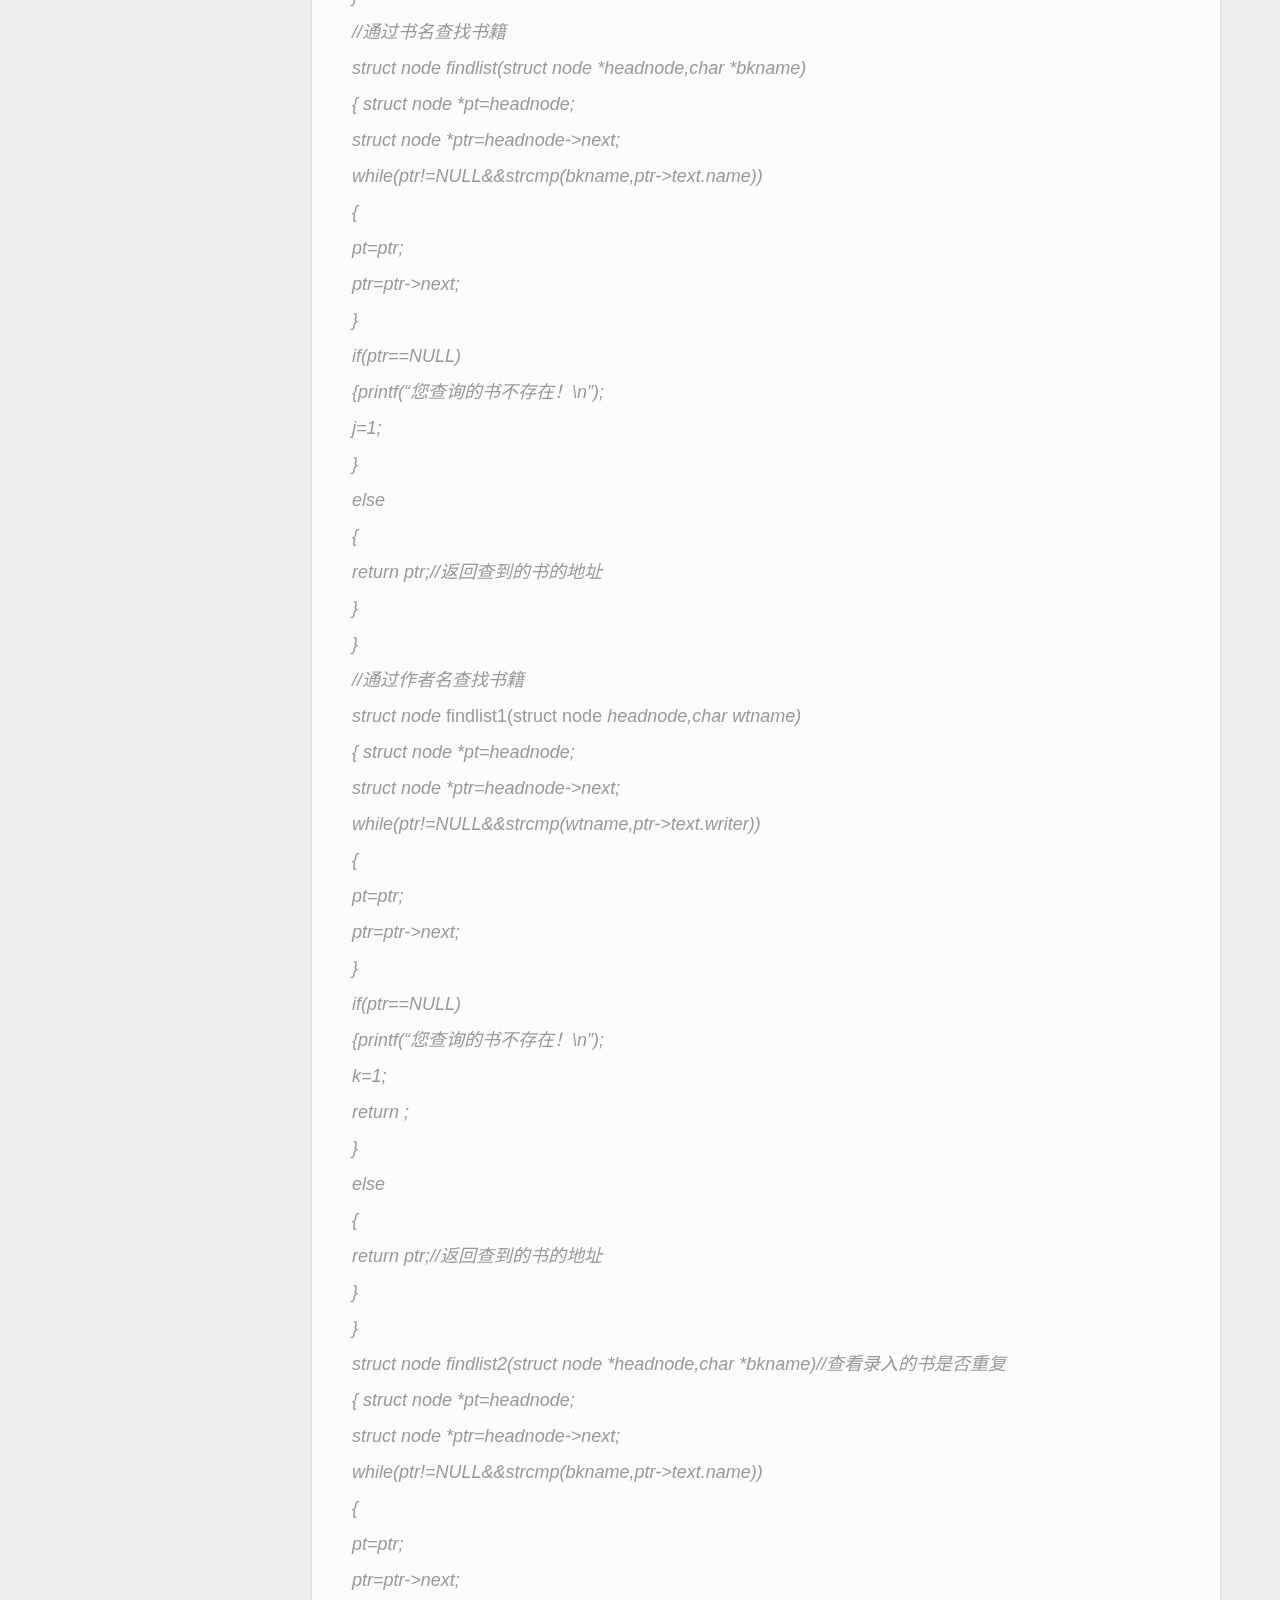
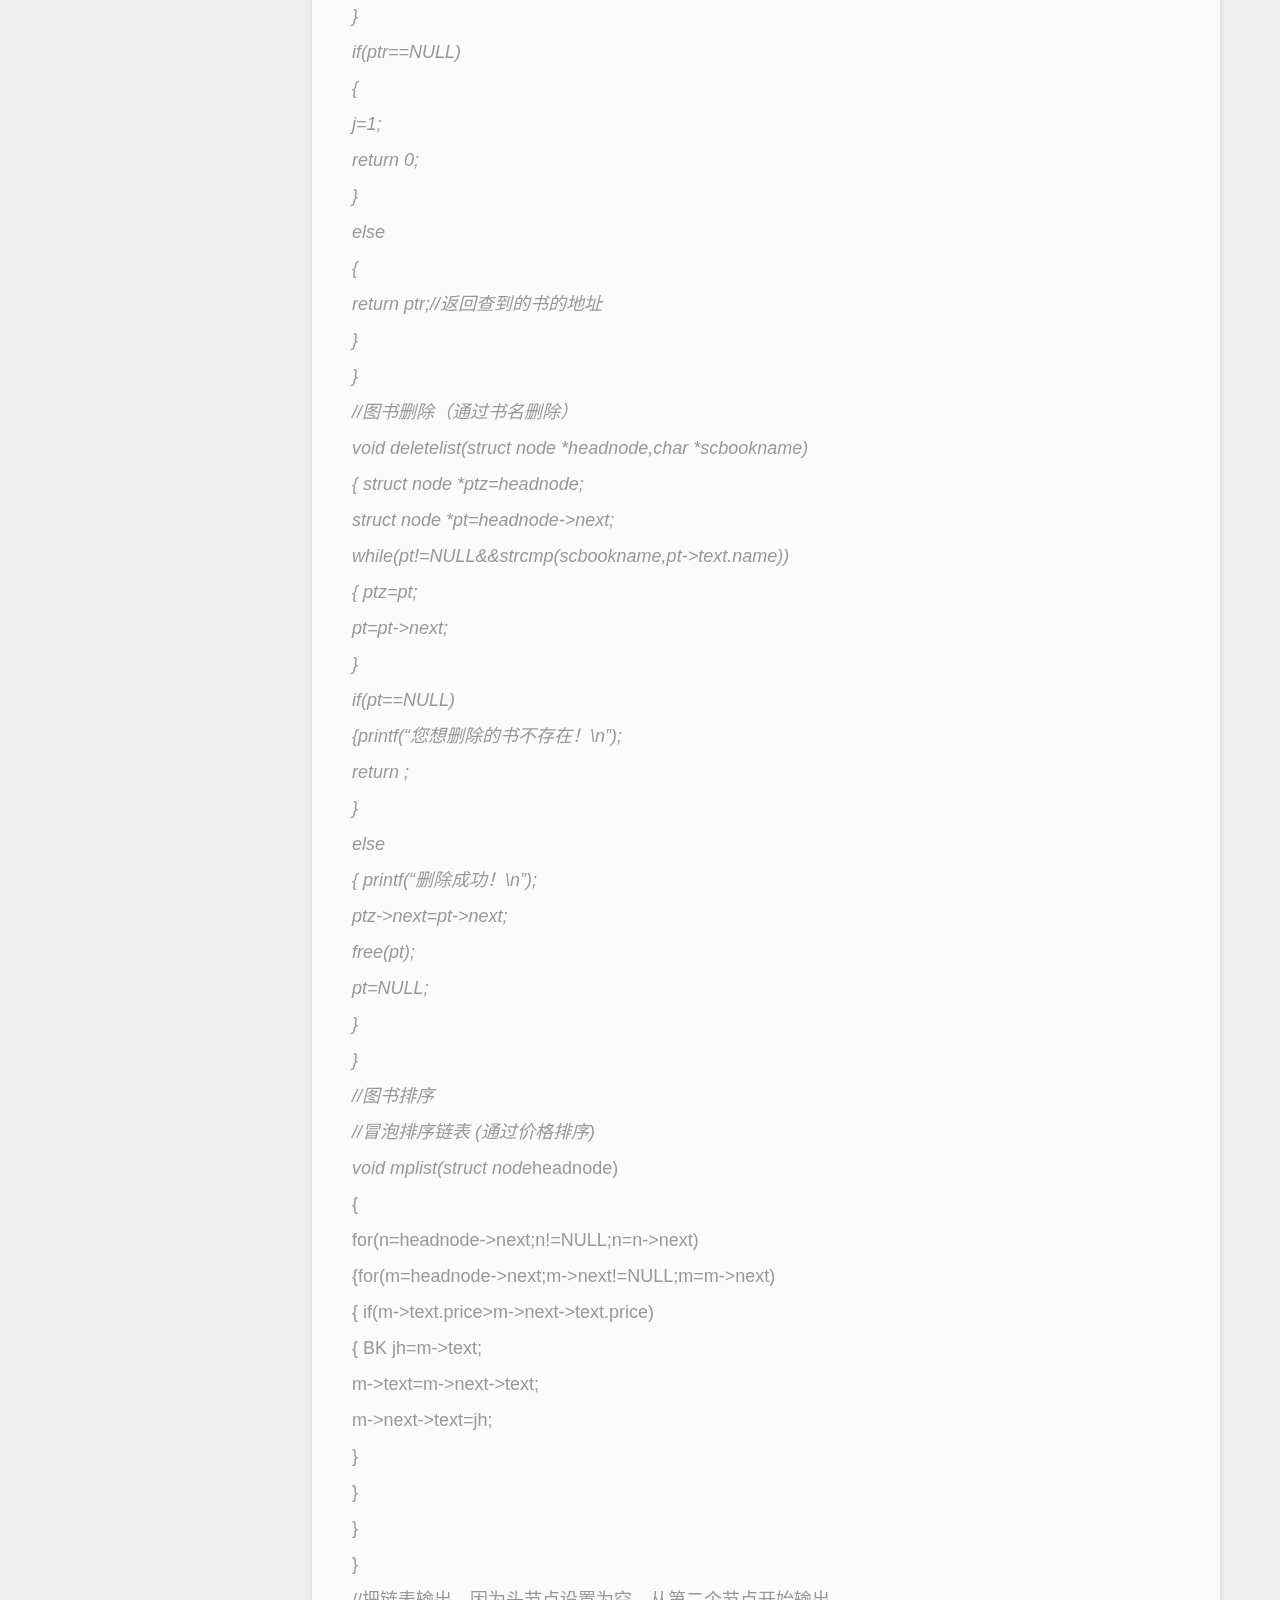
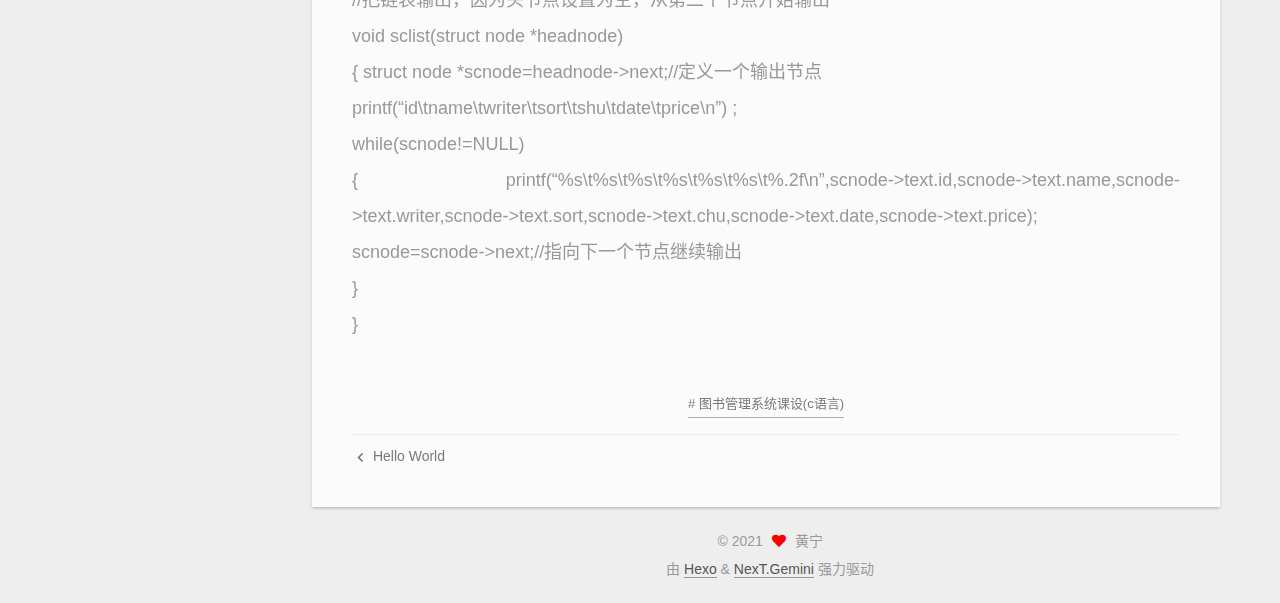
<file: 2021/01/13/图书管理系统课设/index.html>
<!DOCTYPE html>
<html lang="zh-CN">
<head>
  <meta charset="UTF-8">
<meta name="viewport" content="width=device-width, initial-scale=1, maximum-scale=2">
<meta name="theme-color" content="#222">
<meta name="generator" content="Hexo 5.3.0">
  <link rel="apple-touch-icon" sizes="180x180" href="/images/apple-touch-icon-next.png">
  <link rel="icon" type="image/png" sizes="32x32" href="/images/favicon-32x32-next.png">
  <link rel="icon" type="image/png" sizes="16x16" href="/images/favicon-16x16-next.png">
  <link rel="mask-icon" href="/images/logo.svg" color="#222">

<link rel="stylesheet" href="/css/main.css">


<link rel="stylesheet" href="/lib/font-awesome/css/all.min.css">

<script id="hexo-configurations">
    var NexT = window.NexT || {};
    var CONFIG = {"hostname":"example.com","root":"/","scheme":"Gemini","version":"7.8.0","exturl":false,"sidebar":{"position":"left","display":"post","padding":18,"offset":12,"onmobile":false},"copycode":{"enable":false,"show_result":false,"style":null},"back2top":{"enable":true,"sidebar":false,"scrollpercent":false},"bookmark":{"enable":false,"color":"#222","save":"auto"},"fancybox":false,"mediumzoom":false,"lazyload":false,"pangu":false,"comments":{"style":"tabs","active":null,"storage":true,"lazyload":false,"nav":null},"algolia":{"hits":{"per_page":10},"labels":{"input_placeholder":"Search for Posts","hits_empty":"We didn't find any results for the search: ${query}","hits_stats":"${hits} results found in ${time} ms"}},"localsearch":{"enable":false,"trigger":"auto","top_n_per_article":1,"unescape":false,"preload":false},"motion":{"enable":true,"async":false,"transition":{"post_block":"fadeIn","post_header":"slideDownIn","post_body":"slideDownIn","coll_header":"slideLeftIn","sidebar":"slideUpIn"}}};
  </script>

  <meta name="description" content="#include&lt;stdio.h&gt;#include&lt;stdlib.h&gt;#include&lt;math.h&gt;#include&lt;string.h&gt;int i;int j&#x3D;0;int k&#x3D;0;typedef struct book{ char id[20];&#x2F;&#x2F;图书登录号  char name[20];&#x2F;&#x2F;书名  char writer[20];&#x2F;&#x2F;作者  c">
<meta property="og:type" content="article">
<meta property="og:title" content="图书管理系统课设">
<meta property="og:url" content="http://example.com/2021/01/13/%E5%9B%BE%E4%B9%A6%E7%AE%A1%E7%90%86%E7%B3%BB%E7%BB%9F%E8%AF%BE%E8%AE%BE/index.html">
<meta property="og:site_name" content="黄宁的博客">
<meta property="og:description" content="#include&lt;stdio.h&gt;#include&lt;stdlib.h&gt;#include&lt;math.h&gt;#include&lt;string.h&gt;int i;int j&#x3D;0;int k&#x3D;0;typedef struct book{ char id[20];&#x2F;&#x2F;图书登录号  char name[20];&#x2F;&#x2F;书名  char writer[20];&#x2F;&#x2F;作者  c">
<meta property="og:locale" content="zh_CN">
<meta property="article:published_time" content="2021-01-13T08:20:22.000Z">
<meta property="article:modified_time" content="2021-01-13T08:21:32.807Z">
<meta property="article:author" content="黄宁">
<meta property="article:tag" content="图书管理系统课设(c语言)">
<meta name="twitter:card" content="summary">

<link rel="canonical" href="http://example.com/2021/01/13/%E5%9B%BE%E4%B9%A6%E7%AE%A1%E7%90%86%E7%B3%BB%E7%BB%9F%E8%AF%BE%E8%AE%BE/">


<script id="page-configurations">
  // https://hexo.io/docs/variables.html
  CONFIG.page = {
    sidebar: "",
    isHome : false,
    isPost : true,
    lang   : 'zh-CN'
  };
</script>

  <title>图书管理系统课设 | 黄宁的博客</title>
  






  <noscript>
  <style>
  .use-motion .brand,
  .use-motion .menu-item,
  .sidebar-inner,
  .use-motion .post-block,
  .use-motion .pagination,
  .use-motion .comments,
  .use-motion .post-header,
  .use-motion .post-body,
  .use-motion .collection-header { opacity: initial; }

  .use-motion .site-title,
  .use-motion .site-subtitle {
    opacity: initial;
    top: initial;
  }

  .use-motion .logo-line-before i { left: initial; }
  .use-motion .logo-line-after i { right: initial; }
  </style>
</noscript>

</head>

<body itemscope itemtype="http://schema.org/WebPage">
  <div class="container use-motion">
    <div class="headband"></div>

    <header class="header" itemscope itemtype="http://schema.org/WPHeader">
      <div class="header-inner"><div class="site-brand-container">
  <div class="site-nav-toggle">
    <div class="toggle" aria-label="切换导航栏">
      <span class="toggle-line toggle-line-first"></span>
      <span class="toggle-line toggle-line-middle"></span>
      <span class="toggle-line toggle-line-last"></span>
    </div>
  </div>

  <div class="site-meta">

    <a href="/" class="brand" rel="start">
      <span class="logo-line-before"><i></i></span>
      <h1 class="site-title">黄宁的博客</h1>
      <span class="logo-line-after"><i></i></span>
    </a>
  </div>

  <div class="site-nav-right">
    <div class="toggle popup-trigger">
    </div>
  </div>
</div>




<nav class="site-nav">
  <ul id="menu" class="main-menu menu">
        <li class="menu-item menu-item-home">

    <a href="/" rel="section"><i class="fa fa-home fa-fw"></i>首页</a>

  </li>
        <li class="menu-item menu-item-tags">

    <a href="/tags/" rel="section"><i class="fa fa-tags fa-fw"></i>标签</a>

  </li>
        <li class="menu-item menu-item-categories">

    <a href="/categories/" rel="section"><i class="fa fa-th fa-fw"></i>分类</a>

  </li>
        <li class="menu-item menu-item-archives">

    <a href="/archives/" rel="section"><i class="fa fa-archive fa-fw"></i>归档</a>

  </li>
  </ul>
</nav>




</div>
    </header>

    
  <div class="back-to-top">
    <i class="fa fa-arrow-up"></i>
    <span>0%</span>
  </div>


    <main class="main">
      <div class="main-inner">
        <div class="content-wrap">
          

          <div class="content post posts-expand">
            

    
  
  
  <article itemscope itemtype="http://schema.org/Article" class="post-block" lang="zh-CN">
    <link itemprop="mainEntityOfPage" href="http://example.com/2021/01/13/%E5%9B%BE%E4%B9%A6%E7%AE%A1%E7%90%86%E7%B3%BB%E7%BB%9F%E8%AF%BE%E8%AE%BE/">

    <span hidden itemprop="author" itemscope itemtype="http://schema.org/Person">
      <meta itemprop="image" content="/images/b45dfbf1195c965acbe7893a2611c6f0.jpeg">
      <meta itemprop="name" content="黄宁">
      <meta itemprop="description" content="">
    </span>

    <span hidden itemprop="publisher" itemscope itemtype="http://schema.org/Organization">
      <meta itemprop="name" content="黄宁的博客">
    </span>
      <header class="post-header">
        <h1 class="post-title" itemprop="name headline">
          图书管理系统课设
        </h1>

        <div class="post-meta">
            <span class="post-meta-item">
              <span class="post-meta-item-icon">
                <i class="far fa-calendar"></i>
              </span>
              <span class="post-meta-item-text">发表于</span>
              

              <time title="创建时间：2021-01-13 16:20:22 / 修改时间：16:21:32" itemprop="dateCreated datePublished" datetime="2021-01-13T16:20:22+08:00">2021-01-13</time>
            </span>

          

        </div>
      </header>

    
    
    
    <div class="post-body" itemprop="articleBody">

      
        <h1 id="include-lt-stdio-h-gt"><a href="#include-lt-stdio-h-gt" class="headerlink" title="#include&lt;stdio.h&gt;"></a>#include&lt;stdio.h&gt;</h1><h1 id="include-lt-stdlib-h-gt"><a href="#include-lt-stdlib-h-gt" class="headerlink" title="#include&lt;stdlib.h&gt;"></a>#include&lt;stdlib.h&gt;</h1><h1 id="include-lt-math-h-gt"><a href="#include-lt-math-h-gt" class="headerlink" title="#include&lt;math.h&gt;"></a>#include&lt;math.h&gt;</h1><h1 id="include-lt-string-h-gt"><a href="#include-lt-string-h-gt" class="headerlink" title="#include&lt;string.h&gt;"></a>#include&lt;string.h&gt;</h1><p>int i;<br>int j=0;<br>int k=0;<br>typedef struct book<br>{ char id[20];//图书登录号<br>  char name[20];//书名<br>  char writer[20];//作者<br>  char sort[20];//分类号<br>  char chu[20];//出版单位<br>  char date[20];//出版日期<br>  double price;//价格<br>}BK;<br>struct node<br>{<br>    BK text;//每一本书的相关信息<br>    struct node <em>next;<br>};<br>struct node <em>n;<br>struct node *m;<br>//有关链表的函数<br>struct node *list=NULL;<br>struct node *cjheadnode();//创建头节点（头节点为空）<br>struct node *cjnode(BK text);//创建空节点<br>struct node</em> findlist(struct node *headnode,char *bkname);//查找节点<br>struct node</em> findlist1(struct node *headnode,char <em>wtname);<br>struct node</em> findlist2(struct node <em>headnode,char *bkname);//看录入的书是否重复<br>void deletelist(struct node *headnode,char *scbookname);//删除节点<br>void crlist(struct node *headnode,BK text);//插入节点<br>void sclist(struct node *headnode);//输出链表<br>void mplist(struct node *headnode);//链表排序<br>//<br>void kaitou();<br>void cunfile(char *fname,struct node *headnode)//将数据写入文件中<br>{<br>    FILE</em> fp=fopen(fname,”w”);//写进文件<br>    //因为头节点为空 从第二个节点开始写<br>    struct node *dunode=headnode-&gt;next;<br>    while(dunode!=NULL)<br>    {<br>        fprintf(fp,”%s\t%s\t%s\t%s\t%s\t%s\t%.2f\n”,dunode-&gt;text.id,dunode-&gt;text.name,dunode-&gt;text.writer,dunode-&gt;text.sort,dunode-&gt;text.chu,dunode-&gt;text.date,dunode-&gt;text.price);<br>        dunode=dunode-&gt;next;<br>     }<br>    fclose(fp);<br>}</p>
<p>void dufile(char *fname,struct node <em>headnode)//将文件的数据读出来 放入链表中<br>{<br>  FILE</em> fp=fopen(fname,”r”);<br>  if(fp==NULL)<br>    {   //第一次直接打开的时候并没有建立文件，NULL，建立一个<br>        fp=fopen(fname,”w+”);<br>    }<br>  BK temp2;<br>  while(fscanf(fp,”%s\t%s\t%s\t%s\t%s\t%s\t%lf\n”,temp2.id,temp2.name,temp2.writer,temp2.sort,temp2.chu,temp2.date,&amp;temp2.price)!=EOF)<br>   {//数据读入后 将其插入链表<br>    crlist(list,temp2);<br>      }<br>    fclose(fp);<br> }<br>void shuru()<br>{  int i;<br>   BK temp;<br>   scanf(“%d”,&amp;i);<br>   switch(i)<br>   {<br>       case 0:<br>            printf(“【退出系统！】\n”);<br>            printf(“退出成功！\n”);<br>         exit(0);<br>         break;<br>       case 1:<br>            printf(“【录入】\n”);<br>            printf(“请输入书籍的信息:(id name writer sort chu date price)”);<br>            scanf(“%s\t%s\t%s\t%s\t%s\t%s\t%lf”,temp.id,temp.name,temp.writer,temp.sort,temp.chu,temp.date,&amp;temp.price);<br>            int d=1;<br>            char o[20];<br>            strcpy(o,temp.name);<br>            d=findlist2(list,o);<br>            if(d==0)<br>            {<br>         printf(“录入成功！\n”);<br>            crlist(list,temp);//将新录入的书插入链表<br>            cunfile(“book.txt”,list);<br>            }<br>        else<br>        {printf(“您录入的书已经存在！\n”);<br>        }<br>         break;<br>       case 2:<br>            printf(“【浏览】\n”);<br>            sclist(list);<br>         break;<br>       case 3:<br>            printf(“【查询】\n”);<br>            printf(“请输入您要通过哪种方式查询书籍：1：书名查询，2：作者名查询 :”);<br>            scanf(“%d”,&amp;i);<br>         if(i==1)<br>         {printf(“请输入您想查询的书名:”);<br>          char a[20];<br>          scanf(“%s”,a);<br>          getchar();<br>          struct node *p=findlist(list,a);<br>          if(j==0)<br>          {printf(“id\tname\twriter\tsort\tshu\tdate\tprice\n”);<br>           printf(“%s\t%s\t%s\t%s\t%s\t%s\t%.2f\n”,p-&gt;text.id,p-&gt;text.name,p-&gt;text.writer,p-&gt;text.sort,p-&gt;text.chu,p-&gt;text.date,p-&gt;text.price);<br>          }<br>          }<br>         if(i==2)<br>         {printf(“请输入你想查询到书的作者名:”);<br>          char a[20];<br>          scanf(“%s”,a);<br>          getchar();<br>          struct node *p=findlist(list,a);<br>          if(k==0)<br>          {printf(“id\tname\twriter\tsort\tshu\tdate\tprice\n”);<br>           printf(“%s\t%s\t%s\t%s\t%s\t%s\t%.2f\n”,p-&gt;text.id,p-&gt;text.name,p-&gt;text.writer,p-&gt;text.sort,p-&gt;text.chu,p-&gt;text.date,p-&gt;text.price);<br>          }<br>          }<br>         break;<br>       case 4:<br>            printf(“【排序】\n”);//冒泡排序<br>         mplist(list);//冒泡排序链表 (通过价格排序)<br>         sclist(list);<br>         cunfile(“book.txt”,list);//排序完更新文件<br>         break;<br>       case 5:<br>         printf(“【删除】\n”);<br>         printf(“请输入您想删除的书的书名：”);<br>         char a[20];<br>         scanf(“%s”,a);<br>         getchar();<br>         deletelist(list,a);//删除<br>         cunfile(“book.txt”,list);//重新更新文件<br>         break;<br>       case 6:<br>            printf(“【修改】\n”);<br>            printf(“请输入您想修改的书名:”);<br>          char b[20];<br>          scanf(“%s”,b);<br>          getchar();<br>          struct node *p=findlist(list,b);<br>          if(j==0)<br>          {<br>           deletelist(list,b);<br>           printf(“请输入您修改后的数据:”);<br>           BK ppp;<br>           scanf(“%s\t%s\t%s\t%s\t%s\t%s\t%lf”,ppp.id,ppp.name,ppp.writer,ppp.sort,ppp.chu,ppp.date,&amp;ppp.price);<br>           crlist(list,ppp);<br>           printf(“修改完成！”);<br>           cunfile(“book.txt”,list);//排序完更新文件<br>          }<br>         break;<br>       default:<br>         printf(“【输入错误！】\n”);<br>         break;<br>     }<br>}<br>int  main()<br>{<br>   list=cjheadnode();//建立一个链表<br>   dufile(“book.txt”,list);<br>   while(1)<br>   {<br>   kaitou();<br>   shuru();<br>   system(“pause”);<br> }<br>   system(“pause”);<br>   }<br>void kaitou(struct node *head)<br>{ printf(“        “);system(“date/t”);printf(“\t  “);system(“time/t”);<br>  printf(“——-欢迎使用图书管理系统——-\n”);<br>  printf(“\t系统提供以下功能:\n”);<br>  printf(“\t1:录入图书\n”);<br>  printf(“\t2:浏览图书\n”);<br>  printf(“\t3:查询图书\n”);<br>  printf(“\t4:排序图书\n”);<br>  printf(“\t5:删除图书\n”);<br>  printf(“\t6:修改图书\n”);<br>  printf(“\t0:退出系统\n”);<br>  printf(“———————————-\n”);<br>  printf(“请输入（0~6）:”);</p>
<p>}<br>//创建头节点（头节点为空）<br>struct node <em>cjheadnode()<br>{ struct node <em>headnode=(struct node *)malloc(sizeof(struct node));<br>  headnode-&gt;next=NULL;<br>  return headnode;//返回头部空节点的地址<br>}<br>//创建普通节点，将需要创建的书籍数据作为结构体变量，同时为插入链表做准备<br>struct node *cjnode(BK text)<br>{ struct node *newnode=(struct node *)malloc(sizeof(struct node));<br>  newnode-&gt;text=text;<br>  newnode-&gt;next=NULL;//创建完节点后，假设它的下一个为尾节点，方便插入头节点后面（防止其就是最后一个节点）<br>  return newnode;<br>}<br>//插入一个节点，从头部插入链表比较方便<br>void crlist(struct node *headnode,BK text)<br>{   struct node *newcode=cjnode(text);//将创建的新节点引入<br>    newcode-&gt;next=headnode-&gt;next;<br>    headnode-&gt;next=newcode;<br>}<br>//通过书名查找书籍<br>struct node</em> findlist(struct node *headnode,char *bkname)<br>{ struct node *pt=headnode;<br>  struct node *ptr=headnode-&gt;next;<br>  while(ptr!=NULL&amp;&amp;strcmp(bkname,ptr-&gt;text.name))<br>  {<br>      pt=ptr;<br>      ptr=ptr-&gt;next;<br>  }<br>  if(ptr==NULL)<br>  {printf(“您查询的书不存在！\n”);<br>   j=1;<br>   }<br>  else<br>  {<br>   return ptr;//返回查到的书的地址<br>   }<br>}<br>//通过作者名查找书籍<br>struct node</em> findlist1(struct node <em>headnode,char <em>wtname)<br>{ struct node *pt=headnode;<br>  struct node *ptr=headnode-&gt;next;<br>  while(ptr!=NULL&amp;&amp;strcmp(wtname,ptr-&gt;text.writer))<br>  {<br>      pt=ptr;<br>      ptr=ptr-&gt;next;<br>  }<br>  if(ptr==NULL)<br>  {printf(“您查询的书不存在！\n”);<br>   k=1;<br>   return ;<br>   }<br>  else<br>  {<br>   return ptr;//返回查到的书的地址<br>   }<br>}<br>struct node</em> findlist2(struct node *headnode,char *bkname)//查看录入的书是否重复<br>{ struct node *pt=headnode;<br>  struct node *ptr=headnode-&gt;next;<br>  while(ptr!=NULL&amp;&amp;strcmp(bkname,ptr-&gt;text.name))<br>  {<br>      pt=ptr;<br>      ptr=ptr-&gt;next;<br>  }<br>  if(ptr==NULL)<br>  {<br>   j=1;<br>   return 0;<br>   }<br>  else<br>  {<br>   return ptr;//返回查到的书的地址<br>   }<br>}<br> //图书删除（通过书名删除）<br>void deletelist(struct node *headnode,char *scbookname)<br>{ struct node *ptz=headnode;<br>  struct node *pt=headnode-&gt;next;<br>  while(pt!=NULL&amp;&amp;strcmp(scbookname,pt-&gt;text.name))<br>  { ptz=pt;<br>    pt=pt-&gt;next;<br>      }<br>  if(pt==NULL)<br>  {printf(“您想删除的书不存在！\n”);<br>   return ;<br>   }<br>  else<br>  {  printf(“删除成功！\n”);<br>     ptz-&gt;next=pt-&gt;next;<br>     free(pt);<br>     pt=NULL;<br>   }<br>}<br>//图书排序<br>//冒泡排序链表 (通过价格排序)<br>void mplist(struct node</em>headnode)<br>{<br>  for(n=headnode-&gt;next;n!=NULL;n=n-&gt;next)<br>    {for(m=headnode-&gt;next;m-&gt;next!=NULL;m=m-&gt;next)<br>       { if(m-&gt;text.price&gt;m-&gt;next-&gt;text.price)<br>          { BK jh=m-&gt;text;<br>           m-&gt;text=m-&gt;next-&gt;text;<br>           m-&gt;next-&gt;text=jh;<br>           }<br>             }<br>                }<br>                  }<br>//把链表输出，因为头节点设置为空，从第二个节点开始输出<br>void sclist(struct node *headnode)<br>{ struct node *scnode=headnode-&gt;next;//定义一个输出节点<br>  printf(“id\tname\twriter\tsort\tshu\tdate\tprice\n”) ;<br>  while(scnode!=NULL)<br>{ printf(“%s\t%s\t%s\t%s\t%s\t%s\t%.2f\n”,scnode-&gt;text.id,scnode-&gt;text.name,scnode-&gt;text.writer,scnode-&gt;text.sort,scnode-&gt;text.chu,scnode-&gt;text.date,scnode-&gt;text.price);<br>  scnode=scnode-&gt;next;//指向下一个节点继续输出<br>   }<br>}</p>

    </div>

    
    
    

      <footer class="post-footer">
          <div class="post-tags">
              <a href="/tags/%E5%9B%BE%E4%B9%A6%E7%AE%A1%E7%90%86%E7%B3%BB%E7%BB%9F%E8%AF%BE%E8%AE%BE-c%E8%AF%AD%E8%A8%80/" rel="tag"># 图书管理系统课设(c语言)</a>
          </div>

        


        
    <div class="post-nav">
      <div class="post-nav-item">
    <a href="/2021/01/13/hello-world/" rel="prev" title="Hello World">
      <i class="fa fa-chevron-left"></i> Hello World
    </a></div>
      <div class="post-nav-item"></div>
    </div>
      </footer>
    
  </article>
  
  
  



          </div>
          

<script>
  window.addEventListener('tabs:register', () => {
    let { activeClass } = CONFIG.comments;
    if (CONFIG.comments.storage) {
      activeClass = localStorage.getItem('comments_active') || activeClass;
    }
    if (activeClass) {
      let activeTab = document.querySelector(`a[href="#comment-${activeClass}"]`);
      if (activeTab) {
        activeTab.click();
      }
    }
  });
  if (CONFIG.comments.storage) {
    window.addEventListener('tabs:click', event => {
      if (!event.target.matches('.tabs-comment .tab-content .tab-pane')) return;
      let commentClass = event.target.classList[1];
      localStorage.setItem('comments_active', commentClass);
    });
  }
</script>

        </div>
          
  
  <div class="toggle sidebar-toggle">
    <span class="toggle-line toggle-line-first"></span>
    <span class="toggle-line toggle-line-middle"></span>
    <span class="toggle-line toggle-line-last"></span>
  </div>

  <aside class="sidebar">
    <div class="sidebar-inner">

      <ul class="sidebar-nav motion-element">
        <li class="sidebar-nav-toc">
          文章目录
        </li>
        <li class="sidebar-nav-overview">
          站点概览
        </li>
      </ul>

      <!--noindex-->
      <div class="post-toc-wrap sidebar-panel">
          <div class="post-toc motion-element"><ol class="nav"><li class="nav-item nav-level-1"><a class="nav-link" href="#include-lt-stdio-h-gt"><span class="nav-number">1.</span> <span class="nav-text">#include&lt;stdio.h&gt;</span></a></li><li class="nav-item nav-level-1"><a class="nav-link" href="#include-lt-stdlib-h-gt"><span class="nav-number">2.</span> <span class="nav-text">#include&lt;stdlib.h&gt;</span></a></li><li class="nav-item nav-level-1"><a class="nav-link" href="#include-lt-math-h-gt"><span class="nav-number">3.</span> <span class="nav-text">#include&lt;math.h&gt;</span></a></li><li class="nav-item nav-level-1"><a class="nav-link" href="#include-lt-string-h-gt"><span class="nav-number">4.</span> <span class="nav-text">#include&lt;string.h&gt;</span></a></li></ol></div>
      </div>
      <!--/noindex-->

      <div class="site-overview-wrap sidebar-panel">
        <div class="site-author motion-element" itemprop="author" itemscope itemtype="http://schema.org/Person">
    <img class="site-author-image" itemprop="image" alt="黄宁"
      src="/images/b45dfbf1195c965acbe7893a2611c6f0.jpeg">
  <p class="site-author-name" itemprop="name">黄宁</p>
  <div class="site-description" itemprop="description"></div>
</div>
<div class="site-state-wrap motion-element">
  <nav class="site-state">
      <div class="site-state-item site-state-posts">
          <a href="/archives/">
        
          <span class="site-state-item-count">2</span>
          <span class="site-state-item-name">日志</span>
        </a>
      </div>
      <div class="site-state-item site-state-tags">
        <span class="site-state-item-count">1</span>
        <span class="site-state-item-name">标签</span>
      </div>
  </nav>
</div>



      </div>

    </div>
  </aside>
  <div id="sidebar-dimmer"></div>


      </div>
    </main>

    <footer class="footer">
      <div class="footer-inner">
        

        

<div class="copyright">
  
  &copy; 
  <span itemprop="copyrightYear">2021</span>
  <span class="with-love">
    <i class="fa fa-heart"></i>
  </span>
  <span class="author" itemprop="copyrightHolder">黄宁</span>
</div>
  <div class="powered-by">由 <a href="https://hexo.io/" class="theme-link" rel="noopener" target="_blank">Hexo</a> & <a href="https://theme-next.org/" class="theme-link" rel="noopener" target="_blank">NexT.Gemini</a> 强力驱动
  </div>

        








      </div>
    </footer>
  </div>

  
  <script src="/lib/anime.min.js"></script>
  <script src="/lib/velocity/velocity.min.js"></script>
  <script src="/lib/velocity/velocity.ui.min.js"></script>

<script src="/js/utils.js"></script>

<script src="/js/motion.js"></script>


<script src="/js/schemes/pisces.js"></script>


<script src="/js/next-boot.js"></script>




  















  

  

</body>
</html>
</file>
<file: css/main.css>
:root {
  --body-bg-color: #eee;
  --content-bg-color: #fff;
  --card-bg-color: #f5f5f5;
  --text-color: #555;
  --blockquote-color: #666;
  --link-color: #555;
  --link-hover-color: #222;
  --brand-color: #fff;
  --brand-hover-color: #fff;
  --table-row-odd-bg-color: #f9f9f9;
  --table-row-hover-bg-color: #f5f5f5;
  --menu-item-bg-color: #f5f5f5;
  --btn-default-bg: #fff;
  --btn-default-color: #555;
  --btn-default-border-color: #555;
  --btn-default-hover-bg: #222;
  --btn-default-hover-color: #fff;
  --btn-default-hover-border-color: #222;
}
html {
  line-height: 1.15; /* 1 */
  -webkit-text-size-adjust: 100%; /* 2 */
}
body {
  margin: 0;
}
main {
  display: block;
}
h1 {
  font-size: 2em;
  margin: 0.67em 0;
}
hr {
  box-sizing: content-box; /* 1 */
  height: 0; /* 1 */
  overflow: visible; /* 2 */
}
pre {
  font-family: monospace, monospace; /* 1 */
  font-size: 1em; /* 2 */
}
a {
  background: transparent;
}
abbr[title] {
  border-bottom: none; /* 1 */
  text-decoration: underline; /* 2 */
  text-decoration: underline dotted; /* 2 */
}
b,
strong {
  font-weight: bolder;
}
code,
kbd,
samp {
  font-family: monospace, monospace; /* 1 */
  font-size: 1em; /* 2 */
}
small {
  font-size: 80%;
}
sub,
sup {
  font-size: 75%;
  line-height: 0;
  position: relative;
  vertical-align: baseline;
}
sub {
  bottom: -0.25em;
}
sup {
  top: -0.5em;
}
img {
  border-style: none;
}
button,
input,
optgroup,
select,
textarea {
  font-family: inherit; /* 1 */
  font-size: 100%; /* 1 */
  line-height: 1.15; /* 1 */
  margin: 0; /* 2 */
}
button,
input {
/* 1 */
  overflow: visible;
}
button,
select {
/* 1 */
  text-transform: none;
}
button,
[type='button'],
[type='reset'],
[type='submit'] {
  -webkit-appearance: button;
}
button::-moz-focus-inner,
[type='button']::-moz-focus-inner,
[type='reset']::-moz-focus-inner,
[type='submit']::-moz-focus-inner {
  border-style: none;
  padding: 0;
}
button:-moz-focusring,
[type='button']:-moz-focusring,
[type='reset']:-moz-focusring,
[type='submit']:-moz-focusring {
  outline: 1px dotted ButtonText;
}
fieldset {
  padding: 0.35em 0.75em 0.625em;
}
legend {
  box-sizing: border-box; /* 1 */
  color: inherit; /* 2 */
  display: table; /* 1 */
  max-width: 100%; /* 1 */
  padding: 0; /* 3 */
  white-space: normal; /* 1 */
}
progress {
  vertical-align: baseline;
}
textarea {
  overflow: auto;
}
[type='checkbox'],
[type='radio'] {
  box-sizing: border-box; /* 1 */
  padding: 0; /* 2 */
}
[type='number']::-webkit-inner-spin-button,
[type='number']::-webkit-outer-spin-button {
  height: auto;
}
[type='search'] {
  outline-offset: -2px; /* 2 */
  -webkit-appearance: textfield; /* 1 */
}
[type='search']::-webkit-search-decoration {
  -webkit-appearance: none;
}
::-webkit-file-upload-button {
  font: inherit; /* 2 */
  -webkit-appearance: button; /* 1 */
}
details {
  display: block;
}
summary {
  display: list-item;
}
template {
  display: none;
}
[hidden] {
  display: none;
}
::selection {
  background: #262a30;
  color: #eee;
}
html,
body {
  height: 100%;
}
body {
  background: var(--body-bg-color);
  color: var(--text-color);
  font-family: 'Lato', "PingFang SC", "Microsoft YaHei", sans-serif;
  font-size: 1em;
  line-height: 2;
}
@media (max-width: 991px) {
  body {
    padding-left: 0 !important;
    padding-right: 0 !important;
  }
}
h1,
h2,
h3,
h4,
h5,
h6 {
  font-family: 'Lato', "PingFang SC", "Microsoft YaHei", sans-serif;
  font-weight: bold;
  line-height: 1.5;
  margin: 20px 0 15px;
}
h1 {
  font-size: 1.5em;
}
h2 {
  font-size: 1.375em;
}
h3 {
  font-size: 1.25em;
}
h4 {
  font-size: 1.125em;
}
h5 {
  font-size: 1em;
}
h6 {
  font-size: 0.875em;
}
p {
  margin: 0 0 20px 0;
}
a,
span.exturl {
  border-bottom: 1px solid #999;
  color: var(--link-color);
  outline: 0;
  text-decoration: none;
  overflow-wrap: break-word;
  word-wrap: break-word;
  cursor: pointer;
}
a:hover,
span.exturl:hover {
  border-bottom-color: var(--link-hover-color);
  color: var(--link-hover-color);
}
iframe,
img,
video {
  display: block;
  margin-left: auto;
  margin-right: auto;
  max-width: 100%;
}
hr {
  background-image: repeating-linear-gradient(-45deg, #ddd, #ddd 4px, transparent 4px, transparent 8px);
  border: 0;
  height: 3px;
  margin: 40px 0;
}
blockquote {
  border-left: 4px solid #ddd;
  color: var(--blockquote-color);
  margin: 0;
  padding: 0 15px;
}
blockquote cite::before {
  content: '-';
  padding: 0 5px;
}
dt {
  font-weight: bold;
}
dd {
  margin: 0;
  padding: 0;
}
kbd {
  background-color: #f5f5f5;
  background-image: linear-gradient(#eee, #fff, #eee);
  border: 1px solid #ccc;
  border-radius: 0.2em;
  box-shadow: 0.1em 0.1em 0.2em rgba(0,0,0,0.1);
  color: #555;
  font-family: inherit;
  padding: 0.1em 0.3em;
  white-space: nowrap;
}
.table-container {
  overflow: auto;
}
table {
  border-collapse: collapse;
  border-spacing: 0;
  font-size: 0.875em;
  margin: 0 0 20px 0;
  width: 100%;
}
tbody tr:nth-of-type(odd) {
  background: var(--table-row-odd-bg-color);
}
tbody tr:hover {
  background: var(--table-row-hover-bg-color);
}
caption,
th,
td {
  font-weight: normal;
  padding: 8px;
  vertical-align: middle;
}
th,
td {
  border: 1px solid #ddd;
  border-bottom: 3px solid #ddd;
}
th {
  font-weight: 700;
  padding-bottom: 10px;
}
td {
  border-bottom-width: 1px;
}
.btn {
  background: var(--btn-default-bg);
  border: 2px solid var(--btn-default-border-color);
  border-radius: 2px;
  color: var(--btn-default-color);
  display: inline-block;
  font-size: 0.875em;
  line-height: 2;
  padding: 0 20px;
  text-decoration: none;
  transition-property: background-color;
  transition-delay: 0s;
  transition-duration: 0.2s;
  transition-timing-function: ease-in-out;
}
.btn:hover {
  background: var(--btn-default-hover-bg);
  border-color: var(--btn-default-hover-border-color);
  color: var(--btn-default-hover-color);
}
.btn + .btn {
  margin: 0 0 8px 8px;
}
.btn .fa-fw {
  text-align: left;
  width: 1.285714285714286em;
}
.toggle {
  line-height: 0;
}
.toggle .toggle-line {
  background: #fff;
  display: inline-block;
  height: 2px;
  left: 0;
  position: relative;
  top: 0;
  transition: all 0.4s;
  vertical-align: top;
  width: 100%;
}
.toggle .toggle-line:not(:first-child) {
  margin-top: 3px;
}
.toggle.toggle-arrow .toggle-line-first {
  left: 50%;
  top: 2px;
  transform: rotate(45deg);
  width: 50%;
}
.toggle.toggle-arrow .toggle-line-middle {
  left: 2px;
  width: 90%;
}
.toggle.toggle-arrow .toggle-line-last {
  left: 50%;
  top: -2px;
  transform: rotate(-45deg);
  width: 50%;
}
.toggle.toggle-close .toggle-line-first {
  transform: rotate(-45deg);
  top: 5px;
}
.toggle.toggle-close .toggle-line-middle {
  opacity: 0;
}
.toggle.toggle-close .toggle-line-last {
  transform: rotate(45deg);
  top: -5px;
}
.highlight,
pre {
  background: #f7f7f7;
  color: #4d4d4c;
  line-height: 1.6;
  margin: 0 auto 20px;
}
pre,
code {
  font-family: consolas, Menlo, monospace, "PingFang SC", "Microsoft YaHei";
}
code {
  background: #eee;
  border-radius: 3px;
  color: #555;
  padding: 2px 4px;
  overflow-wrap: break-word;
  word-wrap: break-word;
}
.highlight *::selection {
  background: #d6d6d6;
}
.highlight pre {
  border: 0;
  margin: 0;
  padding: 10px 0;
}
.highlight table {
  border: 0;
  margin: 0;
  width: auto;
}
.highlight td {
  border: 0;
  padding: 0;
}
.highlight figcaption {
  background: #eff2f3;
  color: #4d4d4c;
  display: flex;
  font-size: 0.875em;
  justify-content: space-between;
  line-height: 1.2;
  padding: 0.5em;
}
.highlight figcaption a {
  color: #4d4d4c;
}
.highlight figcaption a:hover {
  border-bottom-color: #4d4d4c;
}
.highlight .gutter {
  -moz-user-select: none;
  -ms-user-select: none;
  -webkit-user-select: none;
  user-select: none;
}
.highlight .gutter pre {
  background: #eff2f3;
  color: #869194;
  padding-left: 10px;
  padding-right: 10px;
  text-align: right;
}
.highlight .code pre {
  background: #f7f7f7;
  padding-left: 10px;
  width: 100%;
}
.gist table {
  width: auto;
}
.gist table td {
  border: 0;
}
pre {
  overflow: auto;
  padding: 10px;
}
pre code {
  background: none;
  color: #4d4d4c;
  font-size: 0.875em;
  padding: 0;
  text-shadow: none;
}
pre .deletion {
  background: #fdd;
}
pre .addition {
  background: #dfd;
}
pre .meta {
  color: #eab700;
  -moz-user-select: none;
  -ms-user-select: none;
  -webkit-user-select: none;
  user-select: none;
}
pre .comment {
  color: #8e908c;
}
pre .variable,
pre .attribute,
pre .tag,
pre .name,
pre .regexp,
pre .ruby .constant,
pre .xml .tag .title,
pre .xml .pi,
pre .xml .doctype,
pre .html .doctype,
pre .css .id,
pre .css .class,
pre .css .pseudo {
  color: #c82829;
}
pre .number,
pre .preprocessor,
pre .built_in,
pre .builtin-name,
pre .literal,
pre .params,
pre .constant,
pre .command {
  color: #f5871f;
}
pre .ruby .class .title,
pre .css .rules .attribute,
pre .string,
pre .symbol,
pre .value,
pre .inheritance,
pre .header,
pre .ruby .symbol,
pre .xml .cdata,
pre .special,
pre .formula {
  color: #718c00;
}
pre .title,
pre .css .hexcolor {
  color: #3e999f;
}
pre .function,
pre .python .decorator,
pre .python .title,
pre .ruby .function .title,
pre .ruby .title .keyword,
pre .perl .sub,
pre .javascript .title,
pre .coffeescript .title {
  color: #4271ae;
}
pre .keyword,
pre .javascript .function {
  color: #8959a8;
}
.blockquote-center {
  border-left: none;
  margin: 40px 0;
  padding: 0;
  position: relative;
  text-align: center;
}
.blockquote-center .fa {
  display: block;
  opacity: 0.6;
  position: absolute;
  width: 100%;
}
.blockquote-center .fa-quote-left {
  border-top: 1px solid #ccc;
  text-align: left;
  top: -20px;
}
.blockquote-center .fa-quote-right {
  border-bottom: 1px solid #ccc;
  text-align: right;
  bottom: -20px;
}
.blockquote-center p,
.blockquote-center div {
  text-align: center;
}
.post-body .group-picture img {
  margin: 0 auto;
  padding: 0 3px;
}
.group-picture-row {
  margin-bottom: 6px;
  overflow: hidden;
}
.group-picture-column {
  float: left;
  margin-bottom: 10px;
}
.post-body .label {
  color: #555;
  display: inline;
  padding: 0 2px;
}
.post-body .label.default {
  background: #f0f0f0;
}
.post-body .label.primary {
  background: #efe6f7;
}
.post-body .label.info {
  background: #e5f2f8;
}
.post-body .label.success {
  background: #e7f4e9;
}
.post-body .label.warning {
  background: #fcf6e1;
}
.post-body .label.danger {
  background: #fae8eb;
}
.post-body .tabs {
  margin-bottom: 20px;
}
.post-body .tabs,
.tabs-comment {
  display: block;
  padding-top: 10px;
  position: relative;
}
.post-body .tabs ul.nav-tabs,
.tabs-comment ul.nav-tabs {
  display: flex;
  flex-wrap: wrap;
  margin: 0;
  margin-bottom: -1px;
  padding: 0;
}
@media (max-width: 413px) {
  .post-body .tabs ul.nav-tabs,
  .tabs-comment ul.nav-tabs {
    display: block;
    margin-bottom: 5px;
  }
}
.post-body .tabs ul.nav-tabs li.tab,
.tabs-comment ul.nav-tabs li.tab {
  border-bottom: 1px solid #ddd;
  border-left: 1px solid transparent;
  border-right: 1px solid transparent;
  border-top: 3px solid transparent;
  flex-grow: 1;
  list-style-type: none;
  border-radius: 0 0 0 0;
}
@media (max-width: 413px) {
  .post-body .tabs ul.nav-tabs li.tab,
  .tabs-comment ul.nav-tabs li.tab {
    border-bottom: 1px solid transparent;
    border-left: 3px solid transparent;
    border-right: 1px solid transparent;
    border-top: 1px solid transparent;
  }
}
@media (max-width: 413px) {
  .post-body .tabs ul.nav-tabs li.tab,
  .tabs-comment ul.nav-tabs li.tab {
    border-radius: 0;
  }
}
.post-body .tabs ul.nav-tabs li.tab a,
.tabs-comment ul.nav-tabs li.tab a {
  border-bottom: initial;
  display: block;
  line-height: 1.8;
  outline: 0;
  padding: 0.25em 0.75em;
  text-align: center;
  transition-delay: 0s;
  transition-duration: 0.2s;
  transition-timing-function: ease-out;
}
.post-body .tabs ul.nav-tabs li.tab a i,
.tabs-comment ul.nav-tabs li.tab a i {
  width: 1.285714285714286em;
}
.post-body .tabs ul.nav-tabs li.tab.active,
.tabs-comment ul.nav-tabs li.tab.active {
  border-bottom: 1px solid transparent;
  border-left: 1px solid #ddd;
  border-right: 1px solid #ddd;
  border-top: 3px solid #fc6423;
}
@media (max-width: 413px) {
  .post-body .tabs ul.nav-tabs li.tab.active,
  .tabs-comment ul.nav-tabs li.tab.active {
    border-bottom: 1px solid #ddd;
    border-left: 3px solid #fc6423;
    border-right: 1px solid #ddd;
    border-top: 1px solid #ddd;
  }
}
.post-body .tabs ul.nav-tabs li.tab.active a,
.tabs-comment ul.nav-tabs li.tab.active a {
  color: var(--link-color);
  cursor: default;
}
.post-body .tabs .tab-content .tab-pane,
.tabs-comment .tab-content .tab-pane {
  border: 1px solid #ddd;
  border-top: 0;
  padding: 20px 20px 0 20px;
  border-radius: 0;
}
.post-body .tabs .tab-content .tab-pane:not(.active),
.tabs-comment .tab-content .tab-pane:not(.active) {
  display: none;
}
.post-body .tabs .tab-content .tab-pane.active,
.tabs-comment .tab-content .tab-pane.active {
  display: block;
}
.post-body .tabs .tab-content .tab-pane.active:nth-of-type(1),
.tabs-comment .tab-content .tab-pane.active:nth-of-type(1) {
  border-radius: 0 0 0 0;
}
@media (max-width: 413px) {
  .post-body .tabs .tab-content .tab-pane.active:nth-of-type(1),
  .tabs-comment .tab-content .tab-pane.active:nth-of-type(1) {
    border-radius: 0;
  }
}
.post-body .note {
  border-radius: 3px;
  margin-bottom: 20px;
  padding: 1em;
  position: relative;
  border: 1px solid #eee;
  border-left-width: 5px;
}
.post-body .note h2,
.post-body .note h3,
.post-body .note h4,
.post-body .note h5,
.post-body .note h6 {
  margin-top: 0;
  border-bottom: initial;
  margin-bottom: 0;
  padding-top: 0;
}
.post-body .note p:first-child,
.post-body .note ul:first-child,
.post-body .note ol:first-child,
.post-body .note table:first-child,
.post-body .note pre:first-child,
.post-body .note blockquote:first-child,
.post-body .note img:first-child {
  margin-top: 0;
}
.post-body .note p:last-child,
.post-body .note ul:last-child,
.post-body .note ol:last-child,
.post-body .note table:last-child,
.post-body .note pre:last-child,
.post-body .note blockquote:last-child,
.post-body .note img:last-child {
  margin-bottom: 0;
}
.post-body .note.default {
  border-left-color: #777;
}
.post-body .note.default h2,
.post-body .note.default h3,
.post-body .note.default h4,
.post-body .note.default h5,
.post-body .note.default h6 {
  color: #777;
}
.post-body .note.primary {
  border-left-color: #6f42c1;
}
.post-body .note.primary h2,
.post-body .note.primary h3,
.post-body .note.primary h4,
.post-body .note.primary h5,
.post-body .note.primary h6 {
  color: #6f42c1;
}
.post-body .note.info {
  border-left-color: #428bca;
}
.post-body .note.info h2,
.post-body .note.info h3,
.post-body .note.info h4,
.post-body .note.info h5,
.post-body .note.info h6 {
  color: #428bca;
}
.post-body .note.success {
  border-left-color: #5cb85c;
}
.post-body .note.success h2,
.post-body .note.success h3,
.post-body .note.success h4,
.post-body .note.success h5,
.post-body .note.success h6 {
  color: #5cb85c;
}
.post-body .note.warning {
  border-left-color: #f0ad4e;
}
.post-body .note.warning h2,
.post-body .note.warning h3,
.post-body .note.warning h4,
.post-body .note.warning h5,
.post-body .note.warning h6 {
  color: #f0ad4e;
}
.post-body .note.danger {
  border-left-color: #d9534f;
}
.post-body .note.danger h2,
.post-body .note.danger h3,
.post-body .note.danger h4,
.post-body .note.danger h5,
.post-body .note.danger h6 {
  color: #d9534f;
}
.pagination .prev,
.pagination .next,
.pagination .page-number,
.pagination .space {
  display: inline-block;
  margin: 0 10px;
  padding: 0 11px;
  position: relative;
  top: -1px;
}
@media (max-width: 767px) {
  .pagination .prev,
  .pagination .next,
  .pagination .page-number,
  .pagination .space {
    margin: 0 5px;
  }
}
.pagination {
  border-top: 1px solid #eee;
  margin: 120px 0 0;
  text-align: center;
}
.pagination .prev,
.pagination .next,
.pagination .page-number {
  border-bottom: 0;
  border-top: 1px solid #eee;
  transition-property: border-color;
  transition-delay: 0s;
  transition-duration: 0.2s;
  transition-timing-function: ease-in-out;
}
.pagination .prev:hover,
.pagination .next:hover,
.pagination .page-number:hover {
  border-top-color: #222;
}
.pagination .space {
  margin: 0;
  padding: 0;
}
.pagination .prev {
  margin-left: 0;
}
.pagination .next {
  margin-right: 0;
}
.pagination .page-number.current {
  background: #ccc;
  border-top-color: #ccc;
  color: #fff;
}
@media (max-width: 767px) {
  .pagination {
    border-top: none;
  }
  .pagination .prev,
  .pagination .next,
  .pagination .page-number {
    border-bottom: 1px solid #eee;
    border-top: 0;
    margin-bottom: 10px;
    padding: 0 10px;
  }
  .pagination .prev:hover,
  .pagination .next:hover,
  .pagination .page-number:hover {
    border-bottom-color: #222;
  }
}
.comments {
  margin-top: 60px;
  overflow: hidden;
}
.comment-button-group {
  display: flex;
  flex-wrap: wrap-reverse;
  justify-content: center;
  margin: 1em 0;
}
.comment-button-group .comment-button {
  margin: 0.1em 0.2em;
}
.comment-button-group .comment-button.active {
  background: var(--btn-default-hover-bg);
  border-color: var(--btn-default-hover-border-color);
  color: var(--btn-default-hover-color);
}
.comment-position {
  display: none;
}
.comment-position.active {
  display: block;
}
.tabs-comment {
  background: var(--content-bg-color);
  margin-top: 4em;
  padding-top: 0;
}
.tabs-comment .comments {
  border: 0;
  box-shadow: none;
  margin-top: 0;
  padding-top: 0;
}
.container {
  min-height: 100%;
  position: relative;
}
.main-inner {
  margin: 0 auto;
  width: calc(100% - 20px);
}
@media (min-width: 1200px) {
  .main-inner {
    width: 1160px;
  }
}
@media (min-width: 1600px) {
  .main-inner {
    width: 73%;
  }
}
@media (max-width: 767px) {
  .content-wrap {
    padding: 0 20px;
  }
}
.header {
  background: transparent;
}
.header-inner {
  margin: 0 auto;
  width: calc(100% - 20px);
}
@media (min-width: 1200px) {
  .header-inner {
    width: 1160px;
  }
}
@media (min-width: 1600px) {
  .header-inner {
    width: 73%;
  }
}
.site-brand-container {
  display: flex;
  flex-shrink: 0;
  padding: 0 10px;
}
.headband {
  background: #222;
  height: 3px;
}
.site-meta {
  flex-grow: 1;
  text-align: center;
}
@media (max-width: 767px) {
  .site-meta {
    text-align: center;
  }
}
.brand {
  border-bottom: none;
  color: var(--brand-color);
  display: inline-block;
  line-height: 1.375em;
  padding: 0 40px;
  position: relative;
}
.brand:hover {
  color: var(--brand-hover-color);
}
.site-title {
  font-family: 'Lato', "PingFang SC", "Microsoft YaHei", sans-serif;
  font-size: 1.375em;
  font-weight: normal;
  margin: 0;
}
.site-subtitle {
  color: #ddd;
  font-size: 0.8125em;
  margin: 10px 0;
}
.use-motion .brand {
  opacity: 0;
}
.use-motion .site-title,
.use-motion .site-subtitle,
.use-motion .custom-logo-image {
  opacity: 0;
  position: relative;
  top: -10px;
}
.site-nav-toggle,
.site-nav-right {
  display: none;
}
@media (max-width: 767px) {
  .site-nav-toggle,
  .site-nav-right {
    display: flex;
    flex-direction: column;
    justify-content: center;
  }
}
.site-nav-toggle .toggle,
.site-nav-right .toggle {
  color: var(--text-color);
  padding: 10px;
  width: 22px;
}
.site-nav-toggle .toggle .toggle-line,
.site-nav-right .toggle .toggle-line {
  background: var(--text-color);
  border-radius: 1px;
}
.site-nav {
  display: block;
}
@media (max-width: 767px) {
  .site-nav {
    clear: both;
    display: none;
  }
}
.site-nav.site-nav-on {
  display: block;
}
.menu {
  margin-top: 20px;
  padding-left: 0;
  text-align: center;
}
.menu-item {
  display: inline-block;
  list-style: none;
  margin: 0 10px;
}
@media (max-width: 767px) {
  .menu-item {
    display: block;
    margin-top: 10px;
  }
  .menu-item.menu-item-search {
    display: none;
  }
}
.menu-item a,
.menu-item span.exturl {
  border-bottom: 0;
  display: block;
  font-size: 0.8125em;
  transition-property: border-color;
  transition-delay: 0s;
  transition-duration: 0.2s;
  transition-timing-function: ease-in-out;
}
@media (hover: none) {
  .menu-item a:hover,
  .menu-item span.exturl:hover {
    border-bottom-color: transparent !important;
  }
}
.menu-item .fa,
.menu-item .fab,
.menu-item .far,
.menu-item .fas {
  margin-right: 8px;
}
.menu-item .badge {
  display: inline-block;
  font-weight: bold;
  line-height: 1;
  margin-left: 0.35em;
  margin-top: 0.35em;
  text-align: center;
  white-space: nowrap;
}
@media (max-width: 767px) {
  .menu-item .badge {
    float: right;
    margin-left: 0;
  }
}
.menu-item-active a,
.menu .menu-item a:hover,
.menu .menu-item span.exturl:hover {
  background: var(--menu-item-bg-color);
}
.use-motion .menu-item {
  opacity: 0;
}
.sidebar {
  background: #222;
  bottom: 0;
  box-shadow: inset 0 2px 6px #000;
  position: fixed;
  top: 0;
}
@media (max-width: 991px) {
  .sidebar {
    display: none;
  }
}
.sidebar-inner {
  color: #999;
  padding: 18px 10px;
  text-align: center;
}
.cc-license {
  margin-top: 10px;
  text-align: center;
}
.cc-license .cc-opacity {
  border-bottom: none;
  opacity: 0.7;
}
.cc-license .cc-opacity:hover {
  opacity: 0.9;
}
.cc-license img {
  display: inline-block;
}
.site-author-image {
  border: 1px solid #eee;
  display: block;
  margin: 0 auto;
  max-width: 120px;
  padding: 2px;
  border-radius: 50%;
}
.site-author-name {
  color: var(--text-color);
  font-weight: 600;
  margin: 0;
  text-align: center;
}
.site-description {
  color: #999;
  font-size: 0.8125em;
  margin-top: 0;
  text-align: center;
}
.links-of-author {
  margin-top: 15px;
}
.links-of-author a,
.links-of-author span.exturl {
  border-bottom-color: #555;
  display: inline-block;
  font-size: 0.8125em;
  margin-bottom: 10px;
  margin-right: 10px;
  vertical-align: middle;
}
.links-of-author a::before,
.links-of-author span.exturl::before {
  background: #ffff7c;
  border-radius: 50%;
  content: ' ';
  display: inline-block;
  height: 4px;
  margin-right: 3px;
  vertical-align: middle;
  width: 4px;
}
.sidebar-button {
  margin-top: 15px;
}
.sidebar-button a {
  border: 1px solid #fc6423;
  border-radius: 4px;
  color: #fc6423;
  display: inline-block;
  padding: 0 15px;
}
.sidebar-button a .fa,
.sidebar-button a .fab,
.sidebar-button a .far,
.sidebar-button a .fas {
  margin-right: 5px;
}
.sidebar-button a:hover {
  background: #fc6423;
  border: 1px solid #fc6423;
  color: #fff;
}
.sidebar-button a:hover .fa,
.sidebar-button a:hover .fab,
.sidebar-button a:hover .far,
.sidebar-button a:hover .fas {
  color: #fff;
}
.links-of-blogroll {
  font-size: 0.8125em;
  margin-top: 10px;
}
.links-of-blogroll-title {
  font-size: 0.875em;
  font-weight: 600;
  margin-top: 0;
}
.links-of-blogroll-list {
  list-style: none;
  margin: 0;
  padding: 0;
}
#sidebar-dimmer {
  display: none;
}
@media (max-width: 767px) {
  #sidebar-dimmer {
    background: #000;
    display: block;
    height: 100%;
    left: 100%;
    opacity: 0;
    position: fixed;
    top: 0;
    width: 100%;
    z-index: 1100;
  }
  .sidebar-active + #sidebar-dimmer {
    opacity: 0.7;
    transform: translateX(-100%);
    transition: opacity 0.5s;
  }
}
.sidebar-nav {
  margin: 0;
  padding-bottom: 20px;
  padding-left: 0;
}
.sidebar-nav li {
  border-bottom: 1px solid transparent;
  color: var(--text-color);
  cursor: pointer;
  display: inline-block;
  font-size: 0.875em;
}
.sidebar-nav li.sidebar-nav-overview {
  margin-left: 10px;
}
.sidebar-nav li:hover {
  color: #fc6423;
}
.sidebar-nav .sidebar-nav-active {
  border-bottom-color: #fc6423;
  color: #fc6423;
}
.sidebar-nav .sidebar-nav-active:hover {
  color: #fc6423;
}
.sidebar-panel {
  display: none;
  overflow-x: hidden;
  overflow-y: auto;
}
.sidebar-panel-active {
  display: block;
}
.sidebar-toggle {
  background: #222;
  bottom: 45px;
  cursor: pointer;
  height: 14px;
  left: 30px;
  padding: 5px;
  position: fixed;
  width: 14px;
  z-index: 1300;
}
@media (max-width: 991px) {
  .sidebar-toggle {
    left: 20px;
    opacity: 0.8;
    display: none;
  }
}
.sidebar-toggle:hover .toggle-line {
  background: #fc6423;
}
.post-toc {
  font-size: 0.875em;
}
.post-toc ol {
  list-style: none;
  margin: 0;
  padding: 0 2px 5px 10px;
  text-align: left;
}
.post-toc ol > ol {
  padding-left: 0;
}
.post-toc ol a {
  transition-property: all;
  transition-delay: 0s;
  transition-duration: 0.2s;
  transition-timing-function: ease-in-out;
}
.post-toc .nav-item {
  line-height: 1.8;
  overflow: hidden;
  text-overflow: ellipsis;
  white-space: nowrap;
}
.post-toc .nav .nav-child {
  display: none;
}
.post-toc .nav .active > .nav-child {
  display: block;
}
.post-toc .nav .active-current > .nav-child {
  display: block;
}
.post-toc .nav .active-current > .nav-child > .nav-item {
  display: block;
}
.post-toc .nav .active > a {
  border-bottom-color: #fc6423;
  color: #fc6423;
}
.post-toc .nav .active-current > a {
  color: #fc6423;
}
.post-toc .nav .active-current > a:hover {
  color: #fc6423;
}
.site-state {
  display: flex;
  justify-content: center;
  line-height: 1.4;
  margin-top: 10px;
  overflow: hidden;
  text-align: center;
  white-space: nowrap;
}
.site-state-item {
  padding: 0 15px;
}
.site-state-item:not(:first-child) {
  border-left: 1px solid #eee;
}
.site-state-item a {
  border-bottom: none;
}
.site-state-item-count {
  display: block;
  font-size: 1em;
  font-weight: 600;
  text-align: center;
}
.site-state-item-name {
  color: #999;
  font-size: 0.8125em;
}
.footer {
  color: #999;
  font-size: 0.875em;
  padding: 20px 0;
}
.footer.footer-fixed {
  bottom: 0;
  left: 0;
  position: absolute;
  right: 0;
}
.footer-inner {
  box-sizing: border-box;
  margin: 0 auto;
  text-align: center;
  width: calc(100% - 20px);
}
@media (min-width: 1200px) {
  .footer-inner {
    width: 1160px;
  }
}
@media (min-width: 1600px) {
  .footer-inner {
    width: 73%;
  }
}
.languages {
  display: inline-block;
  font-size: 1.125em;
  position: relative;
}
.languages .lang-select-label span {
  margin: 0 0.5em;
}
.languages .lang-select {
  height: 100%;
  left: 0;
  opacity: 0;
  position: absolute;
  top: 0;
  width: 100%;
}
.with-love {
  color: #ff0000;
  display: inline-block;
  margin: 0 5px;
}
.powered-by,
.theme-info {
  display: inline-block;
}
@-moz-keyframes iconAnimate {
  0%, 100% {
    transform: scale(1);
  }
  10%, 30% {
    transform: scale(0.9);
  }
  20%, 40%, 60%, 80% {
    transform: scale(1.1);
  }
  50%, 70% {
    transform: scale(1.1);
  }
}
@-webkit-keyframes iconAnimate {
  0%, 100% {
    transform: scale(1);
  }
  10%, 30% {
    transform: scale(0.9);
  }
  20%, 40%, 60%, 80% {
    transform: scale(1.1);
  }
  50%, 70% {
    transform: scale(1.1);
  }
}
@-o-keyframes iconAnimate {
  0%, 100% {
    transform: scale(1);
  }
  10%, 30% {
    transform: scale(0.9);
  }
  20%, 40%, 60%, 80% {
    transform: scale(1.1);
  }
  50%, 70% {
    transform: scale(1.1);
  }
}
@keyframes iconAnimate {
  0%, 100% {
    transform: scale(1);
  }
  10%, 30% {
    transform: scale(0.9);
  }
  20%, 40%, 60%, 80% {
    transform: scale(1.1);
  }
  50%, 70% {
    transform: scale(1.1);
  }
}
.back-to-top {
  font-size: 12px;
  text-align: center;
  transition-delay: 0s;
  transition-duration: 0.2s;
  transition-timing-function: ease-in-out;
}
.back-to-top {
  background: #222;
  bottom: -100px;
  box-sizing: border-box;
  color: #fff;
  cursor: pointer;
  left: 30px;
  opacity: 0.6;
  padding: 0 6px;
  position: fixed;
  transition-property: bottom;
  z-index: 1300;
  width: 24px;
}
.back-to-top span {
  display: none;
}
.back-to-top:hover {
  color: #fc6423;
}
.back-to-top.back-to-top-on {
  bottom: 30px;
}
@media (max-width: 991px) {
  .back-to-top {
    left: 20px;
    opacity: 0.8;
  }
}
.post-body {
  font-family: 'Lato', "PingFang SC", "Microsoft YaHei", sans-serif;
  overflow-wrap: break-word;
  word-wrap: break-word;
}
@media (min-width: 1200px) {
  .post-body {
    font-size: 1.125em;
  }
}
.post-body .exturl .fa {
  font-size: 0.875em;
  margin-left: 4px;
}
.post-body .image-caption,
.post-body .figure .caption {
  color: #999;
  font-size: 0.875em;
  font-weight: bold;
  line-height: 1;
  margin: -20px auto 15px;
  text-align: center;
}
.post-sticky-flag {
  display: inline-block;
  transform: rotate(30deg);
}
.post-button {
  margin-top: 40px;
  text-align: center;
}
.use-motion .post-block,
.use-motion .pagination,
.use-motion .comments {
  opacity: 0;
}
.use-motion .post-header {
  opacity: 0;
}
.use-motion .post-body {
  opacity: 0;
}
.use-motion .collection-header {
  opacity: 0;
}
.posts-collapse {
  margin-left: 35px;
  position: relative;
}
@media (max-width: 767px) {
  .posts-collapse {
    margin-left: 0px;
    margin-right: 0px;
  }
}
.posts-collapse .collection-title {
  font-size: 1.125em;
  position: relative;
}
.posts-collapse .collection-title::before {
  background: #999;
  border: 1px solid #fff;
  border-radius: 50%;
  content: ' ';
  height: 10px;
  left: 0;
  margin-left: -6px;
  margin-top: -4px;
  position: absolute;
  top: 50%;
  width: 10px;
}
.posts-collapse .collection-year {
  font-size: 1.5em;
  font-weight: bold;
  margin: 60px 0;
  position: relative;
}
.posts-collapse .collection-year::before {
  background: #bbb;
  border-radius: 50%;
  content: ' ';
  height: 8px;
  left: 0;
  margin-left: -4px;
  margin-top: -4px;
  position: absolute;
  top: 50%;
  width: 8px;
}
.posts-collapse .collection-header {
  display: block;
  margin: 0 0 0 20px;
}
.posts-collapse .collection-header small {
  color: #bbb;
  margin-left: 5px;
}
.posts-collapse .post-header {
  border-bottom: 1px dashed #ccc;
  margin: 30px 0;
  padding-left: 15px;
  position: relative;
  transition-property: border;
  transition-delay: 0s;
  transition-duration: 0.2s;
  transition-timing-function: ease-in-out;
}
.posts-collapse .post-header::before {
  background: #bbb;
  border: 1px solid #fff;
  border-radius: 50%;
  content: ' ';
  height: 6px;
  left: 0;
  margin-left: -4px;
  position: absolute;
  top: 0.75em;
  transition-property: background;
  width: 6px;
  transition-delay: 0s;
  transition-duration: 0.2s;
  transition-timing-function: ease-in-out;
}
.posts-collapse .post-header:hover {
  border-bottom-color: #666;
}
.posts-collapse .post-header:hover::before {
  background: #222;
}
.posts-collapse .post-meta {
  display: inline;
  font-size: 0.75em;
  margin-right: 10px;
}
.posts-collapse .post-title {
  display: inline;
}
.posts-collapse .post-title a,
.posts-collapse .post-title span.exturl {
  border-bottom: none;
  color: var(--link-color);
}
.posts-collapse .post-title .fa-external-link-alt {
  font-size: 0.875em;
  margin-left: 5px;
}
.posts-collapse::before {
  background: #f5f5f5;
  content: ' ';
  height: 100%;
  left: 0;
  margin-left: -2px;
  position: absolute;
  top: 1.25em;
  width: 4px;
}
.post-eof {
  background: #ccc;
  height: 1px;
  margin: 80px auto 60px;
  text-align: center;
  width: 8%;
}
.post-block:last-of-type .post-eof {
  display: none;
}
.content {
  padding-top: 40px;
}
@media (min-width: 992px) {
  .post-body {
    text-align: justify;
  }
}
@media (max-width: 991px) {
  .post-body {
    text-align: justify;
  }
}
.post-body h1,
.post-body h2,
.post-body h3,
.post-body h4,
.post-body h5,
.post-body h6 {
  padding-top: 10px;
}
.post-body h1 .header-anchor,
.post-body h2 .header-anchor,
.post-body h3 .header-anchor,
.post-body h4 .header-anchor,
.post-body h5 .header-anchor,
.post-body h6 .header-anchor {
  border-bottom-style: none;
  color: #ccc;
  float: right;
  margin-left: 10px;
  visibility: hidden;
}
.post-body h1 .header-anchor:hover,
.post-body h2 .header-anchor:hover,
.post-body h3 .header-anchor:hover,
.post-body h4 .header-anchor:hover,
.post-body h5 .header-anchor:hover,
.post-body h6 .header-anchor:hover {
  color: inherit;
}
.post-body h1:hover .header-anchor,
.post-body h2:hover .header-anchor,
.post-body h3:hover .header-anchor,
.post-body h4:hover .header-anchor,
.post-body h5:hover .header-anchor,
.post-body h6:hover .header-anchor {
  visibility: visible;
}
.post-body iframe,
.post-body img,
.post-body video {
  margin-bottom: 20px;
}
.post-body .video-container {
  height: 0;
  margin-bottom: 20px;
  overflow: hidden;
  padding-top: 75%;
  position: relative;
  width: 100%;
}
.post-body .video-container iframe,
.post-body .video-container object,
.post-body .video-container embed {
  height: 100%;
  left: 0;
  margin: 0;
  position: absolute;
  top: 0;
  width: 100%;
}
.post-gallery {
  align-items: center;
  display: grid;
  grid-gap: 10px;
  grid-template-columns: 1fr 1fr 1fr;
  margin-bottom: 20px;
}
@media (max-width: 767px) {
  .post-gallery {
    grid-template-columns: 1fr 1fr;
  }
}
.post-gallery a {
  border: 0;
}
.post-gallery img {
  margin: 0;
}
.posts-expand .post-header {
  font-size: 1.125em;
}
.posts-expand .post-title {
  font-size: 1.5em;
  font-weight: normal;
  margin: initial;
  text-align: center;
  overflow-wrap: break-word;
  word-wrap: break-word;
}
.posts-expand .post-title-link {
  border-bottom: none;
  color: var(--link-color);
  display: inline-block;
  position: relative;
  vertical-align: top;
}
.posts-expand .post-title-link::before {
  background: var(--link-color);
  bottom: 0;
  content: '';
  height: 2px;
  left: 0;
  position: absolute;
  transform: scaleX(0);
  visibility: hidden;
  width: 100%;
  transition-delay: 0s;
  transition-duration: 0.2s;
  transition-timing-function: ease-in-out;
}
.posts-expand .post-title-link:hover::before {
  transform: scaleX(1);
  visibility: visible;
}
.posts-expand .post-title-link .fa-external-link-alt {
  font-size: 0.875em;
  margin-left: 5px;
}
.posts-expand .post-meta {
  color: #999;
  font-family: 'Lato', "PingFang SC", "Microsoft YaHei", sans-serif;
  font-size: 0.75em;
  margin: 3px 0 60px 0;
  text-align: center;
}
.posts-expand .post-meta .post-description {
  font-size: 0.875em;
  margin-top: 2px;
}
.posts-expand .post-meta time {
  border-bottom: 1px dashed #999;
  cursor: pointer;
}
.post-meta .post-meta-item + .post-meta-item::before {
  content: '|';
  margin: 0 0.5em;
}
.post-meta-divider {
  margin: 0 0.5em;
}
.post-meta-item-icon {
  margin-right: 3px;
}
@media (max-width: 991px) {
  .post-meta-item-icon {
    display: inline-block;
  }
}
@media (max-width: 991px) {
  .post-meta-item-text {
    display: none;
  }
}
.post-nav {
  border-top: 1px solid #eee;
  display: flex;
  justify-content: space-between;
  margin-top: 15px;
  padding: 10px 5px 0;
}
.post-nav-item {
  flex: 1;
}
.post-nav-item a {
  border-bottom: none;
  display: block;
  font-size: 0.875em;
  line-height: 1.6;
  position: relative;
}
.post-nav-item a:active {
  top: 2px;
}
.post-nav-item .fa {
  font-size: 0.75em;
}
.post-nav-item:first-child {
  margin-right: 15px;
}
.post-nav-item:first-child .fa {
  margin-right: 5px;
}
.post-nav-item:last-child {
  margin-left: 15px;
  text-align: right;
}
.post-nav-item:last-child .fa {
  margin-left: 5px;
}
.rtl.post-body p,
.rtl.post-body a,
.rtl.post-body h1,
.rtl.post-body h2,
.rtl.post-body h3,
.rtl.post-body h4,
.rtl.post-body h5,
.rtl.post-body h6,
.rtl.post-body li,
.rtl.post-body ul,
.rtl.post-body ol {
  direction: rtl;
  font-family: UKIJ Ekran;
}
.rtl.post-title {
  font-family: UKIJ Ekran;
}
.post-tags {
  margin-top: 40px;
  text-align: center;
}
.post-tags a {
  display: inline-block;
  font-size: 0.8125em;
}
.post-tags a:not(:last-child) {
  margin-right: 10px;
}
.post-widgets {
  border-top: 1px solid #eee;
  margin-top: 15px;
  text-align: center;
}
.wp_rating {
  height: 20px;
  line-height: 20px;
  margin-top: 10px;
  padding-top: 6px;
  text-align: center;
}
.social-like {
  display: flex;
  font-size: 0.875em;
  justify-content: center;
  text-align: center;
}
.reward-container {
  margin: 20px auto;
  padding: 10px 0;
  text-align: center;
  width: 90%;
}
.reward-container button {
  background: transparent;
  border: 1px solid #fc6423;
  border-radius: 0;
  color: #fc6423;
  cursor: pointer;
  line-height: 2;
  outline: 0;
  padding: 0 15px;
  vertical-align: text-top;
}
.reward-container button:hover {
  background: #fc6423;
  border: 1px solid transparent;
  color: #fa9366;
}
#qr {
  padding-top: 20px;
}
#qr a {
  border: 0;
}
#qr img {
  display: inline-block;
  margin: 0.8em 2em 0 2em;
  max-width: 100%;
  width: 180px;
}
#qr p {
  text-align: center;
}
.category-all-page .category-all-title {
  text-align: center;
}
.category-all-page .category-all {
  margin-top: 20px;
}
.category-all-page .category-list {
  list-style: none;
  margin: 0;
  padding: 0;
}
.category-all-page .category-list-item {
  margin: 5px 10px;
}
.category-all-page .category-list-count {
  color: #bbb;
}
.category-all-page .category-list-count::before {
  content: ' (';
  display: inline;
}
.category-all-page .category-list-count::after {
  content: ') ';
  display: inline;
}
.category-all-page .category-list-child {
  padding-left: 10px;
}
.event-list {
  padding: 0;
}
.event-list hr {
  background: #222;
  margin: 20px 0 45px 0;
}
.event-list hr::after {
  background: #222;
  color: #fff;
  content: 'NOW';
  display: inline-block;
  font-weight: bold;
  padding: 0 5px;
  text-align: right;
}
.event-list .event {
  background: #222;
  margin: 20px 0;
  min-height: 40px;
  padding: 15px 0 15px 10px;
}
.event-list .event .event-summary {
  color: #fff;
  margin: 0;
  padding-bottom: 3px;
}
.event-list .event .event-summary::before {
  animation: dot-flash 1s alternate infinite ease-in-out;
  color: #fff;
  content: '\f111';
  display: inline-block;
  font-size: 10px;
  margin-right: 25px;
  vertical-align: middle;
  font-family: 'Font Awesome 5 Free';
  font-weight: 900;
}
.event-list .event .event-relative-time {
  color: #bbb;
  display: inline-block;
  font-size: 12px;
  font-weight: normal;
  padding-left: 12px;
}
.event-list .event .event-details {
  color: #fff;
  display: block;
  line-height: 18px;
  margin-left: 56px;
  padding-bottom: 6px;
  padding-top: 3px;
  text-indent: -24px;
}
.event-list .event .event-details::before {
  color: #fff;
  display: inline-block;
  margin-right: 9px;
  text-align: center;
  text-indent: 0;
  width: 14px;
  font-family: 'Font Awesome 5 Free';
  font-weight: 900;
}
.event-list .event .event-details.event-location::before {
  content: '\f041';
}
.event-list .event .event-details.event-duration::before {
  content: '\f017';
}
.event-list .event-past {
  background: #f5f5f5;
}
.event-list .event-past .event-summary,
.event-list .event-past .event-details {
  color: #bbb;
  opacity: 0.9;
}
.event-list .event-past .event-summary::before,
.event-list .event-past .event-details::before {
  animation: none;
  color: #bbb;
}
@-moz-keyframes dot-flash {
  from {
    opacity: 1;
    transform: scale(1);
  }
  to {
    opacity: 0;
    transform: scale(0.8);
  }
}
@-webkit-keyframes dot-flash {
  from {
    opacity: 1;
    transform: scale(1);
  }
  to {
    opacity: 0;
    transform: scale(0.8);
  }
}
@-o-keyframes dot-flash {
  from {
    opacity: 1;
    transform: scale(1);
  }
  to {
    opacity: 0;
    transform: scale(0.8);
  }
}
@keyframes dot-flash {
  from {
    opacity: 1;
    transform: scale(1);
  }
  to {
    opacity: 0;
    transform: scale(0.8);
  }
}
ul.breadcrumb {
  font-size: 0.75em;
  list-style: none;
  margin: 1em 0;
  padding: 0 2em;
  text-align: center;
}
ul.breadcrumb li {
  display: inline;
}
ul.breadcrumb li + li::before {
  content: '/\00a0';
  font-weight: normal;
  padding: 0.5em;
}
ul.breadcrumb li + li:last-child {
  font-weight: bold;
}
.tag-cloud {
  text-align: center;
}
.tag-cloud a {
  display: inline-block;
  margin: 10px;
}
.tag-cloud a:hover {
  color: var(--link-hover-color) !important;
}
.header {
  margin: 0 auto;
  position: relative;
  width: calc(100% - 20px);
}
@media (min-width: 1200px) {
  .header {
    width: 1160px;
  }
}
@media (min-width: 1600px) {
  .header {
    width: 73%;
  }
}
@media (max-width: 991px) {
  .header {
    width: auto;
  }
}
.header-inner {
  background: var(--content-bg-color);
  border-radius: initial;
  box-shadow: 0 2px 2px 0 rgba(0,0,0,0.12), 0 3px 1px -2px rgba(0,0,0,0.06), 0 1px 5px 0 rgba(0,0,0,0.12);
  overflow: hidden;
  padding: 0;
  position: absolute;
  top: 0;
  width: 240px;
}
@media (min-width: 1200px) {
  .header-inner {
    width: 240px;
  }
}
@media (max-width: 991px) {
  .header-inner {
    border-radius: initial;
    position: relative;
    width: auto;
  }
}
.main-inner {
  align-items: flex-start;
  display: flex;
  justify-content: space-between;
  flex-direction: row-reverse;
}
@media (max-width: 991px) {
  .main-inner {
    width: auto;
  }
}
.content-wrap {
  background: var(--content-bg-color);
  border-radius: initial;
  box-shadow: 0 2px 2px 0 rgba(0,0,0,0.12), 0 3px 1px -2px rgba(0,0,0,0.06), 0 1px 5px 0 rgba(0,0,0,0.12);
  box-sizing: border-box;
  padding: 40px;
  width: calc(100% - 252px);
}
@media (max-width: 991px) {
  .content-wrap {
    border-radius: initial;
    padding: 20px;
    width: 100%;
  }
}
.footer-inner {
  padding-left: 260px;
}
.back-to-top {
  left: auto;
  right: 30px;
}
@media (max-width: 991px) {
  .back-to-top {
    right: 20px;
  }
}
@media (max-width: 991px) {
  .footer-inner {
    padding-left: 0;
    padding-right: 0;
    width: auto;
  }
}
.site-brand-container {
  background: #222;
}
@media (max-width: 991px) {
  .site-brand-container {
    box-shadow: 0 0 16px rgba(0,0,0,0.5);
  }
}
.site-meta {
  padding: 20px 0;
}
.brand {
  padding: 0;
}
.site-subtitle {
  margin: 10px 10px 0;
}
.custom-logo-image {
  margin-top: 20px;
}
@media (max-width: 991px) {
  .custom-logo-image {
    display: none;
  }
}
@media (min-width: 768px) and (max-width: 991px) {
  .site-nav-toggle,
  .site-nav-right {
    display: flex;
    flex-direction: column;
    justify-content: center;
  }
}
.site-nav-toggle .toggle,
.site-nav-right .toggle {
  color: #fff;
}
.site-nav-toggle .toggle .toggle-line,
.site-nav-right .toggle .toggle-line {
  background: #fff;
}
@media (min-width: 768px) and (max-width: 991px) {
  .site-nav {
    display: none;
  }
}
.menu .menu-item {
  display: block;
  margin: 0;
}
.menu .menu-item a,
.menu .menu-item span.exturl {
  padding: 5px 20px;
  position: relative;
  text-align: left;
  transition-property: background-color;
}
@media (max-width: 991px) {
  .menu .menu-item.menu-item-search {
    display: none;
  }
}
.menu .menu-item .badge {
  background: #ccc;
  border-radius: 10px;
  color: #fff;
  float: right;
  padding: 2px 5px;
  text-shadow: 1px 1px 0 rgba(0,0,0,0.1);
  vertical-align: middle;
}
.main-menu .menu-item-active a::after {
  background: #bbb;
  border-radius: 50%;
  content: ' ';
  height: 6px;
  margin-top: -3px;
  position: absolute;
  right: 15px;
  top: 50%;
  width: 6px;
}
.sub-menu {
  background: var(--content-bg-color);
  border-bottom: 1px solid #ddd;
  margin: 0;
  padding: 6px 0;
}
.sub-menu .menu-item {
  display: inline-block;
}
.sub-menu .menu-item a,
.sub-menu .menu-item span.exturl {
  background: transparent;
  margin: 5px 10px;
  padding: initial;
}
.sub-menu .menu-item a:hover,
.sub-menu .menu-item span.exturl:hover {
  background: transparent;
  color: #fc6423;
}
.sub-menu .menu-item-active a {
  border-bottom-color: #fc6423;
  color: #fc6423;
}
.sub-menu .menu-item-active a:hover {
  border-bottom-color: #fc6423;
}
.sidebar {
  background: var(--body-bg-color);
  box-shadow: none;
  margin-top: 100%;
  position: static;
  width: 240px;
}
@media (max-width: 991px) {
  .sidebar {
    display: none;
  }
}
.sidebar-toggle {
  display: none;
}
.sidebar-inner {
  background: var(--content-bg-color);
  border-radius: initial;
  box-shadow: 0 2px 2px 0 rgba(0,0,0,0.12), 0 3px 1px -2px rgba(0,0,0,0.06), 0 1px 5px 0 rgba(0,0,0,0.12), 0 -1px 0.5px 0 rgba(0,0,0,0.09);
  box-sizing: border-box;
  color: var(--text-color);
  width: 240px;
  opacity: 0;
}
.sidebar-inner.affix {
  position: fixed;
  top: 12px;
}
.sidebar-inner.affix-bottom {
  position: absolute;
}
.site-state-item {
  padding: 0 10px;
}
.sidebar-button {
  border-bottom: 1px dotted #ccc;
  border-top: 1px dotted #ccc;
  margin-top: 10px;
  text-align: center;
}
.sidebar-button a {
  border: 0;
  color: #fc6423;
  display: block;
}
.sidebar-button a:hover {
  background: none;
  border: 0;
  color: #e34603;
}
.sidebar-button a:hover .fa,
.sidebar-button a:hover .fab,
.sidebar-button a:hover .far,
.sidebar-button a:hover .fas {
  color: #e34603;
}
.links-of-author {
  display: flex;
  flex-wrap: wrap;
  margin-top: 10px;
  justify-content: center;
}
.links-of-author-item {
  margin: 5px 0 0;
  width: 50%;
}
.links-of-author-item a,
.links-of-author-item span.exturl {
  box-sizing: border-box;
  display: inline-block;
  margin-bottom: 0;
  margin-right: 0;
  max-width: 216px;
  overflow: hidden;
  padding: 0 5px;
  text-overflow: ellipsis;
  white-space: nowrap;
}
.links-of-author-item a,
.links-of-author-item span.exturl {
  border-bottom: none;
  display: block;
  text-decoration: none;
}
.links-of-author-item a::before,
.links-of-author-item span.exturl::before {
  display: none;
}
.links-of-author-item a:hover,
.links-of-author-item span.exturl:hover {
  background: var(--body-bg-color);
  border-radius: 4px;
}
.links-of-author-item .fa,
.links-of-author-item .fab,
.links-of-author-item .far,
.links-of-author-item .fas {
  margin-right: 2px;
}
.links-of-blogroll-item {
  padding: 0;
}
.content-wrap {
  background: initial;
  box-shadow: initial;
  padding: initial;
}
.post-block {
  background: var(--content-bg-color);
  border-radius: initial;
  box-shadow: 0 2px 2px 0 rgba(0,0,0,0.12), 0 3px 1px -2px rgba(0,0,0,0.06), 0 1px 5px 0 rgba(0,0,0,0.12);
  padding: 40px;
}
.post-block + .post-block {
  border-radius: initial;
  box-shadow: 0 2px 2px 0 rgba(0,0,0,0.12), 0 3px 1px -2px rgba(0,0,0,0.06), 0 1px 5px 0 rgba(0,0,0,0.12), 0 -1px 0.5px 0 rgba(0,0,0,0.09);
  margin-top: 12px;
}
.comments {
  background: var(--content-bg-color);
  border-radius: initial;
  box-shadow: 0 2px 2px 0 rgba(0,0,0,0.12), 0 3px 1px -2px rgba(0,0,0,0.06), 0 1px 5px 0 rgba(0,0,0,0.12), 0 -1px 0.5px 0 rgba(0,0,0,0.09);
  margin-top: 12px;
  padding: 40px;
}
.tabs-comment {
  margin-top: 1em;
}
.content {
  padding-top: initial;
}
.post-eof {
  display: none;
}
.pagination {
  background: var(--content-bg-color);
  border-radius: initial;
  border-top: initial;
  box-shadow: 0 2px 2px 0 rgba(0,0,0,0.12), 0 3px 1px -2px rgba(0,0,0,0.06), 0 1px 5px 0 rgba(0,0,0,0.12), 0 -1px 0.5px 0 rgba(0,0,0,0.09);
  margin: 12px 0 0;
  padding: 10px 0 10px;
}
.pagination .prev,
.pagination .next,
.pagination .page-number {
  margin-bottom: initial;
  top: initial;
}
.main {
  padding-bottom: initial;
}
.footer {
  bottom: auto;
}
.sub-menu {
  border-bottom: initial;
  box-shadow: 0 2px 2px 0 rgba(0,0,0,0.12), 0 3px 1px -2px rgba(0,0,0,0.06), 0 1px 5px 0 rgba(0,0,0,0.12);
}
.sub-menu + .content .post-block {
  box-shadow: 0 2px 2px 0 rgba(0,0,0,0.12), 0 3px 1px -2px rgba(0,0,0,0.06), 0 1px 5px 0 rgba(0,0,0,0.12), 0 -1px 0.5px 0 rgba(0,0,0,0.09);
  margin-top: 12px;
}
@media (min-width: 768px) and (max-width: 991px) {
  .sub-menu + .content .post-block {
    margin-top: 10px;
  }
}
@media (max-width: 767px) {
  .sub-menu + .content .post-block {
    margin-top: 8px;
  }
}
.post-body h1,
.post-body h2 {
  border-bottom: 1px solid #eee;
}
.post-body h3 {
  border-bottom: 1px dotted #eee;
}
@media (min-width: 768px) and (max-width: 991px) {
  .content-wrap {
    padding: 10px;
  }
  .posts-expand .post-button {
    margin-top: 20px;
  }
  .post-block {
    border-radius: initial;
    box-shadow: 0 2px 2px 0 rgba(0,0,0,0.12), 0 3px 1px -2px rgba(0,0,0,0.06), 0 1px 5px 0 rgba(0,0,0,0.12), 0 -1px 0.5px 0 rgba(0,0,0,0.09);
    padding: 20px;
  }
  .post-block + .post-block {
    margin-top: 10px;
  }
  .comments {
    margin-top: 10px;
    padding: 10px 20px;
  }
  .pagination {
    margin: 10px 0 0;
  }
}
@media (max-width: 767px) {
  .content-wrap {
    padding: 8px;
  }
  .posts-expand .post-button {
    margin: 12px 0;
  }
  .post-block {
    border-radius: initial;
    box-shadow: 0 2px 2px 0 rgba(0,0,0,0.12), 0 3px 1px -2px rgba(0,0,0,0.06), 0 1px 5px 0 rgba(0,0,0,0.12), 0 -1px 0.5px 0 rgba(0,0,0,0.09);
    min-height: auto;
    padding: 12px;
  }
  .post-block + .post-block {
    margin-top: 8px;
  }
  .comments {
    margin-top: 8px;
    padding: 10px 12px;
  }
  .pagination {
    margin: 8px 0 0;
  }
}
</file>
